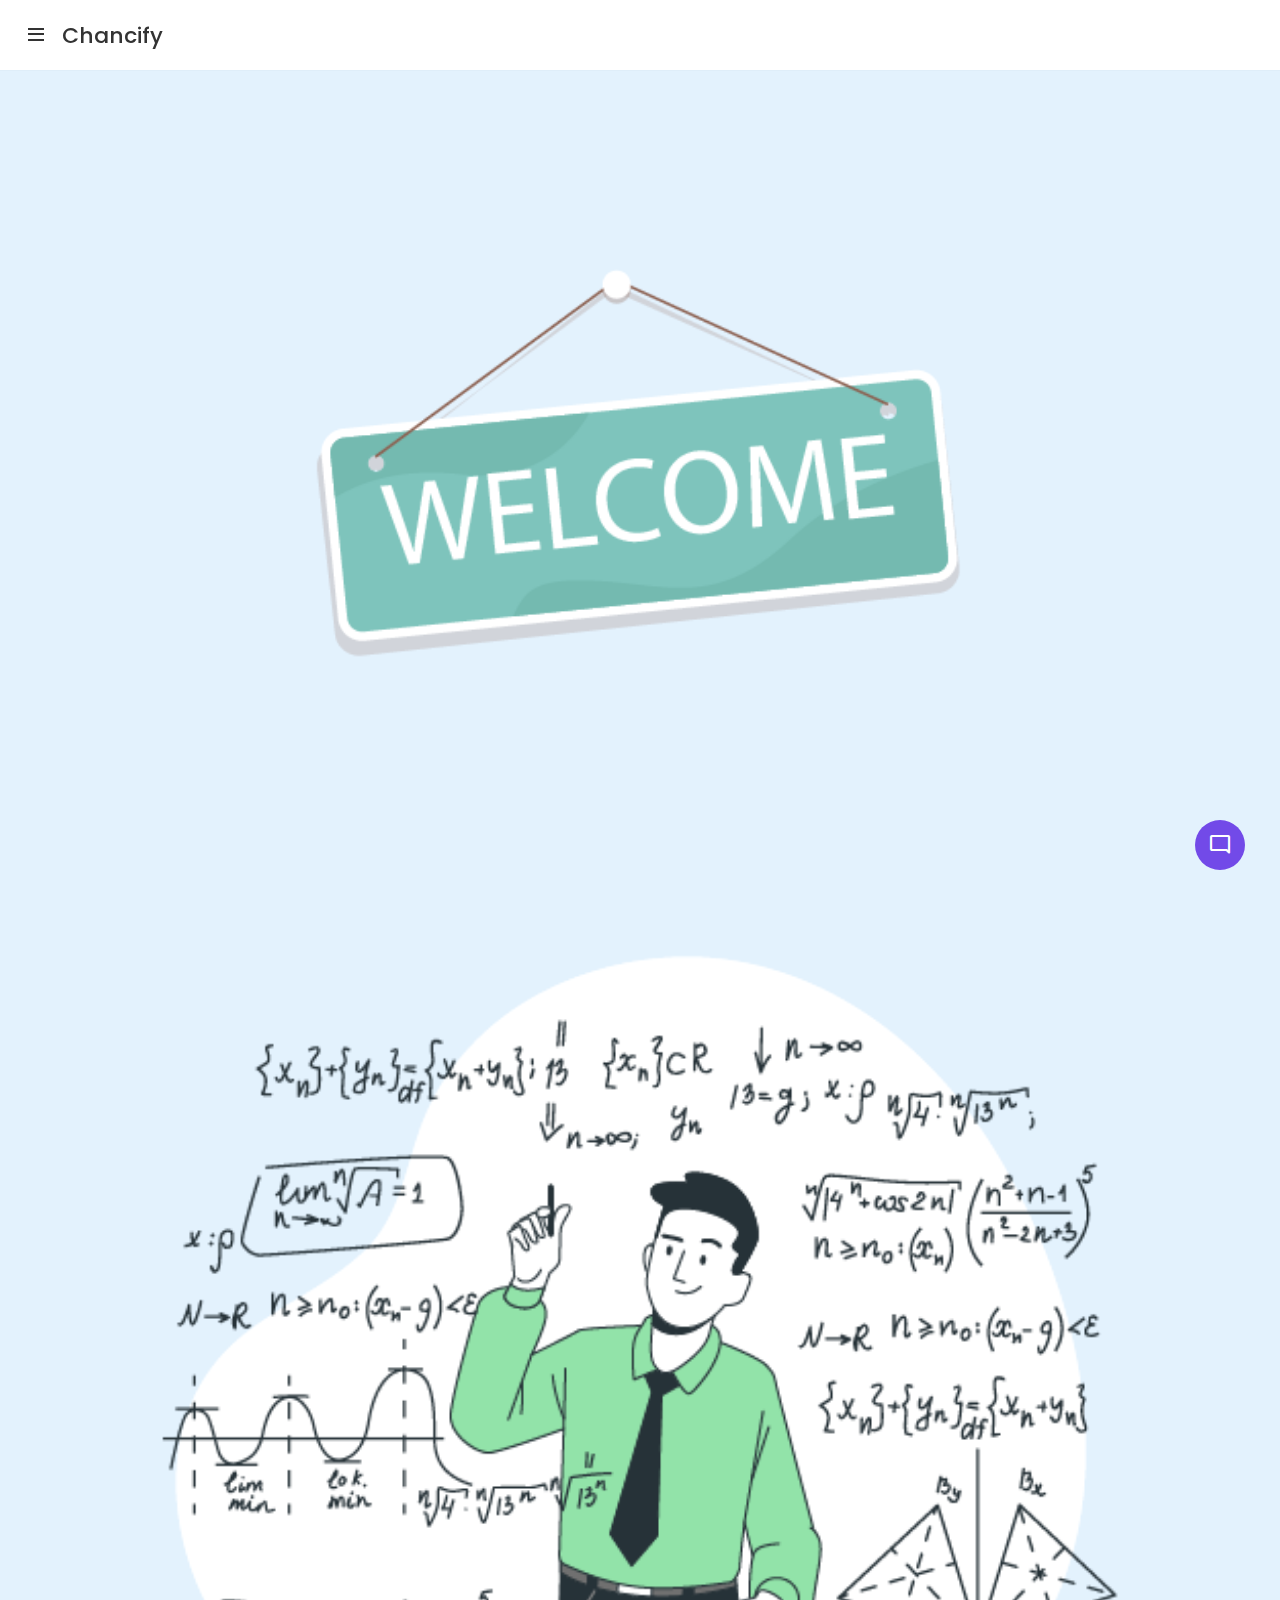
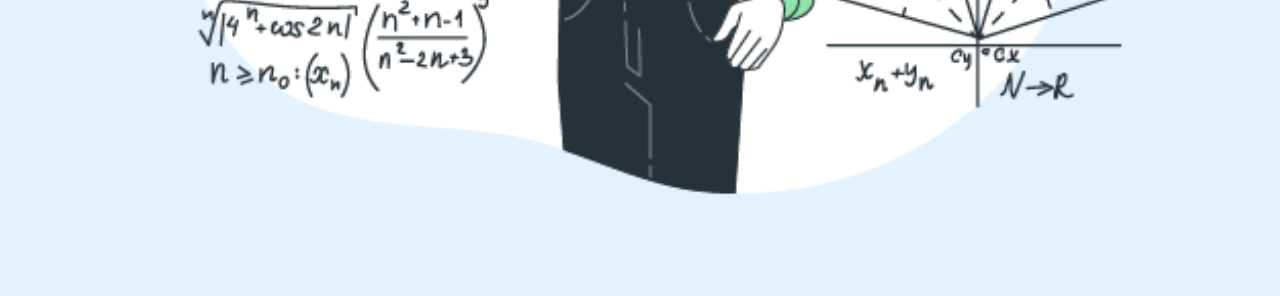
<file: index.html>
<!DOCTYPE html>
<!-- Coding By CodingNepal - www.codingnepalweb.com -->
<html lang="en" dir="ltr">
  <head>
    <meta charset="utf-8">
    <title>Chancify</title>
    <link rel="stylesheet" href="style.css">
    <meta name="viewport" content="width=device-width, initial-scale=1.0">
    <!-- Google Fonts Link For Icons -->
    <link rel="stylesheet" href="https://fonts.googleapis.com/css2?family=Material+Symbols+Outlined:opsz,wght,FILL,GRAD@48,400,0,0" />
    <link rel="stylesheet" href="https://fonts.googleapis.com/css2?family=Material+Symbols+Rounded:opsz,wght,FILL,GRAD@48,400,1,0" />
    <link
    href="https://unpkg.com/boxicons@2.1.2/css/boxicons.min.css"
    rel="stylesheet"/>
    <script src="script.js" defer></script>
  </head>
  <body>
    <nav>
      <div class="logo">
        <i class="bx bx-menu menu-icon"></i>
        <span class="logo-name">Chancify</span>
      </div>

      <div class="sidebar">
        <div class="logo">
          <i class="bx bx-menu menu-icon"></i>
          <span class="logo-name">Chancify</span>
        </div>

        <div class="sidebar-content">
          <ul class="lists">
            <li class="list">
              <a href="#" class="nav-link">
                <i class="bx bx-home-alt icon"></i>
                <span class="link">Chancify</span>
              </a>
            </li>
            <li class="list">
              <li class="list nav-link has-dropdown">
                <a href="#" class="nav-link">
                  <i class="bx bx-home-alt icon"></i>
                  <span class="link">materi</span>
                </a>
                <div class="dropdown-content">
                  <a href="materipeluang.html" class="nav-link1">
                    <i class='bx bx-minus icon'></i>
                    <span class="link">Peluang</span>
                  </a>
                  <a href="materipermutasi.html" class="nav-link1">
                    <i class='bx bx-minus icon'></i>
                    <span class="link">Permutasi</span>
                  </a>
                  <a href="materikombinasi.html" class="nav-link1">
                    <i class='bx bx-minus icon'></i>
                    <span class="link">Kombinasi</span>
                  </a>
                  <a href="materiperbedaanpermutasidankombinasi.html" class="nav-link1">
                    <i class='bx bx-minus icon'></i>
                    <span class="link">Perbedaan Permutasi dan Kombinasi</span>
                  </a>
                  <a href="materipeluangkejadianmajemuk.html" class="nav-link1">
                    <i class='bx bx-minus icon'></i>
                    <span class="link">Peluang Kejadian Majemuk</span>
                  </a>
                  <a href="materipeluangkejadianbersyarat.html" class="nav-link1">
                    <i class='bx bx-minus icon'></i>
                    <span class="link">Peluang Kejadian Bersyarat</span>
                  </a>
                </div>
              </li>
            </li>
            <li class="list">
              <a href="hitung.html" class="nav-link">
                <i class='bx bx-calculator icon'></i>
                <span class="link">Hitung Cepat</span>
              </a>
            </li>
            <li class="list">
              <a href="latso.html" class="nav-link">
                <i class='bx bxs-book-open icon'></i>
                <span class="link">Latihan Soal</span>
              </a>
            </li>
            <li class="list">
              <a href="tombol.html" class="nav-link">
                <i class='bx bx-question-mark icon'></i>
                <span class="link">Quis</span>
              </a>
            </li>
          </ul>

          <div class="bottom-cotent">
            <li class="list">
              <a href="#" class="nav-link">
                <i class="bx bx-log-out icon"></i>
                <span class="link">Penyusun</span>
              </a>
            </li>
          </div>
        </div>
      </div>
    </nav>

    <section class="overlay"></section>

    <button class="chatbot-toggler">
      <span class="material-symbols-rounded">mode_comment</span>
      <span class="material-symbols-outlined">close</span>
    </button>
    <div class="chatbot">
      <header>
        <h2>Chancify</h2>
        <span class="close-btn material-symbols-outlined">close</span>
      </header>
      <ul class="chatbox">
        <li class="chat incoming">
          <span class="material-symbols-outlined">smart_toy</span>
          <p>Hai, apa kabar? 👋<br>Apa yang ingin kamu tanyakan?</p>
        </li>
      </ul>
      <div class="chat-input">
        <textarea placeholder="Masukan Pesan..." spellcheck="false" required></textarea>
        <span id="send-btn" class="material-symbols-rounded">send</span>
      </div>
    </div>

    <div class="y"><img class="yy" src="gambar rumus/welcome.png" alt=""></p></div>
    <div class="z"><img class="zz" src="gambar rumus/Artboard 1.png" alt=""></p></div>
    
  </body>
</html>
</file>
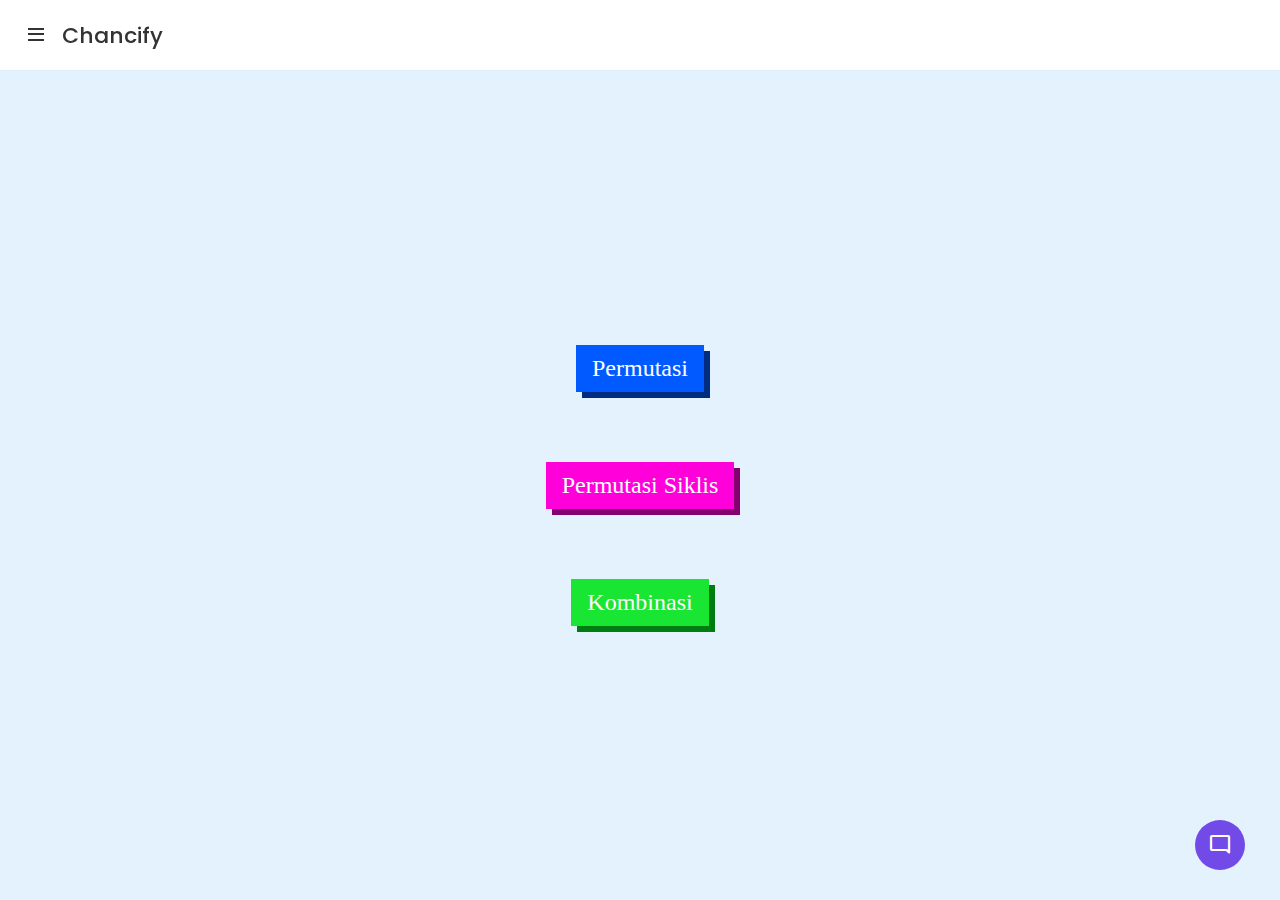
<file: hitung.html>
<!DOCTYPE html>
<!-- Coding By CodingNepal - www.codingnepalweb.com -->
<html lang="en" dir="ltr">
  <head>
    <meta charset="utf-8">
    <title>Chancify</title>
    <link rel="stylesheet" href="hitung/hitung.css">
    <meta name="viewport" content="width=device-width, initial-scale=1.0">
    <!-- Google Fonts Link For Icons -->
    <link rel="stylesheet" href="https://fonts.googleapis.com/css2?family=Material+Symbols+Outlined:opsz,wght,FILL,GRAD@48,400,0,0" />
    <link rel="stylesheet" href="https://fonts.googleapis.com/css2?family=Material+Symbols+Rounded:opsz,wght,FILL,GRAD@48,400,1,0" />
    <link
    href="https://unpkg.com/boxicons@2.1.2/css/boxicons.min.css"
    rel="stylesheet"/>
    <script src="hitung/hitung.js" defer></script>
  </head>
  <body>
    <nav>
      <div class="logo">
        <i class="bx bx-menu menu-icon"></i>
        <span class="logo-name">Chancify</span>
      </div>

      <div class="sidebar">
        <div class="logo">
          <i class="bx bx-menu menu-icon"></i>
          <span class="logo-name">Chancify</span>
        </div>

        <div class="sidebar-content">
          <ul class="lists">
            <li class="list">
              <a href="index.html" class="nav-link">
                <i class="bx bx-home-alt icon"></i>
                <span class="link">Chancify</span>
              </a>
            </li>
            <li class="list">
              <li class="list nav-link has-dropdown">
                <a href="#" class="nav-link">
                  <i class="bx bx-home-alt icon"></i>
                  <span class="link">materi</span>
                </a>
                <div class="dropdown-content">
                  <a href="materipeluang.html" class="nav-link1">
                    <i class='bx bx-minus icon'></i>
                    <span class="link">Peluang</span>
                  </a>
                  <a href="materipermutasi.html" class="nav-link1">
                    <i class='bx bx-minus icon'></i>
                    <span class="link">Permutasi</span>
                  </a>
                  <a href="materikombinasi.html" class="nav-link1">
                    <i class='bx bx-minus icon'></i>
                    <span class="link">Kombinasi</span>
                  </a>
                  <a href="materiperbedaanpermutasidankombinasi.html" class="nav-link1">
                    <i class='bx bx-minus icon'></i>
                    <span class="link">Perbedaan Permutasi dan Kombinasi</span>
                  </a>
                  <a href="materipeluangkejadianmajemuk.html" class="nav-link1">
                    <i class='bx bx-minus icon'></i>
                    <span class="link">Peluang Kejadian Majemuk</span>
                  </a>
                  <a href="materipeluangkejadianbersyarat.html" class="nav-link1">
                    <i class='bx bx-minus icon'></i>
                    <span class="link">Peluang Kejadian Bersyarat</span>
                  </a>
                </div>
              </li>
            </li>
            <li class="list">
              <a href="#" class="nav-link">
                <i class='bx bx-calculator icon'></i>
                <span class="link">Hitung Cepat</span>
              </a>
            </li>
            <li class="list">
              <a href="latso.html" class="nav-link">
                <i class='bx bxs-book-open icon'></i>
                <span class="link">Latihan Soal</span>
              </a>
            </li>
            <li class="list">
              <a href="tombol.html" class="nav-link">
                <i class='bx bx-question-mark icon'></i>
                <span class="link">Quis</span>
              </a>
            </li>
          </ul>

          <div class="bottom-cotent">
            <li class="list">
              <a href="#" class="nav-link">
                <i class="bx bx-log-out icon"></i>
                <span class="link">Penyusun</span>
              </a>
            </li>
          </div>
        </div>
      </div>
    </nav>

    <section class="overlay"></section>

    <button class="chatbot-toggler">
      <span class="material-symbols-rounded">mode_comment</span>
      <span class="material-symbols-outlined">close</span>
    </button>
    <div class="chatbot">
      <header>
        <h2>Chancify</h2>
        <span class="close-btn material-symbols-outlined">close</span>
      </header>
      <ul class="chatbox">
        <li class="chat incoming">
          <span class="material-symbols-outlined">smart_toy</span>
          <p>Hai, apa kabar? 👋<br>Apa yang ingin kamu tanyakan?</p>
        </li>
      </ul>
      <div class="chat-input">
        <textarea placeholder="Masukan Pesan..." spellcheck="false" required></textarea>
        <span id="send-btn" class="material-symbols-rounded">send</span>
      </div>
    </div>

    <div class="x">
    <div class="z">
        <a href="permutasi.html" class="button">Permutasi</a>
    </div>
    <div class="z">
        <a href="siklis.html" class="button2">Permutasi Siklis</a>
    </div>
    <div class="z">
        <a href="kombinasi.html" class="button3">Kombinasi</a>
    </div>
    </div>
  </body>
</html>
</file>
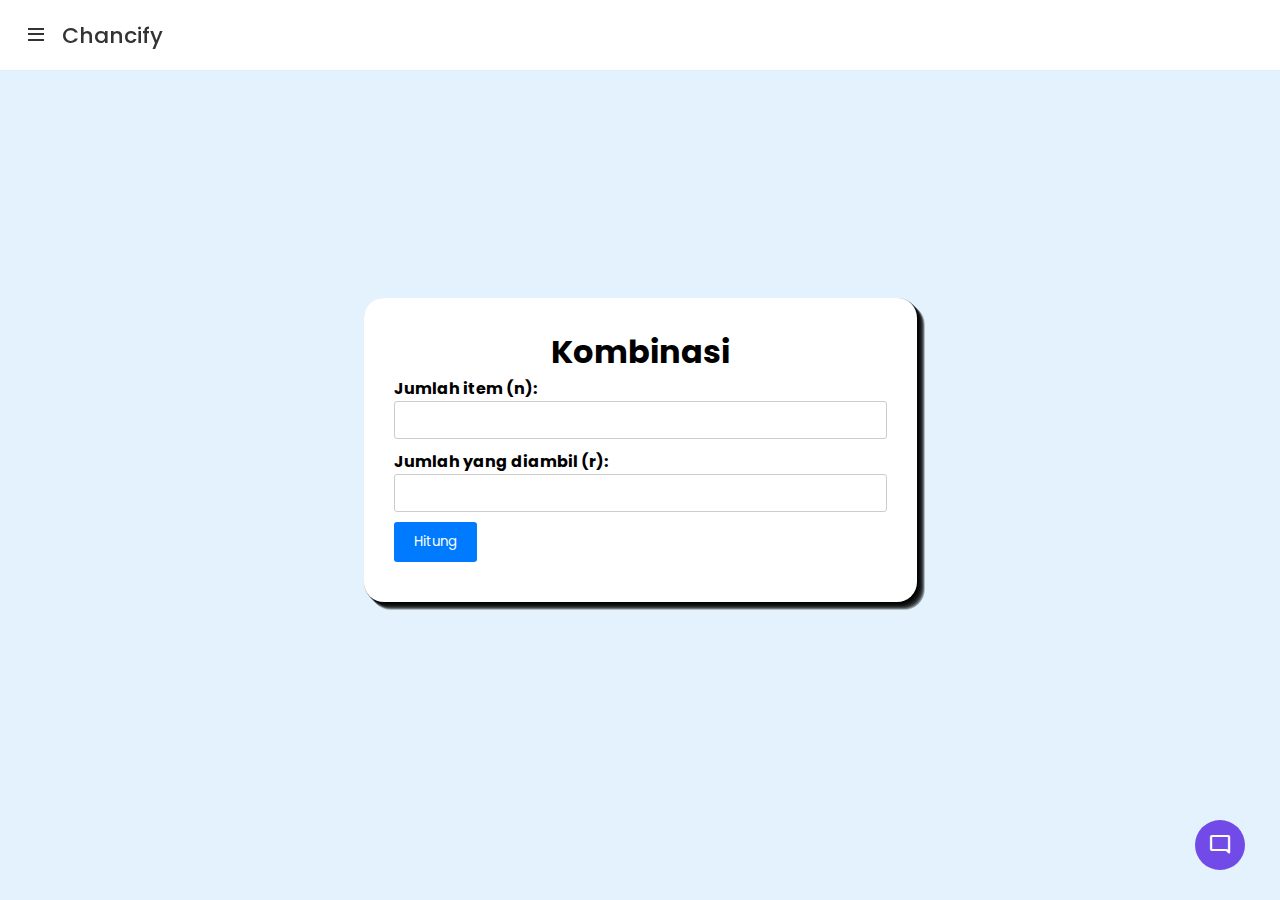
<file: kombinasi.html>
<!DOCTYPE html>
<!-- Coding By CodingNepal - www.codingnepalweb.com -->
<html lang="en" dir="ltr">
  <head>
    <meta charset="utf-8">
    <title>Chancify</title>
    <link rel="stylesheet" href="kombinasi/kombinasi.css">
    <meta name="viewport" content="width=device-width, initial-scale=1.0">
    <!-- Google Fonts Link For Icons -->
    <link rel="stylesheet" href="https://fonts.googleapis.com/css2?family=Material+Symbols+Outlined:opsz,wght,FILL,GRAD@48,400,0,0" />
    <link rel="stylesheet" href="https://fonts.googleapis.com/css2?family=Material+Symbols+Rounded:opsz,wght,FILL,GRAD@48,400,1,0" />
    <link
    href="https://unpkg.com/boxicons@2.1.2/css/boxicons.min.css"
    rel="stylesheet"/>
    <script src="kombinasi/kombinasi.js" defer></script>
  </head>
  <body>
    <nav>
      <div class="logo">
        <i class="bx bx-menu menu-icon"></i>
        <span class="logo-name">Chancify</span>
      </div>

      <div class="sidebar">
        <div class="logo">
          <i class="bx bx-menu menu-icon"></i>
          <span class="logo-name">Chancify</span>
        </div>

        <div class="sidebar-content">
          <ul class="lists">
            <li class="list">
              <a href="index.html" class="nav-link">
                <i class="bx bx-home-alt icon"></i>
                <span class="link">Chancify</span>
              </a>
            </li>
            <li class="list">
              <li class="list nav-link has-dropdown">
                <a href="#" class="nav-link">
                  <i class="bx bx-home-alt icon"></i>
                  <span class="link">materi</span>
                </a>
                <div class="dropdown-content">
                  <a href="materipeluang.html" class="nav-link1">
                    <i class='bx bx-minus icon'></i>
                    <span class="link">Peluang</span>
                  </a>
                  <a href="materipermutasi.html" class="nav-link1">
                    <i class='bx bx-minus icon'></i>
                    <span class="link">Permutasi</span>
                  </a>
                  <a href="materikombinasi.html" class="nav-link1">
                    <i class='bx bx-minus icon'></i>
                    <span class="link">Kombinasi</span>
                  </a>
                  <a href="materiperbedaanpermutasidankombinasi.html" class="nav-link1">
                    <i class='bx bx-minus icon'></i>
                    <span class="link">Perbedaan Permutasi dan Kombinasi</span>
                  </a>
                  <a href="materipeluangkejadianmajemuk.html" class="nav-link1">
                    <i class='bx bx-minus icon'></i>
                    <span class="link">Peluang Kejadian Majemuk</span>
                  </a>
                  <a href="materipeluangkejadianbersyarat.html" class="nav-link1">
                    <i class='bx bx-minus icon'></i>
                    <span class="link">Peluang Kejadian Bersyarat</span>
                  </a>
                </div>
              </li>
            </li>
            <li class="list">
              <a href="hitung.html" class="nav-link">
                <i class='bx bx-calculator icon'></i>
                <span class="link">Hitung Cepat</span>
              </a>
            </li>
            <li class="list">
              <a href="latso.html" class="nav-link">
                <i class='bx bxs-book-open icon'></i>
                <span class="link">Latihan Soal</span>
              </a>
            </li>
            <li class="list">
              <a href="tombol.html" class="nav-link">
                <i class='bx bx-question-mark icon'></i>
                <span class="link">Quis</span>
              </a>
            </li>
          </ul>

          <div class="bottom-cotent">
            <li class="list">
              <a href="#" class="nav-link">
                <i class="bx bx-log-out icon"></i>
                <span class="link">Penyusun</span>
              </a>
            </li>
          </div>
        </div>
      </div>
    </nav>

    <section class="overlay"></section>

    <button class="chatbot-toggler">
      <span class="material-symbols-rounded">mode_comment</span>
      <span class="material-symbols-outlined">close</span>
    </button>
    <div class="chatbot">
      <header>
        <h2>Chancify</h2>
        <span class="close-btn material-symbols-outlined">close</span>
      </header>
      <ul class="chatbox">
        <li class="chat incoming">
          <span class="material-symbols-outlined">smart_toy</span>
          <p>Hai, apa kabar? 👋<br>Apa yang ingin kamu tanyakan?</p>
        </li>
      </ul>
      <div class="chat-input">
        <textarea placeholder="Masukan Pesan..." spellcheck="false" required></textarea>
        <span id="send-btn" class="material-symbols-rounded">send</span>
      </div>
    </div>

    <div class="ff">
        <div class="container">
            <h1 class="a">Kombinasi</h1>
            <form id="combinationForm">
                <div>
                    <label for="n">Jumlah item (n):</label>
                    <input type="number" id="n" required>
                </div>
                <div>
                    <label for="r">Jumlah yang diambil (r):</label>
                    <input type="number" id="r" required>
                </div>
                <button type="button" onclick="calculateCombination()">Hitung</button>
            </form>
            <div id="result"></div>
        </div>
    </div>
  </body>
</html>
</file>
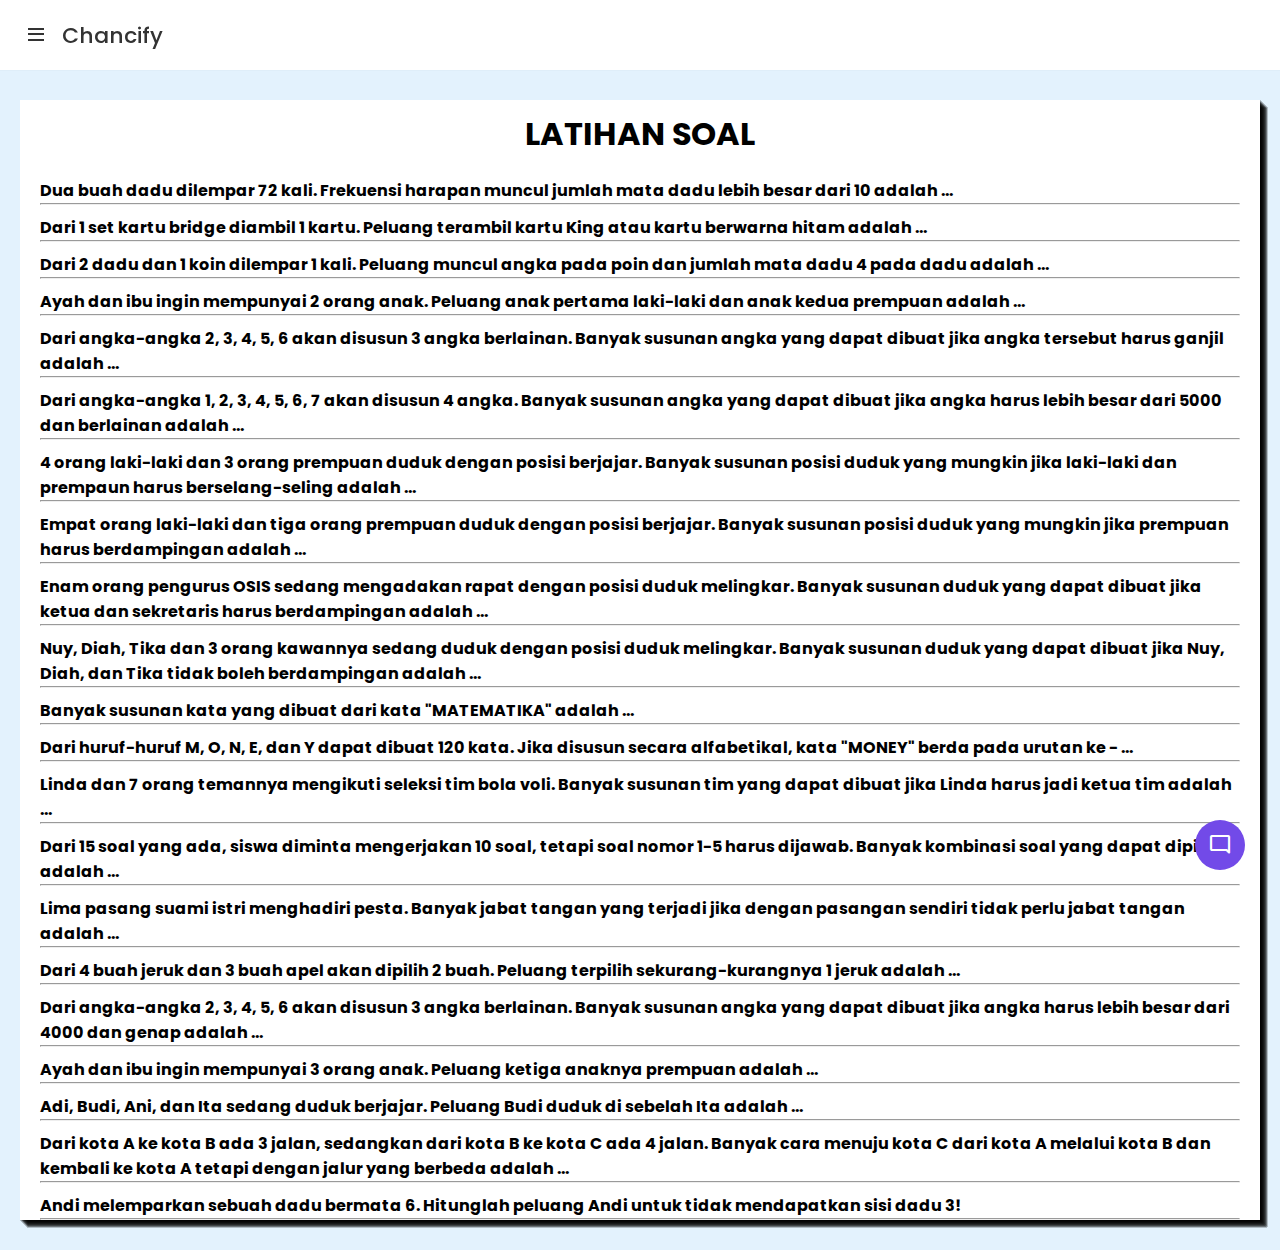
<file: latso.html>
<!DOCTYPE html>
<!-- Coding By CodingNepal - www.codingnepalweb.com -->
<html lang="en" dir="ltr">
  <head>
    <meta charset="utf-8">
    <title>Chancify</title>
    <link rel="stylesheet" href="latso/latso.css">
    <meta name="viewport" content="width=device-width, initial-scale=1.0">
    <!-- Google Fonts Link For Icons -->
    <link rel="stylesheet" href="https://fonts.googleapis.com/css2?family=Material+Symbols+Outlined:opsz,wght,FILL,GRAD@48,400,0,0" />
    <link rel="stylesheet" href="https://fonts.googleapis.com/css2?family=Material+Symbols+Rounded:opsz,wght,FILL,GRAD@48,400,1,0" />
    <link
    href="https://unpkg.com/boxicons@2.1.2/css/boxicons.min.css"
    rel="stylesheet"/>
    <script src="latso/latso.js" defer></script>
  </head>
  <body>
    <nav>
      <div class="logo">
        <i class="bx bx-menu menu-icon"></i>
        <span class="logo-name">Chancify</span>
      </div>

      <div class="sidebar">
        <div class="logo">
          <i class="bx bx-menu menu-icon"></i>
          <span class="logo-name">Chancify</span>
        </div>

        <div class="sidebar-content">
          <ul class="lists">
            <li class="list">
              <a href="index.html" class="nav-link">
                <i class="bx bx-home-alt icon"></i>
                <span class="link">Chancify</span>
              </a>
            </li>
            <li class="list">
              <li class="list nav-link has-dropdown">
                <a href="#" class="nav-link">
                  <i class="bx bx-home-alt icon"></i>
                  <span class="link">materi</span>
                </a>
                <div class="dropdown-content">
                  <a href="materipeluang.html" class="nav-link1">
                    <i class='bx bx-minus icon'></i>
                    <span class="link">Peluang</span>
                  </a>
                  <a href="materipermutasi.html" class="nav-link1">
                    <i class='bx bx-minus icon'></i>
                    <span class="link">Permutasi</span>
                  </a>
                  <a href="materikombinasi.html" class="nav-link1">
                    <i class='bx bx-minus icon'></i>
                    <span class="link">Kombinasi</span>
                  </a>
                  <a href="materiperbedaanpermutasidankombinasi.html" class="nav-link1">
                    <i class='bx bx-minus icon'></i>
                    <span class="link">Perbedaan Permutasi dan Kombinasi</span>
                  </a>
      
                  <a href="materipeluangkejadianmajemuk.html" class="nav-link1">
                    <i class='bx bx-minus icon'></i>
                    <span class="link">Peluang Kejadian Majemuk</span>
                  </a>
                  <a href="materipeluangkejadianbersyarat.html" class="nav-link1">
                    <i class='bx bx-minus icon'></i>
                    <span class="link">Peluang Kejadian Bersyarat</span>
                  </a>
                </div>
              </li>
            </li>
            <li class="list">
              <a href="hitung.html" class="nav-link">
                <i class='bx bx-calculator icon'></i>
                <span class="link">Hitung Cepat</span>
              </a>
            </li>
            <li class="list">
              <a href="latso.html" class="nav-link">
                <i class='bx bxs-book-open icon'></i>
                <span class="link">Latihan Soal</span>
              </a>
            </li>
            <li class="list">
              <a href="tombol.html" class="nav-link">
                <i class='bx bx-question-mark icon'></i>
                <span class="link">Quis</span>
              </a>
            </li>
          </ul>

          <div class="bottom-cotent">
            <li class="list">
              <a href="#" class="nav-link">
                <i class="bx bx-log-out icon"></i>
                <span class="link">Penyusun</span>
              </a>
            </li>
          </div>
        </div>
      </div>
    </nav>

    <section class="overlay"></section>

    <button class="chatbot-toggler">
      <span class="material-symbols-rounded">mode_comment</span>
      <span class="material-symbols-outlined">close</span>
    </button>
    <div class="chatbot">
      <header>
        <h2>Chancify</h2>
        <span class="close-btn material-symbols-outlined">close</span>
      </header>
      <ul class="chatbox">
        <li class="chat incoming">
          <span class="material-symbols-outlined">smart_toy</span>
          <p>Hai, apa kabar? 👋<br>Apa yang ingin kamu tanyakan?</p>
        </li>
      </ul>
      <div class="chat-input">
        <textarea placeholder="Masukan Pesan..." spellcheck="false" required></textarea>
        <span id="send-btn" class="material-symbols-rounded">send</span>
      </div>
    </div>
    <div class="ff">
        <div class="ww">
            <div class="uu">
              <h1 class="w">LATIHAN SOAL</h1>
                <div class="question-container">
                    <div class="question" onclick="toggleAnswer('answer1')">
                    Dua buah dadu dilempar 72 kali. Frekuensi harapan muncul jumlah mata dadu lebih besar dari 10 adalah ...
                    </div>
                    <div class="answer" id="answer1">
                      <h4>Penyelesaian</h4>
                      <p>Jumlah mata dadu lebih besar dari 10 adalah 11 dan 12, kemungkinan-kemungkinannya adalah {(5,6),(6,5),(6,6)}, sehingga peluangnya adalah</p>
                      <p> P = 3/36.</p>
                      <p> Frekuensi harapannya adalah :</p>
                      <p>F<sub>H</sub> = n.P = 72 x 3/36 = 6</p>
                    </div>
                    <hr>
                </div>
                
                <div class="question-container">
                    <div class="question" onclick="toggleAnswer('answer2')">
                    Dari 1 set kartu bridge diambil 1 kartu. Peluang terambil kartu King atau kartu berwarna hitam adalah ...
                    </div>
                    <div class="answer" id="answer2">
                      <h4>Penyelesaian</h4>
                      <p>Dalam 1 set kartu bridge terdapat 4 kartu king dan 26 kartu berwarna hitam, namun ada 2 kartu king yang berwarna hitam.</p>
                      <p>P = 4/52 + 26/52 - 2/52 = 28/52</p>
                    </div>
                    <hr>
                </div>

                <div class="question-container">
                    <div class="question" onclick="toggleAnswer('answer3')">
                    Dari 2 dadu dan 1 koin dilempar 1 kali. Peluang muncul angka pada poin dan jumlah mata dadu 4 pada dadu adalah ...
                    </div>
                    <div class="answer" id="answer3">
                      <h4>Penyelesaian</h4>
                      <p>Kejadian di atas adalah kejadian saling bebas, Ciri kejadian saling bebas adalah ada penggunaan kata "DAN".</p>
                      <ol>
                        <li>Kejadian 1 adalah koin. Peluang muncul angka pada koin adalah P<sub>1</sub> = 1/2</li>
                        <li>Kejadian 2 adalah dadu. Peluang muncul jumlah mata dadu 4 adalah : {(1,3),(2,2),(3,1)}.
                          <p>P<sub>2</sub> = 3/36</p>
                        </li>
                        <li>Peluang adalah
                          <p>P = P<sub>1</sub> x P<sub>2</sub></p>
                          <p>P = 1/2 x 3/36 = 3/72 = 1/24</p>
                        </li>
                      </ol>
                    </div>
                    <hr>
                </div>
                
                <div class="question-container">
                    <div class="question" onclick="toggleAnswer('answer4')">
                    Ayah dan ibu ingin mempunyai 2 orang anak. Peluang anak pertama laki-laki dan anak kedua prempuan adalah ...
                    </div>
                    <div class="answer" id="answer4">
                      <h4>Penyelesaian</h4>
                      <p>Kejadian di atas adalah kejadian saling bebas. Ciri kejadian saling bebas adalah ada penggunaan kata "DAN". Peluang mendapatkan anak laki-laki maupun prempuan adalah 1/2.</p>
                      <p>P = P<sub>1</sub> x P<sub>2</sub> x P<sub>3</sub></p>
                      <p>P = 1/2 x 1/2 x 1/2 = 1/8</p>
                    </div>
                    <hr>
                </div>

                <div class="question-container">
                    <div class="question" onclick="toggleAnswer('answer5')">
                    Dari angka-angka 2, 3, 4, 5, 6 akan disusun 3 angka berlainan. Banyak susunan angka yang dapat dibuat jika angka tersebut harus ganjil adalah ...
                    </div>
                    <div class="answer" id="answer5">
                      <h4>Penyelesaian</h4>
                      <p>Banyak susunan angka yang dapat dibuat adalah 2 x 4 x 3 = 24</p>
                    </div>
                    <hr>
                </div>
                
                <div class="question-container">
                    <div class="question" onclick="toggleAnswer('answer6')">
                    Dari angka-angka 1, 2, 3, 4, 5, 6, 7 akan disusun 4 angka. Banyak susunan angka yang dapat dibuat jika angka harus lebih besar dari 5000 dan berlainan adalah ...
                    </div>
                    <div class="answer" id="answer6">
                      <h4>Penyelesaian</h4>
                      <p>Banyak susunan angka yang dapat dibuat adalah 3 x 6 x 5 x 4 = 360</p>
                    </div>
                    <hr>
                </div>

                <div class="question-container">
                    <div class="question" onclick="toggleAnswer('answer7')">
                    4 orang laki-laki dan 3 orang prempuan duduk dengan posisi berjajar. Banyak susunan posisi duduk yang mungkin jika laki-laki dan prempaun harus berselang-seling adalah ...
                    </div>
                    <div class="answer" id="answer7">
                      <h4>Penyelesaian</h4>
                      <p>Banyak susunan posisi duduk yang mungkin adalah 4! x 3! = 24 x 6 = 144</p>
                    </div>
                    <hr>
                </div>
                
                <div class="question-container">
                    <div class="question" onclick="toggleAnswer('answer8')">
                    Empat orang laki-laki dan tiga orang prempuan duduk dengan posisi berjajar. Banyak susunan posisi duduk yang mungkin jika prempuan harus berdampingan adalah ...
                    </div>
                    <div class="answer" id="answer8">
                      <h4>Penyelesaian</h4>
                      <p>Banyak susunan posisi duduk yang mungkin adalah 5! x 3! = 120 x 6 = 720</p>
                    </div>
                    <hr>
                </div>

                <div class="question-container">
                    <div class="question" onclick="toggleAnswer('answer9')">
                    Enam orang pengurus OSIS sedang mengadakan rapat dengan posisi duduk melingkar. Banyak susunan duduk yang dapat dibuat jika ketua dan sekretaris harus berdampingan adalah ...
                    </div>
                    <div class="answer" id="answer9">
                      <h4>Penyelesaian</h4>
                      <p>Karena posisi duduk melingkar, maka kasus ini adalah kasus permutasi siklis.</p>
                      <p>P<sub>siklis</sub> = (n-1)!</p>
                      <p>P<sub>siklis</sub> = (6-1)! = 120</p>
                    </div>
                    <hr>
                </div>
                
                <div class="question-container">
                    <div class="question" onclick="toggleAnswer('answer10')">
                    Nuy, Diah, Tika dan 3 orang kawannya sedang duduk dengan posisi duduk melingkar. Banyak susunan duduk yang dapat dibuat jika Nuy, Diah, dan Tika tidak boleh berdampingan adalah ...
                    </div>
                    <div class="answer" id="answer10">
                    <h4>Penyelesaian</h4>
                    <p>Karena posisi duduk melingkar, maka kasus soal ini adalah permutasi siklis. Banyaknya susunan duduk yang mungkin jika Nuy, Diah, dan Tika berdampingan adalah (4-1)!x3! = 6x6 = 36</p>
                    <p>Karena syaratnya adalah tidak berdampingan, maka bayaknya susunan duduk dapat dicari dengan komplemennya dari posisi duduk berdampingan, yaitu posisi duduk bebas dikurangi dengan posisi duduk berdampingan (6-1)!-(4-1)!x3 = 120 - 36 = 84</p>
                    </div>
                    <hr>
                </div>

                <div class="question-container">
                    <div class="question" onclick="toggleAnswer('answer11')">
                    Banyak susunan kata yang dibuat dari kata "MATEMATIKA" adalah ...
                    </div>
                    <div class="answer" id="answer11">
                      <h4>Penyelesaian</h4>
                    <p>Kasus pada soal adalah permutasi dengan unsur sama.</p>
                    <p>P = 10!/(2!3!2!) = 151.200</p>
                 
                    </div>
                    <hr>
                </div>
                
                <div class="question-container">
                    <div class="question" onclick="toggleAnswer('answer12')">
                    Dari huruf-huruf M, O, N, E, dan Y dapat dibuat 120 kata. Jika disusun secara alfabetikal, kata "MONEY" berda pada urutan ke - ...
                    </div>
                    <div class="answer" id="answer12">
                      <h4>Penyelesaian</h4>
                      <p>Jika disusun dalam alfabetikal, urusannya adalah E, M, N, O, dan Y</p>
                      <p>M x E x _ x _ x _ = 3!</p>
                      <p>M x N x _ x _ x _ = 3!</p>
                      <p>M x O x E x _ x _ = 2!</p>
                      <p>M x O x N x E x _ = 1!</p>
                      <p>kata "MONEY" berada pada urutan ke-:</p>
                      <p>3!+3!+2!+1! = 6+6+2+1 = 15</p>
                    
                    </div>
                    <hr>
                </div>

                <div class="question-container">
                    <div class="question" onclick="toggleAnswer('answer13')">
                    Linda dan 7 orang temannya mengikuti seleksi tim bola voli. Banyak susunan tim yang dapat dibuat jika Linda harus jadi ketua tim adalah ...
                    </div>
                    <div class="answer" id="answer13">
                      <h4>Penyelesaian</h4>
                      <p>Karena Linda harus jadi ketua tim, maka kita harus memilih 5 orang pemain lagi dari 7 orang temannya.</p>
                      <p>C(7,5) = 7!/((7-5)!5!)</p>
                      <p>C(7,5) = (7x6x5!)/(2!x5!)</p>
                      <p>C(7,5) = 21 susunan</p>
                    </div>
                    <hr>
                </div>
                
                <div class="question-container">
                    <div class="question" onclick="toggleAnswer('answer14')">
                    Dari 15 soal yang ada, siswa diminta mengerjakan 10 soal, tetapi soal nomor 1-5 harus dijawab. Banyak kombinasi soal yang dapat dipilih adalah ...
                    </div>
                    <div class="answer" id="answer14">
                      <h4>Penyelesaian</h4>
                      <p>Karena nomor 1-5 harus dijawab, maka kita hanya perlu memilih 5 soal lagi dari nomor 6-15</p>
                      <p>C(10,5) = 10!/(10-5)!5!</p>
                      <p>C(10,5) = 252 susunan</p>
                    </div>
                    <hr>
                </div>

                <div class="question-container">
                    <div class="question" onclick="toggleAnswer('answer15')">
                    Lima pasang suami istri menghadiri pesta. Banyak jabat tangan yang terjadi jika dengan pasangan sendiri tidak perlu jabat tangan adalah ...
                    </div>
                    <div class="answer" id="answer15">
                      <h4>Penyelesaian</h4>
                      <p>Lima pasang suami istri berarti ada 10 orang dan untuk berjabat tangan, diperlukan 2 orang. Banyak jabat tangan yang terjadi jika semua orang jabat tangan adalah:</p>
                      <p>C(10,2) = 10!/((10-2)!2!)</p>
                      <p>C(10,2) = 45 susunan</p>
                      <p>Karena ada 5 pasang suami istri, maka jabat tangan yang tidak diperlukan ada 5, sehingga banyak jabat tangan yang terjadi adalah 45-5 = 40</p>
                    </div>
                    <hr>
                </div>
                
                <div class="question-container">
                    <div class="question" onclick="toggleAnswer('answer16')">
                    Dari 4 buah jeruk dan 3 buah apel akan dipilih 2 buah. Peluang terpilih sekurang-kurangnya 1 jeruk adalah ...
                    </div>
                    <div class="answer" id="answer16">
                      <h4>Penyelesaian</h4>
                      <p>Peluang terpilih sekurang kurangnya 1 jeruk, berarti ada 2 kemungkinan, terpilih 1 jeruk dan 1 wanita, atau keduanya jeruk</p>
                      <p>P = (C(4,1) x C(3,1) + C(4,2))/C(7,2)</p>
                      <p>P = (4 x 3 + 6)/21</p>
                      <p>P = 18/21</p>
                    </div>
                    <hr>
                </div>

                <div class="question-container">
                    <div class="question" onclick="toggleAnswer('answer17')">
                    Dari angka-angka 2, 3, 4, 5, 6 akan disusun 3 angka berlainan. Banyak susunan angka yang dapat dibuat jika angka harus lebih besar dari 4000 dan genap adalah ...
                    </div>
                    <div class="answer" id="answer17">
                      <h4>Penyelesaian</h4>
                      <p>Karena angka harus lebih besar dari 400, genap, dan berlainan, maka harus dibuat 2 kemungkinan. Kemungkinan pertama, angka pertamanya genap atau angka pertamanya ganjil.</p>
                      <p>jika angka pertama ganjil</p>
                      <p>1 x 3 x 3 = 9</p>
                      <p>jika angka pertama genap</p>
                      <p>2 x 3 x 2 = 12</p>
                      <p>Banyak susunan angkanya ada 9 + 12 = 21</p>
                    </div>
                    <hr>
                </div>
                
                <div class="question-container">
                    <div class="question" onclick="toggleAnswer('answer18')">
                    Ayah dan ibu ingin mempunyai 3 orang anak. Peluang ketiga anaknya prempuan adalah ...
                    </div>
                    <div class="answer" id="answer18">
                      <h4>Penyelesaian</h4>
                      <p>Kejadian di atas adalah kejadian saling bebas. Ciri kejadian saling bebas adalah ada penggunaan kata "DAN". Peluang  mendapatkan anak laki-laki maupun perempuan adalah 1/2</p>
                      <p>P<sub>1</sub> x P<sub>2</sub> x P<sub>3</sub></p>
                      <p>P = 1/2 x 1/2 x 1/2 = 1/8</p>
                    </div>
                    <hr>
                </div>

                <div class="question-container">
                    <div class="question" onclick="toggleAnswer('answer19')">
                    Adi, Budi, Ani, dan Ita sedang duduk berjajar. Peluang Budi duduk di sebelah Ita adalah ...
                    </div>
                    <div class="answer" id="answer19">
                      <h4>Penyelesaian</h4>
                      <p>Kasus pada soal adalah kasus permutasi murni. Peluang Budi duduk di sebelah ita adalah</p>
                      <p>P = 3!2!/4!</p>
                      <p>P = 12/24</p>
                    </div>
                    <hr>
                </div>
                
                <div class="question-container">
                    <div class="question" onclick="toggleAnswer('answer20')">
                    Dari kota A ke kota B ada 3 jalan, sedangkan dari kota B ke kota C ada 4 jalan. Banyak cara menuju kota C dari kota A melalui kota B dan kembali ke kota A tetapi dengan jalur yang berbeda adalah ...
                    </div>
                    <div class="answer" id="answer20">
                      <h4>Penyelesaian</h4>
                      <p>Dari A ke kota B ada 3 jalan, maka ada 3 cara. Dari kota B ke kota C ada 4 jalan, maka ada 4 cara. Dari kota C kembali ke kota B ada 4 jalan, tetapi 1 jalan sudah terpakai saat pergi, maka ada 3 cara. Dari kota B ke kota A ada 3 jalan, tetapi 1 jalan sudah terpakai saat pergi, maka ada 2 cara.</p>
                      <p>3 x 4 x 3 x 2 = 72</p>
                    </div>
                    <hr>
                </div>

                <div class="question-container">
                    <div class="question" onclick="toggleAnswer('answer21')">
                      Andi melemparkan sebuah dadu bermata 6. Hitunglah peluang Andi untuk tidak mendapatkan sisi dadu 3!
                    </div>
                    <div class="answer" id="answer21">
                      <h4>Penyelesaian</h4>
                      <p>P(A<sup>c</sup>) = 1 - P(A)</p>
                      <p>P(3<sup>c</sup>) = 1 - P(3)</p>
                      <p>P(3<sup>c</sup>) = 1 - 3/6</p>
                      <p>P(3<sup>c</sup>) = 3/6</p>
                    </div>
                    <hr>
                </div>
            </div>
        </div>
    </div>
  </body>
</html>
</file>
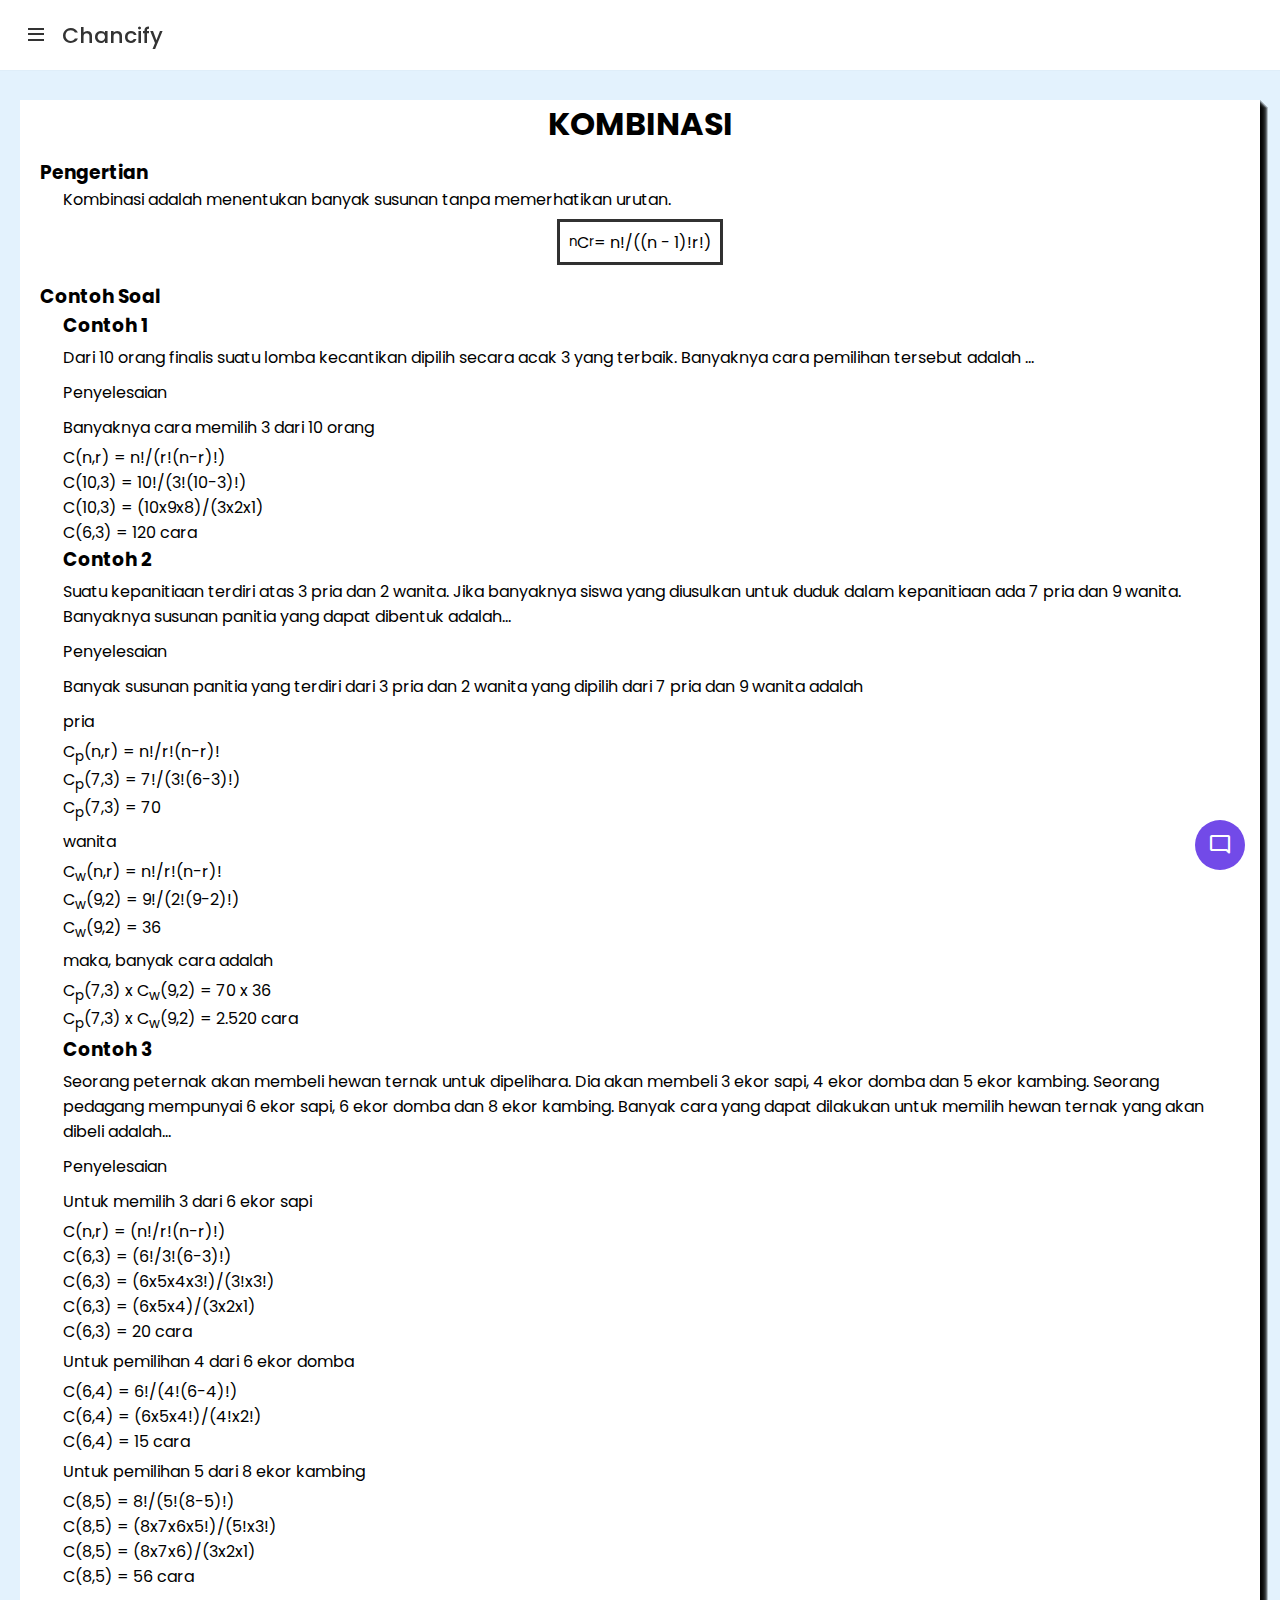
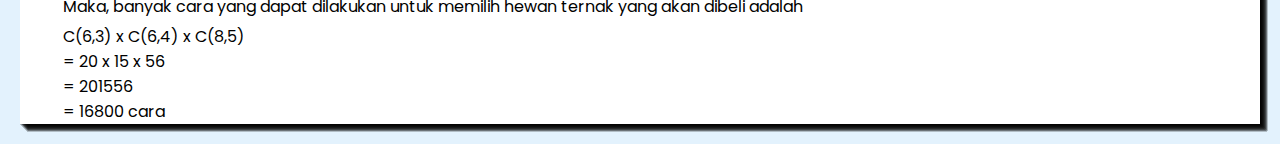
<file: materikombinasi.html>
<!DOCTYPE html>
<!-- Coding By CodingNepal - www.codingnepalweb.com -->
<html lang="en" dir="ltr">
  <head>
    <meta charset="utf-8">
    <title>Chancify</title>
    <link rel="stylesheet" href="materi/materi.css">
    <meta name="viewport" content="width=device-width, initial-scale=1.0">
    <!-- Google Fonts Link For Icons -->
    <link rel="stylesheet" href="https://fonts.googleapis.com/css2?family=Material+Symbols+Outlined:opsz,wght,FILL,GRAD@48,400,0,0" />
    <link rel="stylesheet" href="https://fonts.googleapis.com/css2?family=Material+Symbols+Rounded:opsz,wght,FILL,GRAD@48,400,1,0" />
    <link href="https://unpkg.com/boxicons@2.1.2/css/boxicons.min.css" rel="stylesheet"/>
    <script src="materi/materi.js" defer></script>
  </head>
  <body>
    <nav>
      <div class="logo">
        <i class="bx bx-menu menu-icon"></i>
        <span class="logo-name">Chancify</span>
      </div>

      <div class="sidebar">
        <div class="logo">
          <i class="bx bx-menu menu-icon"></i>
          <span class="logo-name">Chancify</span>
        </div>

        <div class="sidebar-content">
          <ul class="lists">
            <li class="list">
              <a href="index.html" class="nav-link">
                <i class="bx bx-home-alt icon"></i>
                <span class="link">Chancify</span>
              </a>
            </li>
            <li class="list">
              <li class="list nav-link has-dropdown">
                <a href="#" class="nav-link">
                  <i class="bx bx-home-alt icon"></i>
                  <span class="link">materi</span>
                </a>
                <div class="dropdown-content">
                  <a href="materipeluang.html" class="nav-link1">
                    <i class='bx bx-minus icon'></i>
                    <span class="link">Peluang</span>
                  </a>
                  <a href="materipermutasi.html" class="nav-link1">
                    <i class='bx bx-minus icon'></i>
                    <span class="link">Permutasi</span>
                  </a>
                  <a href="materikombinasi.html" class="nav-link1">
                    <i class='bx bx-minus icon'></i>
                    <span class="link">Kombinasi</span>
                  </a>
                  <a href="materiperbedaanpermutasidankombinasi.html" class="nav-link1">
                    <i class='bx bx-minus icon'></i>
                    <span class="link">Perbedaan Permutasi dan Kombinasi</span>
                  </a>
       

                  <a href="materipeluangkejadianmajemuk.html" class="nav-link1">
                    <i class='bx bx-minus icon'></i>
                    <span class="link">Peluang Kejadian Majemuk</span>
                  </a>
                  <a href="materipeluangkejadianbersyarat.html" class="nav-link1">
                    <i class='bx bx-minus icon'></i>
                    <span class="link">Peluang Kejadian Bersyarat</span>
                  </a>
                </div>
              </li>
            </li>
            <li class="list">
              <a href="hitung.html" class="nav-link">
                <i class='bx bx-calculator icon'></i>
                <span class="link">Hitung Cepat</span>
              </a>
            </li>
            <li class="list">
              <a href="latso.html" class="nav-link">
                <i class='bx bxs-book-open icon'></i>
                <span class="link">Latihan Soal</span>
              </a>
            </li>
            <li class="list">
              <a href="tombol.html" class="nav-link">
                <i class='bx bx-question-mark icon'></i>
                <span class="link">Quis</span>
              </a>
            </li>
            
          </ul>

          <div class="bottom-cotent">
            <li class="list">
              <a href="#" class="nav-link">
                <i class="bx bx-log-out icon"></i>
                <span class="link">Penyusun</span>
              </a>
            </li>
          </div>
        </div>
      </div>
    </nav>

    <section class="overlay"></section>

    <button class="chatbot-toggler">
      <span class="material-symbols-rounded">mode_comment</span>
      <span class="material-symbols-outlined">close</span>
    </button>
    <div class="chatbot">
      <header>
        <h2>Chancify</h2>
        <span class="close-btn material-symbols-outlined">close</span>
      </header>
      <ul class="chatbox">
        <li class="chat incoming">
          <span class="material-symbols-outlined">smart_toy</span>
          <p>Hai, apa kabar? 👋<br>Apa yang ingin kamu tanyakan?</p>
        </li>
      </ul>
      <div class="chat-input">
        <textarea placeholder="Masukan Pesan..." spellcheck="false" required></textarea>
        <span id="send-btn" class="material-symbols-rounded">send</span>
      </div>
    </div>
    <div class="ff">
        <div class="ww">
            <div class="uu">
              <h1 class="w">KOMBINASI</h1>
            <h3 class="sub">Pengertian </h3>
              <p class="qq">Kombinasi adalah menentukan banyak susunan tanpa memerhatikan urutan.</p>  
              <div class="y"><p class="r"><sub>n</sub>C<sub>r</sub> = n!/((n - 1)!r!)</p></div>
              <h3 class="sub">Contoh Soal </h3>
              <div class="qq">
                <h3>Contoh 1</h3>
                <p class="aaaa">Dari 10 orang finalis suatu lomba kecantikan dipilih secara acak 3 yang terbaik. Banyaknya cara pemilihan tersebut adalah ...</p>
                <p class="aaaa">Penyelesaian</p>
                <p class="aaaa">Banyaknya cara memilih 3 dari 10 orang</p>
                <p>C(n,r) = n!/(r!(n-r)!)</p>
                <p>C(10,3) = 10!/(3!(10-3)!)</p>
                <p>C(10,3) = (10x9x8)/(3x2x1)</p>
                <p>C(6,3) = 120 cara</p>
              </div>
              <div class="qq">
                <h3>Contoh 2</h3>
                <p class="aaaa">Suatu kepanitiaan terdiri atas 3 pria dan 2 wanita. Jika banyaknya siswa yang diusulkan untuk duduk dalam kepanitiaan ada 7 pria dan 9 wanita. Banyaknya susunan panitia yang dapat dibentuk adalah...</p>
                <p class="aaaa">Penyelesaian</p>
                <p class="aaaa">Banyak susunan panitia yang terdiri dari 3 pria dan 2 wanita yang dipilih dari 7 pria dan 9 wanita adalah</p>
                <p class="aaaa">pria</p>
                <p>C<sub>p</sub>(n,r) = n!/r!(n-r)! </p>
                <p>C<sub>p</sub>(7,3) = 7!/(3!(6-3)!) </p>
                <p>C<sub>p</sub>(7,3) = 70</p>
                <p class="aaaa">wanita</p>
                <p>C<sub>w</sub>(n,r) = n!/r!(n-r)!</p>
                <p>C<sub>w</sub>(9,2) = 9!/(2!(9-2)!)</p>
                <p>C<sub>w</sub>(9,2) = 36</p>
                <p class="aaaa">maka, banyak cara adalah</p>
                <p>C<sub>p</sub>(7,3) x C<sub>w</sub>(9,2) = 70 x 36 </p>
                <p>C<sub>p</sub>(7,3) x C<sub>w</sub>(9,2) = 2.520 cara</p>
              </div>
              <div class="qq">
                <h3 >Contoh 3</h3>
                <p class="aaaa">Seorang peternak akan membeli hewan ternak untuk dipelihara. Dia akan membeli 3 ekor sapi, 4 ekor domba dan 5 ekor kambing. Seorang pedagang mempunyai 6 ekor sapi, 6 ekor domba dan 8 ekor kambing. Banyak cara yang dapat dilakukan untuk memilih hewan ternak yang akan dibeli adalah…</p>
                <p class="aaaa">Penyelesaian</p>
                <p class="aaaa">Untuk memilih 3 dari 6 ekor sapi</p>
                <p>C(n,r) = (n!/r!(n-r)!)</p>
                <p>C(6,3) = (6!/3!(6-3)!)</p>
                <p>C(6,3) = (6x5x4x3!)/(3!x3!)</p>
                <p>C(6,3) = (6x5x4)/(3x2x1)</p>
                <p>C(6,3) = 20 cara</p>
                <p class="aaaa">Untuk pemilihan 4 dari 6 ekor domba</p>
                <p>C(6,4) = 6!/(4!(6-4)!)</p>
                <p>C(6,4) = (6x5x4!)/(4!x2!)</p>
                <p>C(6,4) = 15 cara</p>
                <p class="aaaa">Untuk pemilihan 5 dari 8 ekor kambing</p>
                <p>C(8,5) = 8!/(5!(8-5)!)</p>
                <p>C(8,5) = (8x7x6x5!)/(5!x3!)</p>
                <p>C(8,5) = (8x7x6)/(3x2x1)</p>
                <p>C(8,5) = 56 cara</p>
                <p class="aaaa">Maka, banyak cara yang dapat dilakukan untuk memilih hewan ternak yang akan dibeli adalah</p>
                <p>C(6,3) x C(6,4) x C(8,5)</p>
                <p>= 20 x 15 x 56</p>
                <p>= 201556</p>
                <p>= 16800 cara</p>
              </div>
              
            </div>
        </div>
    </div>
  </body>
</html>
</file>
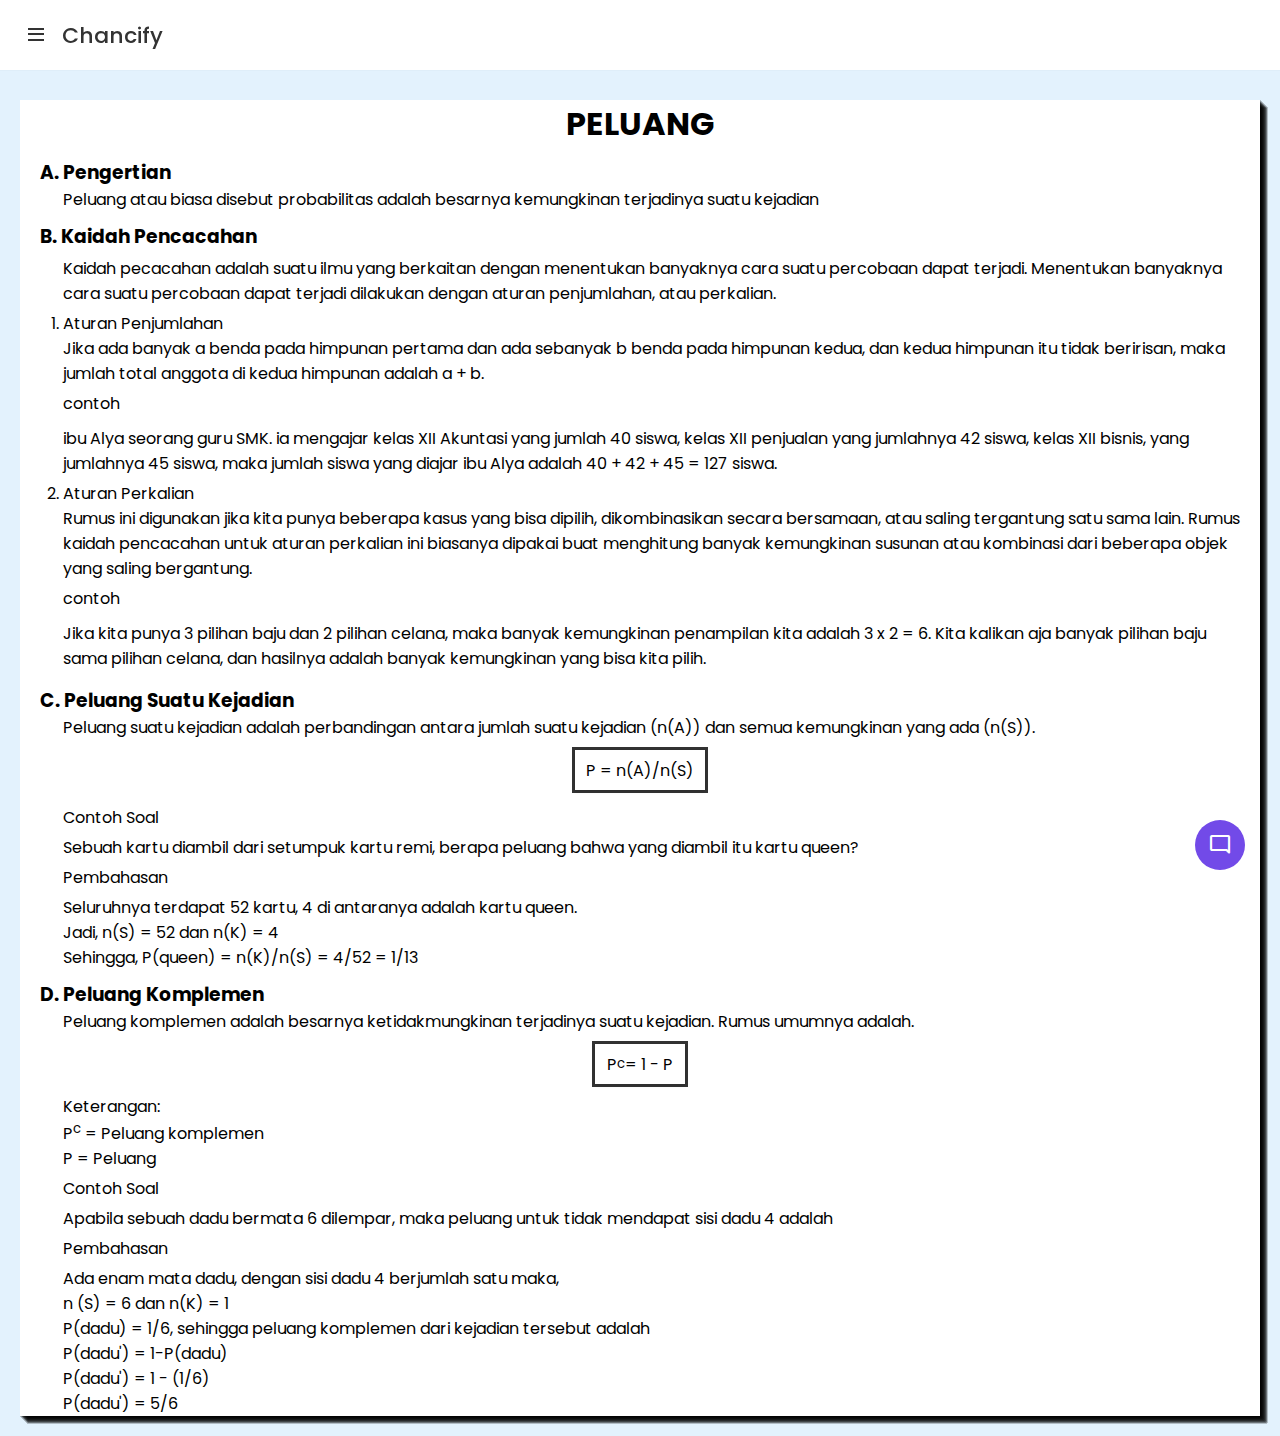
<file: materipeluang.html>
<!DOCTYPE html>
<!-- Coding By CodingNepal - www.codingnepalweb.com -->
<html lang="en" dir="ltr">
  <head>
    <meta charset="utf-8">
    <title>Chancify</title>
    <link rel="stylesheet" href="materi/materi.css">
    <meta name="viewport" content="width=device-width, initial-scale=1.0">
    <!-- Google Fonts Link For Icons -->
    <link rel="stylesheet" href="https://fonts.googleapis.com/css2?family=Material+Symbols+Outlined:opsz,wght,FILL,GRAD@48,400,0,0" />
    <link rel="stylesheet" href="https://fonts.googleapis.com/css2?family=Material+Symbols+Rounded:opsz,wght,FILL,GRAD@48,400,1,0" />
    <link href="https://unpkg.com/boxicons@2.1.2/css/boxicons.min.css" rel="stylesheet"/>
    <script src="materi/materi.js" defer></script>
  </head>
  <body>
    <nav>
      <div class="logo">
        <i class="bx bx-menu menu-icon"></i>
        <span class="logo-name">Chancify</span>
      </div>

      <div class="sidebar">
        <div class="logo">
          <i class="bx bx-menu menu-icon"></i>
          <span class="logo-name">Chancify</span>
        </div>

        <div class="sidebar-content">
          <ul class="lists">
            <li class="list">
              <a href="index.html" class="nav-link">
                <i class="bx bx-home-alt icon"></i>
                <span class="link">Chancify</span>
              </a>
            </li>
            <li class="list">
              <li class="list nav-link has-dropdown">
                <a href="#" class="nav-link">
                  <i class="bx bx-home-alt icon"></i>
                  <span class="link">materi</span>
                </a>
                <div class="dropdown-content">
                  <a href="materipeluang.html" class="nav-link1">
                    <i class='bx bx-minus icon'></i>
                    <span class="link">Peluang</span>
                  </a>
                  <a href="materipermutasi.html" class="nav-link1">
                    <i class='bx bx-minus icon'></i>
                    <span class="link">Permutasi</span>
                  </a>
                  <a href="materikombinasi.html" class="nav-link1">
                    <i class='bx bx-minus icon'></i>
                    <span class="link">Kombinasi</span>
                  </a>
                  <a href="materiperbedaanpermutasidankombinasi.html" class="nav-link1">
                    <i class='bx bx-minus icon'></i>
                    <span class="link">Perbedaan Permutasi dan Kombinasi</span>
                  </a>
            

                  <a href="materipeluangkejadianmajemuk.html" class="nav-link1">
                    <i class='bx bx-minus icon'></i>
                    <span class="link">Peluang Kejadian Majemuk</span>
                  </a>
                  <a href="materipeluangkejadianbersyarat.html" class="nav-link1">
                    <i class='bx bx-minus icon'></i>
                    <span class="link">Peluang Kejadian Bersyarat</span>
                  </a>
                </div>
              </li>
            </li>
            <li class="list">
              <a href="hitung.html" class="nav-link">
                <i class='bx bx-calculator icon'></i>
                <span class="link">Hitung Cepat</span>
              </a>
            </li>
            <li class="list">
              <a href="latso.html" class="nav-link">
                <i class='bx bxs-book-open icon'></i>
                <span class="link">Latihan Soal</span>
              </a>
            </li>
            <li class="list">
              <a href="tombol.html" class="nav-link">
                <i class='bx bx-question-mark icon'></i>
                <span class="link">Quis</span>
              </a>
            </li>
            
          </ul>

          <div class="bottom-cotent">
            <li class="list">
              <a href="#" class="nav-link">
                <i class="bx bx-log-out icon"></i>
                <span class="link">Penyusun</span>
              </a>
            </li>
          </div>
        </div>
      </div>
    </nav>

    <section class="overlay"></section>

    <button class="chatbot-toggler">
      <span class="material-symbols-rounded">mode_comment</span>
      <span class="material-symbols-outlined">close</span>
    </button>
    <div class="chatbot">
      <header>
        <h2>Chancify</h2>
        <span class="close-btn material-symbols-outlined">close</span>
      </header>
      <ul class="chatbox">
        <li class="chat incoming">
          <span class="material-symbols-outlined">smart_toy</span>
          <p>Hai, apa kabar? 👋<br>Apa yang ingin kamu tanyakan?</p>
        </li>
      </ul>
      <div class="chat-input">
        <textarea placeholder="Masukan Pesan..." spellcheck="false" required></textarea>
        <span id="send-btn" class="material-symbols-rounded">send</span>
      </div>
    </div>
    <div class="ff">
        <div class="ww">
            <div class="uu">
              <h1 class="w">PELUANG</h1>
            <h3 class="sub">A. Pengertian </h3>
              <p class="qq">Peluang atau biasa disebut probabilitas adalah besarnya kemungkinan terjadinya suatu kejadian</p>
            <h3 class="sub">B. Kaidah Pencacahan </h3>
            <div class="qq">
              <p class="aaaa">Kaidah pecacahan adalah suatu ilmu yang berkaitan dengan menentukan banyaknya cara suatu percobaan dapat terjadi. Menentukan banyaknya cara suatu percobaan dapat terjadi dilakukan dengan aturan penjumlahan, atau perkalian.</p>
             <ol>
              <li>Aturan Penjumlahan</li>
              <p>Jika ada banyak a benda pada himpunan pertama dan ada sebanyak b benda pada himpunan kedua, dan kedua himpunan itu tidak beririsan, maka jumlah total anggota di kedua himpunan adalah a + b.</p>
              <p class="aaaa">contoh</p>
              <p class="aaaa">ibu Alya seorang guru SMK. ia mengajar kelas XII Akuntasi yang jumlah 40 siswa, kelas XII penjualan yang jumlahnya 42 siswa, kelas XII bisnis, yang jumlahnya 45 siswa, maka jumlah siswa yang diajar ibu Alya adalah 40 + 42 + 45 = 127 siswa.</p>
              <li>Aturan Perkalian</li>
              <p>Rumus ini digunakan jika kita punya beberapa kasus yang bisa dipilih, dikombinasikan secara bersamaan, atau saling tergantung satu sama lain. Rumus kaidah pencacahan untuk aturan perkalian ini biasanya dipakai buat menghitung banyak kemungkinan susunan atau kombinasi dari beberapa objek yang saling bergantung. </p>
              <p class="aaaa">contoh</p>
              <p class="aaaa">Jika kita punya 3 pilihan baju dan 2 pilihan celana, maka banyak kemungkinan penampilan kita adalah 3 x 2 = 6. Kita kalikan aja banyak pilihan baju sama pilihan celana, dan hasilnya adalah banyak kemungkinan yang bisa kita pilih.</p> 
             </ol>
            </div>
            <h3 class="sub">C. Peluang Suatu Kejadian </h3>
            <p class="qq">Peluang suatu kejadian adalah perbandingan antara jumlah suatu kejadian (n(A)) dan semua kemungkinan yang ada (n(S)).</p>  
            <div class="y"><p class="t">P = n(A)/n(S)</p></div>
            <div class="qq">
              <p class="aaaa">Contoh Soal</p>
              <p>Sebuah kartu diambil dari setumpuk kartu remi, berapa peluang bahwa yang diambil itu kartu queen?</p>
              <p class="aaaa">Pembahasan</p>
              <p>Seluruhnya terdapat 52 kartu, 4 di antaranya adalah kartu queen.</p>
              <p>Jadi, n(S) = 52 dan n(K) = 4</p>
              <p>Sehingga, P(queen) = n(K)/n(S) = 4/52 = 1/13</p>
            </div>
            <h3 class="sub">D. Peluang Komplemen </h3>
            <p class="qq">Peluang komplemen adalah besarnya ketidakmungkinan terjadinya suatu kejadian. Rumus umumnya adalah.</p>  
            <div class="y"><p class="u">P<sup>c</sup> = 1 - P</p></div>
            <p class="qq">Keterangan:</p>
            <p class="qq">P<sup>c</sup> = Peluang komplemen</p>
            <p class="qq">P = Peluang</p>
            <div class="qq">
              <p class="aaaa">Contoh Soal</p>
              <p>Apabila sebuah dadu bermata 6 dilempar, maka peluang untuk tidak mendapat sisi dadu 4 adalah</p>
              <p class="aaaa">Pembahasan</p>
              <p>Ada enam mata dadu, dengan sisi dadu 4 berjumlah satu maka,</p>
              <p>n (S) = 6 dan n(K) = 1</p>
              <p>P(dadu) = 1/6, sehingga peluang komplemen dari kejadian tersebut adalah</p>
              <p>P(dadu') = 1-P(dadu)</p>
              <P>P(dadu') = 1 - (1/6)</P>
              <p>P(dadu') = 5/6</p>
            </div>
          
        </div>
    </div>
  </body>
</html>
</file>
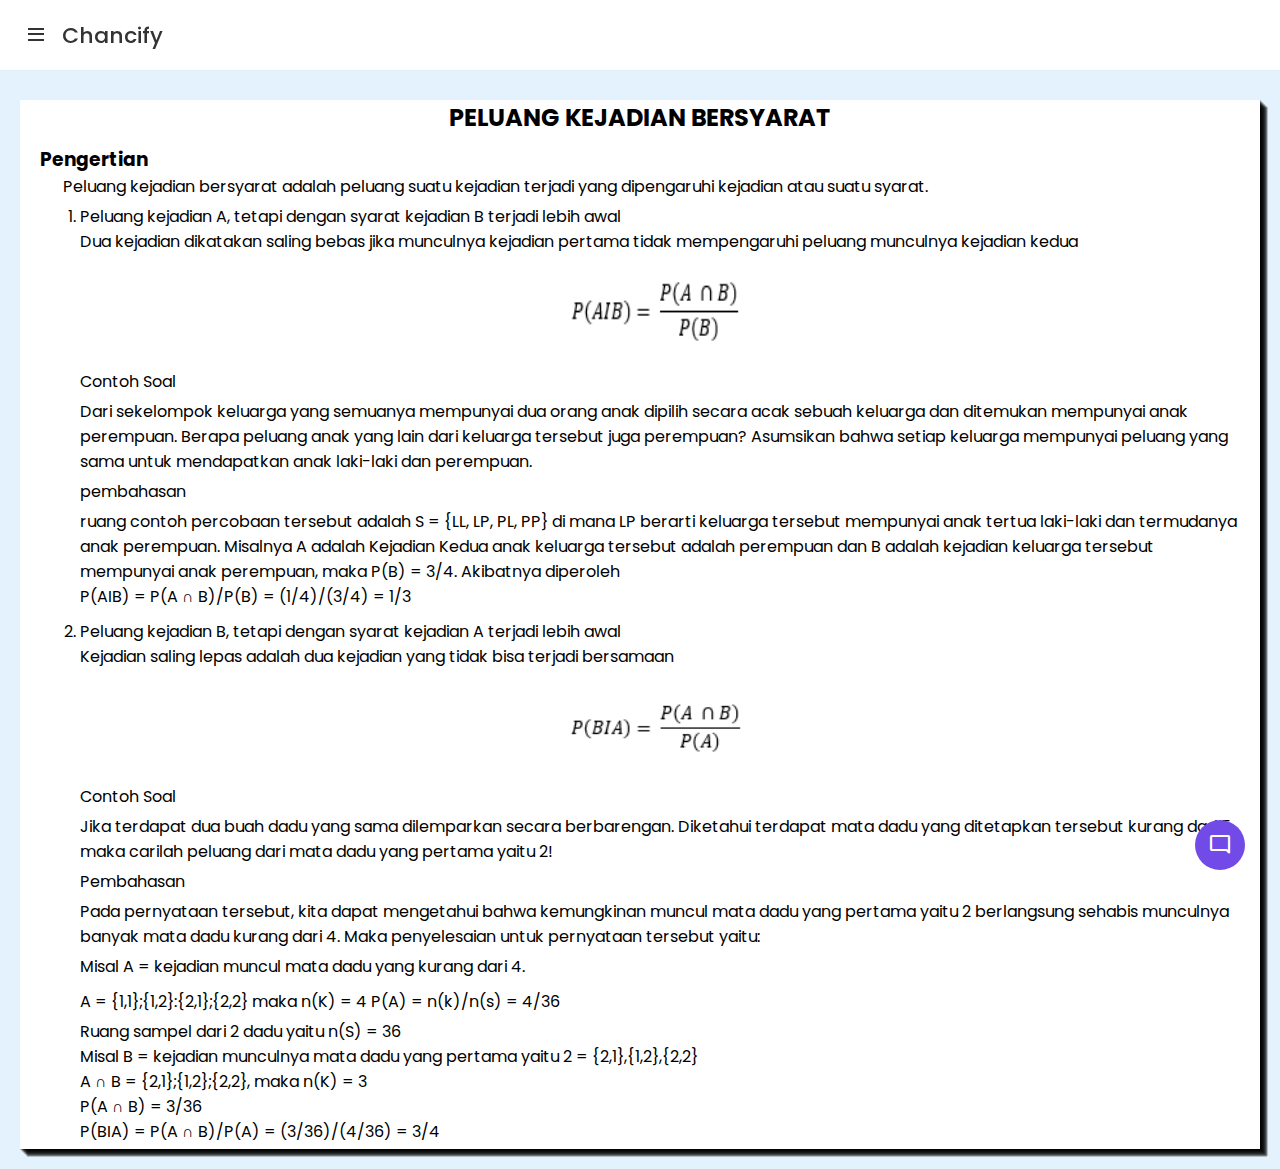
<file: materipeluangkejadianbersyarat.html>
<!DOCTYPE html>
<!-- Coding By CodingNepal - www.codingnepalweb.com -->
<html lang="en" dir="ltr">
  <head>
    <meta charset="utf-8">
    <title>Chancify</title>
    <link rel="stylesheet" href="materi/materi.css">
    <meta name="viewport" content="width=device-width, initial-scale=1.0">
    <!-- Google Fonts Link For Icons -->
    <link rel="stylesheet" href="https://fonts.googleapis.com/css2?family=Material+Symbols+Outlined:opsz,wght,FILL,GRAD@48,400,0,0" />
    <link rel="stylesheet" href="https://fonts.googleapis.com/css2?family=Material+Symbols+Rounded:opsz,wght,FILL,GRAD@48,400,1,0" />
    <link href="https://unpkg.com/boxicons@2.1.2/css/boxicons.min.css" rel="stylesheet"/>
    <script src="materi/materi.js" defer></script>
  </head>
  <body>
    <nav>
      <div class="logo">
        <i class="bx bx-menu menu-icon"></i>
        <span class="logo-name">Chancify</span>
      </div>

      <div class="sidebar">
        <div class="logo">
          <i class="bx bx-menu menu-icon"></i>
          <span class="logo-name">Chancify</span>
        </div>

        <div class="sidebar-content">
          <ul class="lists">
            <li class="list">
              <a href="index.html" class="nav-link">
                <i class="bx bx-home-alt icon"></i>
                <span class="link">Chancify</span>
              </a>
            </li>
            <li class="list">
                <li class="list nav-link has-dropdown">
                  <a href="#" class="nav-link">
                    <i class="bx bx-home-alt icon"></i>
                    <span class="link">materi</span>
                  </a>
                  <div class="dropdown-content">
                    <a href="materipeluang.html" class="nav-link1">
                      <i class='bx bx-minus icon'></i>
                      <span class="link">Peluang</span>
                    </a>
                    <a href="materipermutasi.html" class="nav-link1">
                      <i class='bx bx-minus icon'></i>
                      <span class="link">Permutasi</span>
                    </a>
                    <a href="materikombinasi.html" class="nav-link1">
                      <i class='bx bx-minus icon'></i>
                      <span class="link">Kombinasi</span>
                    </a>
                    <a href="materiperbedaanpermutasidankombinasi.html" class="nav-link1">
                      <i class='bx bx-minus icon'></i>
                      <span class="link">Perbedaan Permutasi dan Kombinasi</span>
                    </a>
                    
                    <a href="materipeluangkejadianmajemuk.html" class="nav-link1">
                      <i class='bx bx-minus icon'></i>
                      <span class="link">Peluang Kejadian Majemuk</span>
                    </a>
                    <a href="materipeluangkejadianbersyarat.html" class="nav-link1">
                      <i class='bx bx-minus icon'></i>
                      <span class="link">Peluang Kejadian Bersyarat</span>
                    </a>
                  </div>
                </li>
              </li>
            <li class="list">
              <a href="hitung.html" class="nav-link">
                <i class='bx bx-calculator icon'></i>
                <span class="link">Hitung Cepat</span>
              </a>
            </li>
            <li class="list">
              <a href="latso.html" class="nav-link">
                <i class='bx bxs-book-open icon'></i>
                <span class="link">Latihan Soal</span>
              </a>
            </li>
            <li class="list">
              <a href="tombol.html" class="nav-link">
                <i class='bx bx-question-mark icon'></i>
                <span class="link">Quis</span>
              </a>
            </li>
            
          </ul>

          <div class="bottom-cotent">
            <li class="list">
              <a href="#" class="nav-link">
                <i class="bx bx-log-out icon"></i>
                <span class="link">Penyusun</span>
              </a>
            </li>
          </div>
        </div>
      </div>
    </nav>

    <section class="overlay"></section>

    <button class="chatbot-toggler">
      <span class="material-symbols-rounded">mode_comment</span>
      <span class="material-symbols-outlined">close</span>
    </button>
    <div class="chatbot">
      <header>
        <h2>Chancify</h2>
        <span class="close-btn material-symbols-outlined">close</span>
      </header>
      <ul class="chatbox">
        <li class="chat incoming">
          <span class="material-symbols-outlined">smart_toy</span>
          <p>Hai, apa kabar? 👋<br>Apa yang ingin kamu tanyakan?</p>
        </li>
      </ul>
      <div class="chat-input">
        <textarea placeholder="Masukan Pesan..." spellcheck="false" required></textarea>
        <span id="send-btn" class="material-symbols-rounded">send</span>
      </div>
    </div>
    <div class="ff">
        <div class="ww">
            <div class="uu">
              <h2 class="w">PELUANG KEJADIAN BERSYARAT</h2>
            <h3 class="sub">Pengertian </h3>
              <p class="qq">Peluang kejadian bersyarat adalah peluang suatu kejadian terjadi yang dipengaruhi kejadian atau suatu syarat.</p>  
              <ol class="a">
                <li class="aaaa">Peluang kejadian A, tetapi dengan syarat kejadian B terjadi lebih awal
                  <p>Dua kejadian dikatakan saling bebas jika munculnya kejadian pertama tidak mempengaruhi peluang munculnya kejadian kedua</p>
                  <div class="y"><img class="ccc" src="gambar rumus/peluang kejadian A.png" alt=""></p></div>
                  <p class="aaaa">Contoh Soal</p>
                  <p>Dari sekelompok keluarga yang semuanya mempunyai dua orang anak dipilih secara acak sebuah keluarga dan ditemukan mempunyai anak perempuan. Berapa peluang anak yang lain dari keluarga tersebut juga perempuan? Asumsikan bahwa setiap keluarga mempunyai peluang yang sama untuk mendapatkan anak laki-laki dan perempuan.</p>
                  <p class="aaaa">pembahasan</p>
                 <p> ruang contoh percobaan tersebut adalah S = {LL, LP, PL, PP} di mana LP berarti keluarga tersebut mempunyai anak tertua laki-laki dan termudanya anak perempuan. Misalnya A adalah Kejadian Kedua anak keluarga tersebut adalah perempuan dan B adalah kejadian keluarga tersebut mempunyai anak perempuan, maka P(B) = 3/4. Akibatnya diperoleh</p>
                 <p>P(AIB) = P(A ∩ B)/P(B) = (1/4)/(3/4) = 1/3</p>
                <li class="aaaa">Peluang kejadian B, tetapi dengan syarat kejadian A terjadi lebih awal
                  <p>Kejadian saling lepas adalah dua kejadian yang tidak bisa terjadi bersamaan</p>
                  <div class="y"><img class="ccc" src="gambar rumus/peluang kejadian B.png" alt=""></p></div>
                  <p class="aaaa">Contoh Soal</p>
                  <p>Jika terdapat dua buah dadu yang sama dilemparkan secara berbarengan. Diketahui terdapat mata dadu yang ditetapkan tersebut kurang dari 5, maka carilah peluang dari mata dadu yang pertama yaitu 2!</p>
                  <p class="aaaa">Pembahasan</p>
                  <p>Pada pernyataan tersebut, kita dapat mengetahui bahwa kemungkinan muncul mata dadu yang pertama yaitu 2 berlangsung sehabis munculnya banyak mata dadu kurang dari 4. Maka penyelesaian untuk pernyataan tersebut yaitu:</p>
                  <p class="aaaa">Misal A = kejadian muncul mata dadu yang kurang dari 4.</p>
                  <p class="aaaa">A = {1,1};{1,2}:{2,1};{2,2} maka n(K) = 4 P(A) = n(k)/n(s) = 4/36</p>
                  <p>Ruang sampel dari 2 dadu yaitu n(S) = 36</p>
                  <p>Misal B = kejadian munculnya mata dadu yang pertama yaitu 2 = {2,1},{1,2},{2,2}</p>
                  <p>A ∩ B = {2,1};{1,2};{2,2}, maka n(K) = 3</p>
                  <p>P(A ∩ B) = 3/36</p>
                  <p>P(BIA) = P(A ∩ B)/P(A) = (3/36)/(4/36) = 3/4</p>
              </ol>
            </div>
        </div>
    </div>
  </body>
</html>
</file>
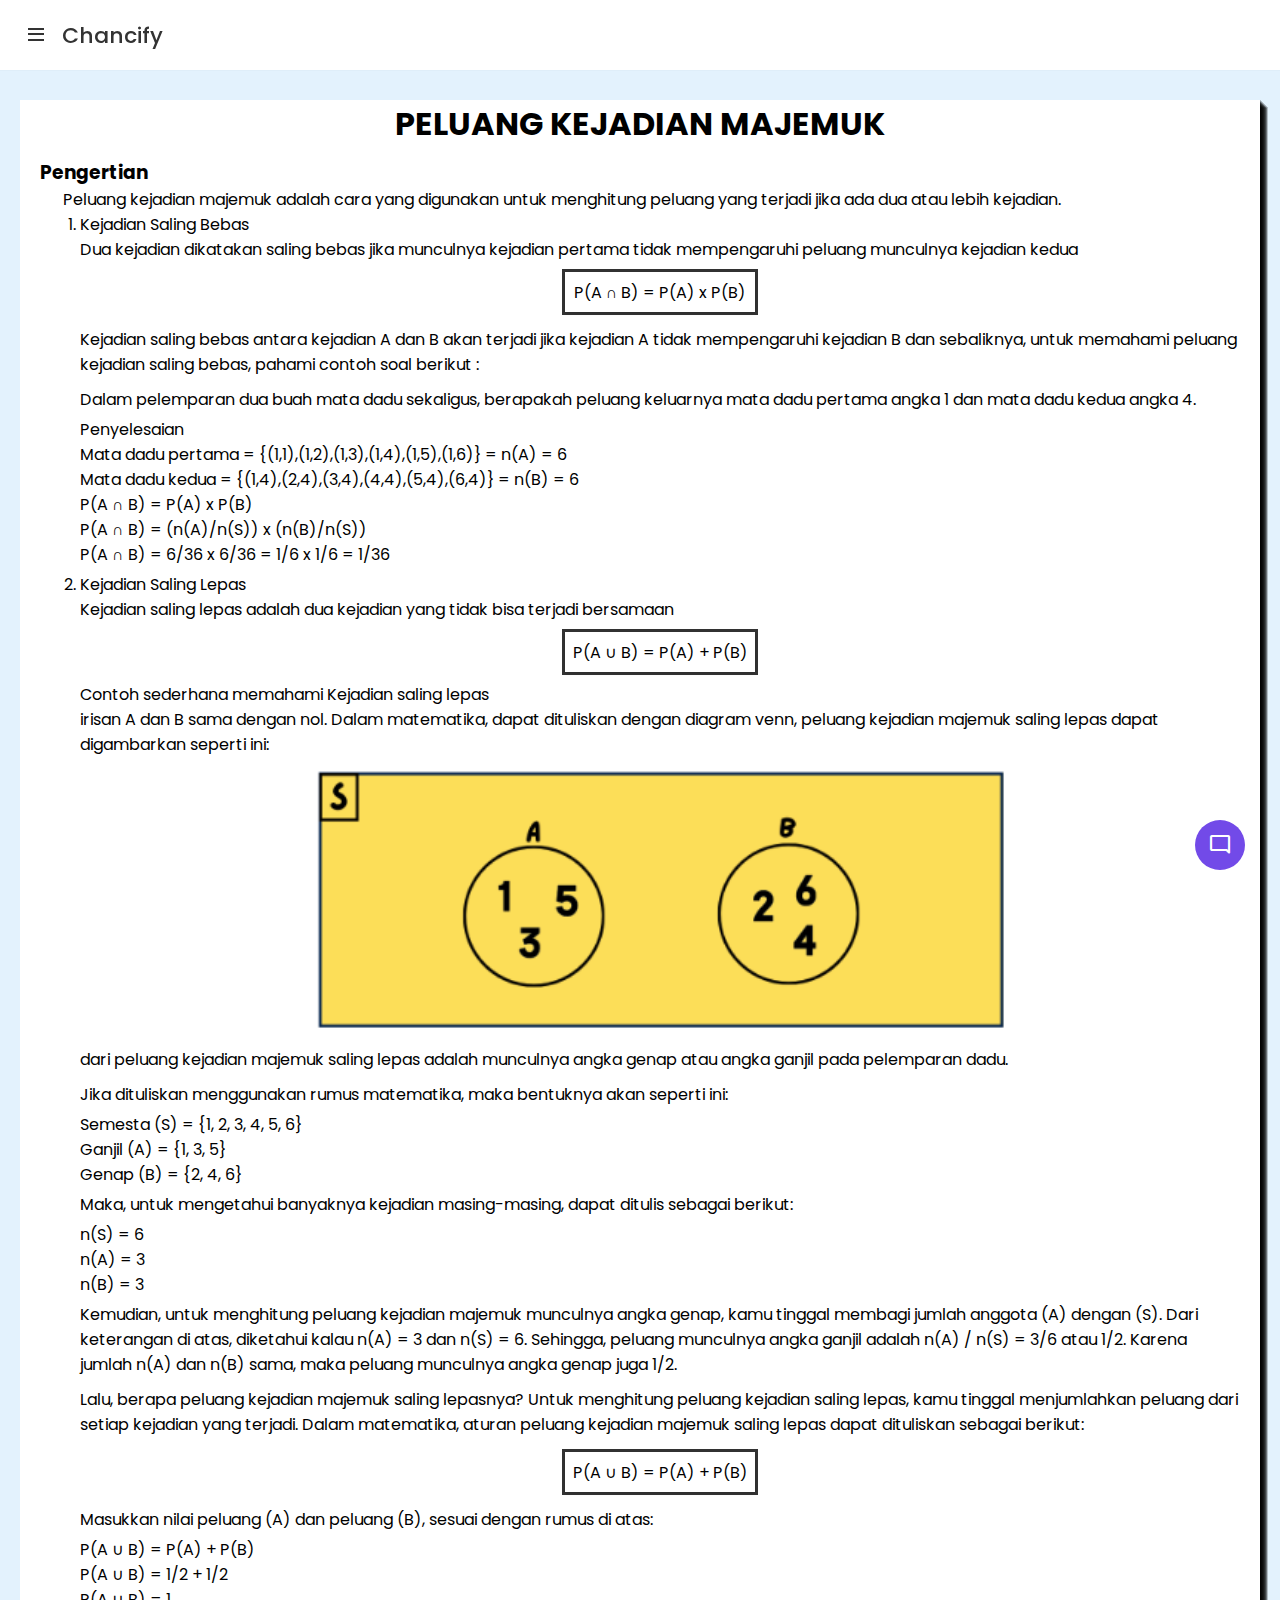
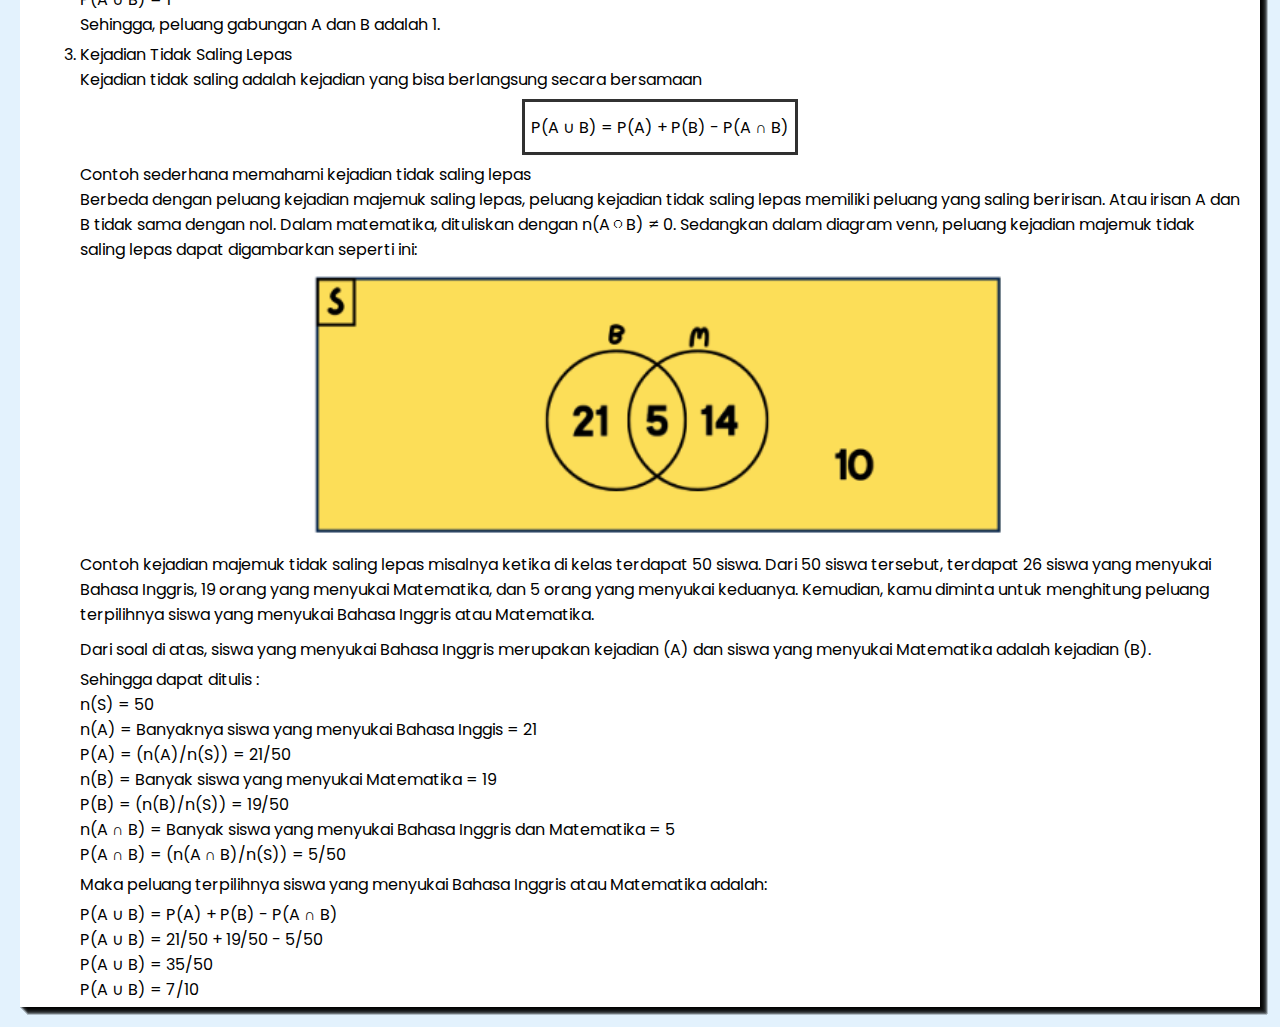
<file: materipeluangkejadianmajemuk.html>
<!DOCTYPE html>
<!-- Coding By CodingNepal - www.codingnepalweb.com -->
<html lang="en" dir="ltr">
  <head>
    <meta charset="utf-8">
    <title>Chancify</title>
    <link rel="stylesheet" href="materi/materi.css">
    <meta name="viewport" content="width=device-width, initial-scale=1.0">
    <!-- Google Fonts Link For Icons -->
    <link rel="stylesheet" href="https://fonts.googleapis.com/css2?family=Material+Symbols+Outlined:opsz,wght,FILL,GRAD@48,400,0,0" />
    <link rel="stylesheet" href="https://fonts.googleapis.com/css2?family=Material+Symbols+Rounded:opsz,wght,FILL,GRAD@48,400,1,0" />
    <link href="https://unpkg.com/boxicons@2.1.2/css/boxicons.min.css" rel="stylesheet"/>
    <script src="materi/materi.js" defer></script>
  </head>
  <body>
    <nav>
      <div class="logo">
        <i class="bx bx-menu menu-icon"></i>
        <span class="logo-name">Chancify</span>
      </div>

      <div class="sidebar">
        <div class="logo">
          <i class="bx bx-menu menu-icon"></i>
          <span class="logo-name">Chancify</span>
        </div>

        <div class="sidebar-content">
          <ul class="lists">
            <li class="list">
              <a href="index.html" class="nav-link">
                <i class="bx bx-home-alt icon"></i>
                <span class="link">Chancify</span>
              </a>
            </li>
            <li class="list">
                <li class="list nav-link has-dropdown">
                  <a href="#" class="nav-link">
                    <i class="bx bx-home-alt icon"></i>
                    <span class="link">materi</span>
                  </a>
                  <div class="dropdown-content">
                    <a href="materipeluang.html" class="nav-link1">
                      <i class='bx bx-minus icon'></i>
                      <span class="link">Peluang</span>
                    </a>
                    <a href="materipermutasi.html" class="nav-link1">
                      <i class='bx bx-minus icon'></i>
                      <span class="link">Permutasi</span>
                    </a>
                    <a href="materikombinasi.html" class="nav-link1">
                      <i class='bx bx-minus icon'></i>
                      <span class="link">Kombinasi</span>
                    </a>
                    <a href="materiperbedaanpermutasidankombinasi.html" class="nav-link1">
                      <i class='bx bx-minus icon'></i>
                      <span class="link">Perbedaan Permutasi dan Kombinasi</span>
                    </a>
                    
                    <a href="materipeluangkejadianmajemuk.html" class="nav-link1">
                      <i class='bx bx-minus icon'></i>
                      <span class="link">Peluang Kejadian Majemuk</span>
                    </a>
                    <a href="materipeluangkejadianbersyarat.html" class="nav-link1">
                      <i class='bx bx-minus icon'></i>
                      <span class="link">Peluang Kejadian Bersyarat</span>
                    </a>
                  </div>
                </li>
              </li>
            <li class="list">
              <a href="hitung.html" class="nav-link">
                <i class='bx bx-calculator icon'></i>
                <span class="link">Hitung Cepat</span>
              </a>
            </li>
            <li class="list">
              <a href="latso.html" class="nav-link">
                <i class='bx bxs-book-open icon'></i>
                <span class="link">Latihan Soal</span>
              </a>
            </li>
            <li class="list">
              <a href="tombol.html" class="nav-link">
                <i class='bx bx-question-mark icon'></i>
                <span class="link">Quis</span>
              </a>
            </li>
            
          </ul>

          <div class="bottom-cotent">
            <li class="list">
              <a href="#" class="nav-link">
                <i class="bx bx-log-out icon"></i>
                <span class="link">Penyusun</span>
              </a>
            </li>
          </div>
        </div>
      </div>
    </nav>

    <section class="overlay"></section>

    <button class="chatbot-toggler">
      <span class="material-symbols-rounded">mode_comment</span>
      <span class="material-symbols-outlined">close</span>
    </button>
    <div class="chatbot">
      <header>
        <h2>Chancify</h2>
        <span class="close-btn material-symbols-outlined">close</span>
      </header>
      <ul class="chatbox">
        <li class="chat incoming">
          <span class="material-symbols-outlined">smart_toy</span>
          <p>Hai, apa kabar? 👋<br>Apa yang ingin kamu tanyakan?</p>
        </li>
      </ul>
      <div class="chat-input">
        <textarea placeholder="Masukan Pesan..." spellcheck="false" required></textarea>
        <span id="send-btn" class="material-symbols-rounded">send</span>
      </div>
    </div>
    <div class="ff">
        <div class="ww">
            <div class="uu">
              <h1 class="w">PELUANG KEJADIAN MAJEMUK</h1>
            <h3 class="sub">Pengertian</h3>
              <p class="qq">Peluang kejadian majemuk adalah cara yang digunakan untuk menghitung peluang yang terjadi jika ada dua atau lebih kejadian.</p>  
              <ol class="a">
                <li>Kejadian Saling Bebas
                  <p>Dua kejadian dikatakan saling bebas jika munculnya kejadian pertama tidak mempengaruhi peluang munculnya kejadian kedua</p>
                  <div class="y"><p class="i">P(A ∩ B) = P(A) x P(B)</p></div>
                  <p class="aaaa">Kejadian saling bebas antara kejadian A dan B akan terjadi jika kejadian A tidak mempengaruhi kejadian B dan sebaliknya, untuk memahami peluang kejadian saling bebas, pahami contoh soal berikut :</p>
                  <p class="aaaa">Dalam pelemparan dua buah mata dadu sekaligus, berapakah peluang keluarnya mata dadu pertama angka 1 dan mata dadu kedua angka 4. </p>
                  <p>Penyelesaian</p>
                  <p>Mata dadu pertama = {(1,1),(1,2),(1,3),(1,4),(1,5),(1,6)} = n(A) = 6</p>
                  <p>Mata dadu kedua = {(1,4),(2,4),(3,4),(4,4),(5,4),(6,4)} = n(B) = 6</p>
                  <p>P(A ∩ B) = P(A) x P(B)</p>
                  <p>P(A ∩ B) = (n(A)/n(S)) x (n(B)/n(S))</p>
                  <p class="bbbb">P(A ∩ B) = 6/36 x 6/36 = 1/6 x 1/6 = 1/36</p>
                <li>Kejadian Saling Lepas
                  <p>Kejadian saling lepas adalah dua kejadian yang tidak bisa terjadi bersamaan</p>
                  <div class="y"><p class="i">P(A ∪ B) = P(A) + P(B)</p></div>
                  <p>Contoh sederhana memahami Kejadian saling lepas</p>
                  <p>irisan A dan B sama dengan nol. Dalam matematika, dapat dituliskan dengan diagram venn, peluang kejadian majemuk saling lepas dapat digambarkan seperti ini:</p>
                  <div class="y"><img class="aaa" src="majemuk saling lepas.png" alt=""></div>
                  <p class="aaaa">dari peluang kejadian majemuk saling lepas adalah munculnya angka genap atau angka ganjil pada pelemparan dadu. </p>
                  <p class="aaaa">Jika dituliskan menggunakan rumus matematika, maka bentuknya akan seperti ini:</p>
                  <p>Semesta (S) = {1, 2, 3, 4, 5, 6}</p>
                  <p>Ganjil (A) = {1, 3, 5}</p>
                  <p>Genap (B) = {2, 4, 6}</p>
                  <div class="aaaa">Maka, untuk mengetahui banyaknya kejadian masing-masing, dapat ditulis sebagai berikut:</div>
                  <p>n(S) = 6</p>
                  <p>n(A) = 3</p>
                  <p>n(B) = 3</p>
                  <p class="aaaa">Kemudian, untuk menghitung peluang kejadian majemuk munculnya angka genap, kamu tinggal membagi jumlah anggota (A) dengan (S). Dari keterangan di atas, diketahui kalau n(A) = 3 dan n(S) = 6. Sehingga, peluang munculnya angka ganjil adalah n(A) / n(S) = 3/6 atau 1/2. Karena jumlah n(A) dan n(B) sama, maka peluang munculnya angka genap juga 1/2.</p>
                  <p class="aaaa">Lalu, berapa peluang kejadian majemuk saling lepasnya? Untuk menghitung peluang kejadian saling lepas, kamu tinggal menjumlahkan peluang dari setiap kejadian yang terjadi. Dalam matematika, aturan peluang kejadian majemuk saling lepas dapat dituliskan sebagai berikut:</p>
                  <div class="y"><p class="i">P(A ∪ B) = P(A) + P(B)</p></div>
                  <p class="aaaa">Masukkan nilai peluang (A) dan peluang (B), sesuai dengan rumus di atas:</p>
                  <p>P(A ∪ B) = P(A) + P(B)</p></p>
                  <p>P(A ∪ B) = 1/2 + 1/2</p>
                  <p>P(A ∪ B) = 1</p>
                  <p class="bbbb">Sehingga, peluang gabungan A dan B adalah 1.</p>
                <li>Kejadian Tidak Saling Lepas
                  <p>Kejadian tidak saling adalah kejadian yang bisa berlangsung secara bersamaan</p>
                  <div class="y"><p class="s">P(A ∪ B) = P(A) + P(B) - P(A ∩ B)</p></div>
                  <p>Contoh sederhana memahami kejadian tidak saling lepas</p>
                  <p>Berbeda dengan peluang kejadian majemuk saling lepas, peluang kejadian tidak saling lepas memiliki peluang yang saling beririsan. Atau irisan A dan B tidak sama dengan nol. Dalam matematika, dituliskan dengan n(A౧B) ≠ 0. Sedangkan dalam diagram venn, peluang kejadian majemuk tidak saling lepas dapat digambarkan seperti ini:</p>
                  <div class="y"><img class="aaa" src="majemuk tidak saling lepas.png" alt=""></div>
                  <p class="aaaa">Contoh kejadian majemuk tidak saling lepas misalnya ketika di kelas terdapat 50 siswa. Dari 50 siswa tersebut, terdapat 26 siswa yang menyukai Bahasa Inggris, 19 orang yang menyukai Matematika, dan 5 orang yang menyukai keduanya. Kemudian, kamu diminta untuk menghitung peluang terpilihnya siswa yang menyukai Bahasa Inggris atau Matematika.</p>
                  <p class="aaaa">Dari soal di atas, siswa yang menyukai Bahasa Inggris merupakan kejadian (A) dan siswa yang menyukai Matematika adalah kejadian (B).</p>
                  <p>Sehingga dapat ditulis :</p>
                  <p>n(S) = 50</p>
                  <p>n(A) = Banyaknya siswa yang menyukai Bahasa Inggis = 21</p>
                  <p>P(A) = (n(A)/n(S)) = 21/50</p>
                  <p>n(B) = Banyak siswa yang menyukai Matematika = 19</p>
                  <p>P(B) = (n(B)/n(S)) = 19/50</p>
                  <p>n(A ∩ B) = Banyak siswa yang menyukai Bahasa Inggris dan Matematika = 5</p>
                  <p>P(A ∩ B) = (n(A ∩ B)/n(S)) = 5/50</p>
                  <p class="aaaa">Maka peluang terpilihnya siswa yang menyukai Bahasa Inggris atau Matematika adalah:</p>
                  <p>P(A ∪ B) = P(A) + P(B) - P(A ∩ B)</p>
                  <p>P(A ∪ B) = 21/50 + 19/50 - 5/50</p>
                  <p>P(A ∪ B) = 35/50</p>
                  <p class="bbbb">P(A ∪ B) = 7/10</p>
              </ol>
            </div>
        </div>
    </div>
  </body>
</html>
</file>
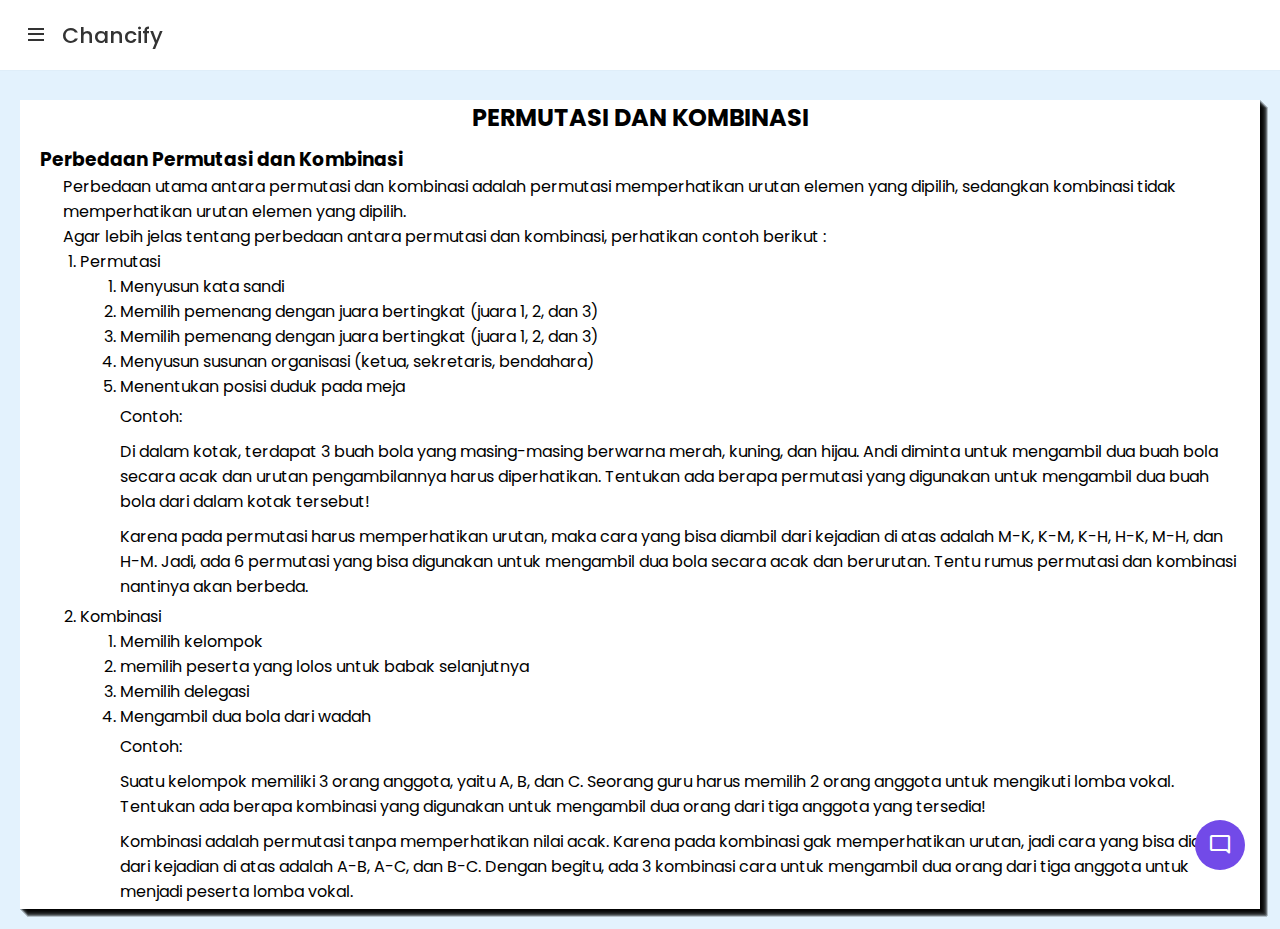
<file: materiperbedaanpermutasidankombinasi.html>
<!DOCTYPE html>
<!-- Coding By CodingNepal - www.codingnepalweb.com -->
<html lang="en" dir="ltr">
  <head>
    <meta charset="utf-8">
    <title>Chancify</title>
    <link rel="stylesheet" href="materi/materi.css">
    <meta name="viewport" content="width=device-width, initial-scale=1.0">
    <!-- Google Fonts Link For Icons -->
    <link rel="stylesheet" href="https://fonts.googleapis.com/css2?family=Material+Symbols+Outlined:opsz,wght,FILL,GRAD@48,400,0,0" />
    <link rel="stylesheet" href="https://fonts.googleapis.com/css2?family=Material+Symbols+Rounded:opsz,wght,FILL,GRAD@48,400,1,0" />
    <link href="https://unpkg.com/boxicons@2.1.2/css/boxicons.min.css" rel="stylesheet"/>
    <script src="materi/materi.js" defer></script>
  </head>
  <body>
    <nav>
      <div class="logo">
        <i class="bx bx-menu menu-icon"></i>
        <span class="logo-name">Chancify</span>
      </div>

      <div class="sidebar">
        <div class="logo">
          <i class="bx bx-menu menu-icon"></i>
          <span class="logo-name">Chancify</span>
        </div>

        <div class="sidebar-content">
          <ul class="lists">
            <li class="list">
              <a href="index.html" class="nav-link">
                <i class="bx bx-home-alt icon"></i>
                <span class="link">Chancify</span>
              </a>
            </li>
            <li class="list">
              <li class="list nav-link has-dropdown">
                <a href="#" class="nav-link">
                  <i class="bx bx-home-alt icon"></i>
                  <span class="link">materi</span>
                </a>
                <div class="dropdown-content">
                  <a href="materipeluang.html" class="nav-link1">
                    <i class='bx bx-minus icon'></i>
                    <span class="link">Peluang</span>
                  </a>
                  <a href="materipermutasi.html" class="nav-link1">
                    <i class='bx bx-minus icon'></i>
                    <span class="link">Permutasi</span>
                  </a>
                  <a href="materikombinasi.html" class="nav-link1">
                    <i class='bx bx-minus icon'></i>
                    <span class="link">Kombinasi</span>
                  </a>
                  <a href="materiperbedaanpermutasidankombinasi.html" class="nav-link1">
                    <i class='bx bx-minus icon'></i>
                    <span class="link">Perbedaan Permutasi dan Kombinasi</span>
                  </a>
            
                  <a href="materipeluangkejadianmajemuk.html" class="nav-link1">
                    <i class='bx bx-minus icon'></i>
                    <span class="link">Peluang Kejadian Majemuk</span>
                  </a>
                  <a href="materipeluangkejadianbersyarat.html" class="nav-link1">
                    <i class='bx bx-minus icon'></i>
                    <span class="link">Peluang Kejadian Bersyarat</span>
                  </a>
                </div>
              </li>
            </li>
            <li class="list">
              <a href="hitung.html" class="nav-link">
                <i class='bx bx-calculator icon'></i>
                <span class="link">Hitung Cepat</span>
              </a>
            </li>
            <li class="list">
              <a href="latso.html" class="nav-link">
                <i class='bx bxs-book-open icon'></i>
                <span class="link">Latihan Soal</span>
              </a>
            </li>
            <li class="list">
              <a href="tombol.html" class="nav-link">
                <i class='bx bx-question-mark icon'></i>
                <span class="link">Quis</span>
              </a>
            </li>
            
          </ul>

          <div class="bottom-cotent">
            <li class="list">
              <a href="#" class="nav-link">
                <i class="bx bx-log-out icon"></i>
                <span class="link">Penyusun</span>
              </a>
            </li>
          </div>
        </div>
      </div>
    </nav>

    <section class="overlay"></section>

    <button class="chatbot-toggler">
      <span class="material-symbols-rounded">mode_comment</span>
      <span class="material-symbols-outlined">close</span>
    </button>
    <div class="chatbot">
      <header>
        <h2>Chancify</h2>
        <span class="close-btn material-symbols-outlined">close</span>
      </header>
      <ul class="chatbox">
        <li class="chat incoming">
          <span class="material-symbols-outlined">smart_toy</span>
          <p>Hai, apa kabar? 👋<br>Apa yang ingin kamu tanyakan?</p>
        </li>
      </ul>
      <div class="chat-input">
        <textarea placeholder="Masukan Pesan..." spellcheck="false" required></textarea>
        <span id="send-btn" class="material-symbols-rounded">send</span>
      </div>
    </div>
    <div class="ff">
        <div class="ww">
            <div class="uu">
              <h2 class="w">PERMUTASI DAN KOMBINASI</h2>
              <h3 class="sub">Perbedaan Permutasi dan Kombinasi </h3>
              <p class="qq">Perbedaan utama antara permutasi dan kombinasi adalah permutasi memperhatikan urutan elemen yang dipilih, sedangkan kombinasi tidak memperhatikan urutan elemen yang dipilih.</p>  
              <p class="qq">Agar lebih jelas tentang perbedaan antara permutasi dan kombinasi, perhatikan contoh berikut :</p>  
              <ol class="a">
                <li>Permutasi
                  <ol class="a">
                    <li>Menyusun kata sandi</li>
                    <li>Memilih pemenang dengan juara bertingkat (juara 1, 2, dan 3)</li>
                    <li>Memilih pemenang dengan juara bertingkat (juara 1, 2, dan 3)</li>
                    <li>Menyusun susunan organisasi (ketua, sekretaris, bendahara)</li>
                    <li>Menentukan posisi duduk pada meja</li>
                    <p class="aaaa">Contoh:</p>
                    <p class="aaaa">Di dalam kotak, terdapat 3 buah bola yang masing-masing berwarna merah, kuning, dan hijau. Andi diminta untuk mengambil dua buah bola secara acak dan urutan pengambilannya harus diperhatikan. Tentukan ada berapa permutasi yang digunakan untuk mengambil dua buah bola dari dalam kotak tersebut!</p>
                    <p class="aaaa">Karena pada permutasi harus memperhatikan urutan, maka cara yang bisa diambil dari kejadian di atas adalah M-K, K-M, K-H, H-K, M-H, dan H-M. Jadi, ada 6 permutasi yang bisa digunakan untuk mengambil dua bola secara acak dan berurutan. Tentu rumus permutasi dan kombinasi nantinya akan berbeda.</p>
                  </ol>
                  <li>Kombinasi
                    <ol class="a">
                      <li>Memilih kelompok</li>
                      <li>memilih peserta yang lolos untuk babak selanjutnya</li>
                      <li>Memilih delegasi</li>
                      <li>Mengambil dua bola dari wadah</li>
                      <p class="aaaa">Contoh:</p>
                      <p class="aaaa">Suatu kelompok memiliki 3 orang anggota, yaitu A, B, dan C. Seorang guru harus memilih 2 orang anggota untuk mengikuti lomba vokal. Tentukan ada berapa kombinasi yang digunakan untuk mengambil dua orang dari tiga anggota yang tersedia!</p>
                      <p class="aaaa">Kombinasi adalah permutasi tanpa memperhatikan nilai acak. Karena pada kombinasi gak memperhatikan urutan, jadi cara yang bisa diambil dari kejadian di atas adalah A-B, A-C, dan B-C. Dengan begitu, ada 3 kombinasi cara untuk mengambil dua orang dari tiga anggota untuk menjadi peserta lomba vokal.</p>
                    </ol>
              </ol>
            </div>
        </div>
    </div>
  </body>
</html>
</file>
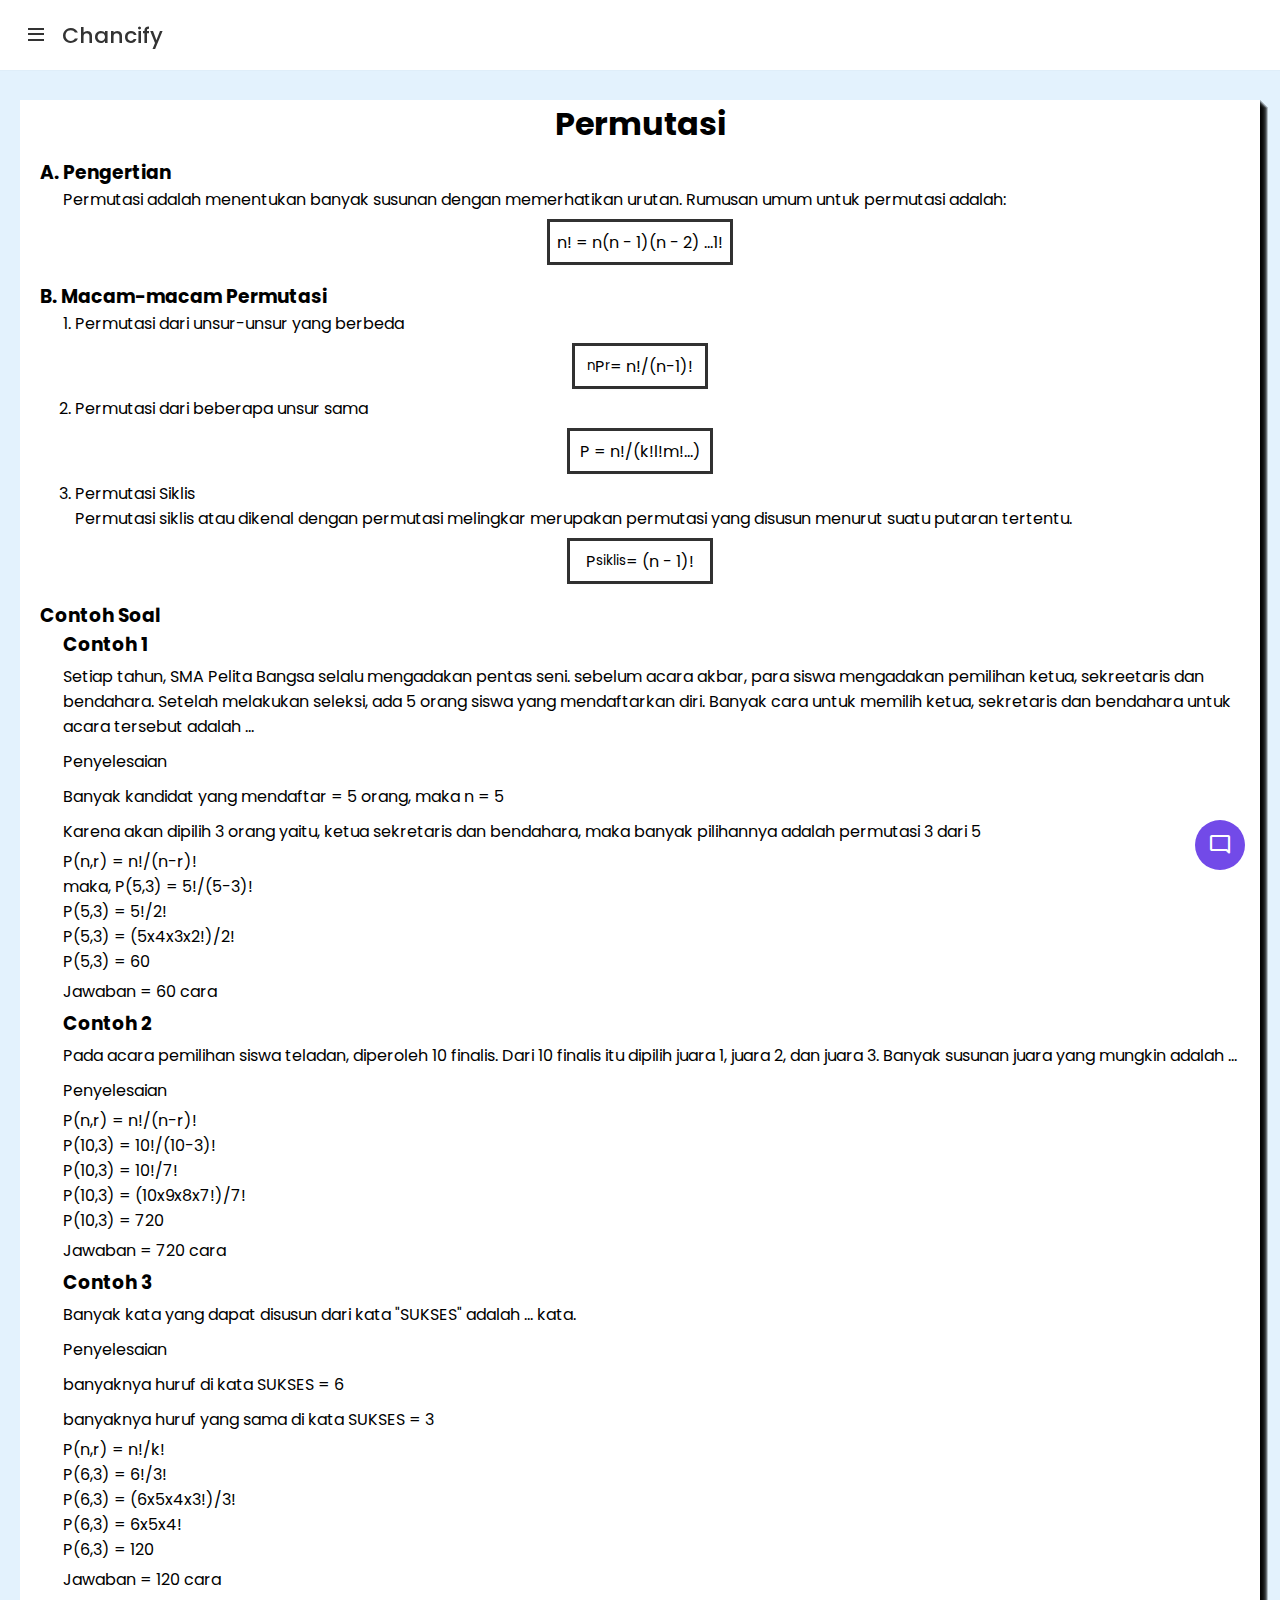
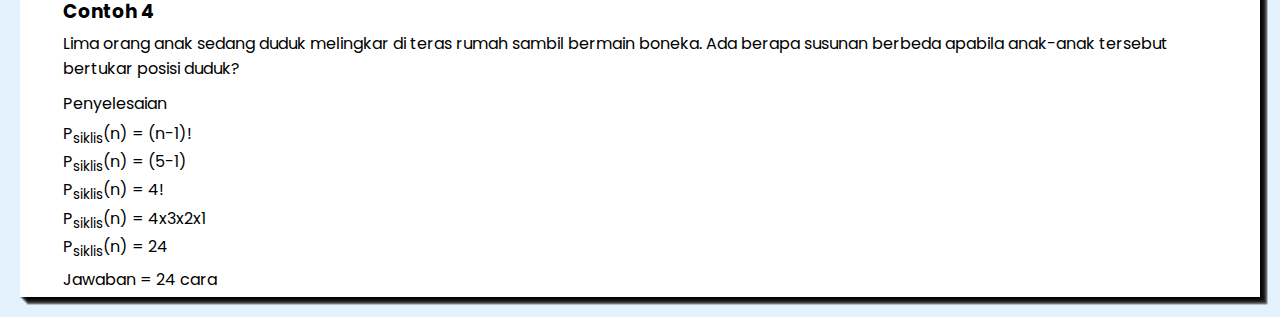
<file: materipermutasi.html>
<!DOCTYPE html>
<!-- Coding By CodingNepal - www.codingnepalweb.com -->
<html lang="en" dir="ltr">
  <head>
    <meta charset="utf-8">
    <title>Chancify</title>
    <link rel="stylesheet" href="materi/materi.css">
    <meta name="viewport" content="width=device-width, initial-scale=1.0">
    <!-- Google Fonts Link For Icons -->
    <link rel="stylesheet" href="https://fonts.googleapis.com/css2?family=Material+Symbols+Outlined:opsz,wght,FILL,GRAD@48,400,0,0" />
    <link rel="stylesheet" href="https://fonts.googleapis.com/css2?family=Material+Symbols+Rounded:opsz,wght,FILL,GRAD@48,400,1,0" />
    <link href="https://unpkg.com/boxicons@2.1.2/css/boxicons.min.css" rel="stylesheet"/>
    <script src="materi/materi.js" defer></script>
  </head>
  <body>
    <nav>
      <div class="logo">
        <i class="bx bx-menu menu-icon"></i>
        <span class="logo-name">Chancify</span>
      </div>

      <div class="sidebar">
        <div class="logo">
          <i class="bx bx-menu menu-icon"></i>
          <span class="logo-name">Chancify</span>
        </div>

        <div class="sidebar-content">
          <ul class="lists">
            <li class="list">
              <a href="index.html" class="nav-link">
                <i class="bx bx-home-alt icon"></i>
                <span class="link">Chancify</span>
              </a>
            </li>
            <li class="list">
              <li class="list nav-link has-dropdown">
                <a href="#" class="nav-link">
                  <i class="bx bx-home-alt icon"></i>
                  <span class="link">materi</span>
                </a>
                <div class="dropdown-content">
                  <a href="materipeluang.html" class="nav-link1">
                    <i class='bx bx-minus icon'></i>
                    <span class="link">Peluang</span>
                  </a>
                  <a href="materipermutasi.html" class="nav-link1">
                    <i class='bx bx-minus icon'></i>
                    <span class="link">Permutasi</span>
                  </a>
                  <a href="materikombinasi.html" class="nav-link1">
                    <i class='bx bx-minus icon'></i>
                    <span class="link">Kombinasi</span>
                  </a>
                  <a href="materiperbedaanpermutasidankombinasi.html" class="nav-link1">
                    <i class='bx bx-minus icon'></i>
                    <span class="link">Perbedaan Permutasi dan Kombinasi</span>
                  </a>
                 
                  <a href="materipeluangkejadianmajemuk.html" class="nav-link1">
                    <i class='bx bx-minus icon'></i>
                    <span class="link">Peluang Kejadian Majemuk</span>
                  </a>
                  <a href="materipeluangkejadianbersyarat.html" class="nav-link1">
                    <i class='bx bx-minus icon'></i>
                    <span class="link">Peluang Kejadian Bersyarat</span>
                  </a>
                </div>
              </li>
            </li>
            <li class="list">
              <a href="hitung.html" class="nav-link">
                <i class='bx bx-calculator icon'></i>
                <span class="link">Hitung Cepat</span>
              </a>
            </li>
            <li class="list">
              <a href="latso.html" class="nav-link">
                <i class='bx bxs-book-open icon'></i>
                <span class="link">Latihan Soal</span>
              </a>
            </li>
            <li class="list">
              <a href="tombol.html" class="nav-link">
                <i class='bx bx-question-mark icon'></i>
                <span class="link">Quis</span>
              </a>
            </li>
            
          </ul>

          <div class="bottom-cotent">
            <li class="list">
              <a href="#" class="nav-link">
                <i class="bx bx-log-out icon"></i>
                <span class="link">Penyusun</span>
              </a>
            </li>
          </div>
        </div>
      </div>
    </nav>

    <section class="overlay"></section>

    <button class="chatbot-toggler">
      <span class="material-symbols-rounded">mode_comment</span>
      <span class="material-symbols-outlined">close</span>
    </button>
    <div class="chatbot">
      <header>
        <h2>Chancify</h2>
        <span class="close-btn material-symbols-outlined">close</span>
      </header>
      <ul class="chatbox">
        <li class="chat incoming">
          <span class="material-symbols-outlined">smart_toy</span>
          <p>Hai, apa kabar? 👋<br>Apa yang ingin kamu tanyakan?</p>
        </li>
      </ul>
      <div class="chat-input">
        <textarea placeholder="Masukan Pesan..." spellcheck="false" required></textarea>
        <span id="send-btn" class="material-symbols-rounded">send</span>
      </div>
    </div>
    <div class="ff">
        <div class="ww">
            <div class="uu">
              <h1 class="w">Permutasi</h1>
            <h3 class="sub">A. Pengertian </h3>
             <p class="qq">Permutasi adalah menentukan banyak susunan dengan memerhatikan urutan. Rumusan umum untuk permutasi adalah:</p>  
            <div class="y"><p class="e">n! = n(n - 1)(n - 2) ...1!</p></div>
            <h3 class="sub">B. Macam-macam Permutasi </h3>
              <ol class="o">
                <li>Permutasi dari unsur-unsur yang berbeda
                  <div class="y"><p class="p"><sub>n</sub>P<sub>r</sub> = n!/(n-1)!</p></div>
                <li>Permutasi dari beberapa unsur sama
                  <div class="y"><p class="q">P = n!/(k!l!m!...)</p></div>
                <li>Permutasi Siklis
                  <p >Permutasi siklis atau dikenal dengan permutasi melingkar merupakan permutasi yang disusun menurut suatu putaran tertentu.</p>
                  <div class="y"><p class="q">P <sub>siklis</sub> = (n - 1)!</p></div>
              </ol>
              <h3 class="sub">Contoh Soal </h3>
              <div class="qq">
                <h3>Contoh 1</h3>
                <p class="aaaa">Setiap tahun, SMA Pelita Bangsa selalu mengadakan pentas seni. sebelum acara akbar, para siswa mengadakan pemilihan ketua, sekreetaris dan bendahara. Setelah melakukan seleksi, ada 5 orang siswa yang mendaftarkan diri. Banyak cara untuk memilih ketua, sekretaris dan bendahara untuk acara tersebut adalah ...</p>
                <p class="aaaa">Penyelesaian</p>
                <p class="aaaa">Banyak kandidat yang mendaftar = 5 orang, maka n = 5</p>
                <p class="aaaa">Karena akan dipilih 3 orang yaitu, ketua sekretaris dan bendahara, maka banyak pilihannya adalah permutasi 3 dari 5</p>
                <p>P(n,r) = n!/(n-r)!</p>
                <p>maka, P(5,3) = 5!/(5-3)!</p>
                <p>P(5,3) = 5!/2!</p>
                <p>P(5,3) = (5x4x3x2!)/2!</p>
                <p>P(5,3) = 60</p>
                <p class="aaaa">Jawaban = 60 cara</p>
                </div>
                <div class="qq">
                <h3>Contoh 2</h3>
                <p class="aaaa">Pada acara pemilihan siswa teladan, diperoleh 10 finalis. Dari 10 finalis itu dipilih juara 1, juara 2, dan juara 3. Banyak susunan juara yang mungkin adalah ...</p>
                <p class="aaaa">Penyelesaian</p>
                <p>P(n,r) = n!/(n-r)!</p>
                <p>P(10,3) = 10!/(10-3)!</p>
                <p>P(10,3) = 10!/7!</p>
                <p>P(10,3) = (10x9x8x7!)/7!</p>
                <p>P(10,3) = 720</p>
                <p class="aaaa">Jawaban = 720 cara</p>
                </div>
                <div class="qq">
                  <h3>Contoh 3</h3>
                  <p class="aaaa">Banyak kata yang dapat disusun dari kata "SUKSES" adalah ... kata.</p>
                  <p class="aaaa">Penyelesaian</p>
                  <p class="aaaa">banyaknya huruf di kata SUKSES = 6</p>
                  <p class="aaaa">banyaknya huruf yang sama di kata SUKSES = 3</p>
                  <p>P(n,r) = n!/k!</p>
                  <p>P(6,3) = 6!/3!</p>
                  <p>P(6,3) = (6x5x4x3!)/3!</p>
                  <p>P(6,3) = 6x5x4!</p>
                  <p>P(6,3) = 120</p>
                  <p class="aaaa">Jawaban = 120 cara</p>
                  </div>
                  <div class="qq">
                    <h3>Contoh 4</h3>
                    <p class="aaaa">Lima orang anak sedang duduk melingkar di teras rumah sambil bermain boneka. Ada berapa susunan berbeda apabila anak-anak tersebut bertukar posisi duduk?</p>
                    <p class="aaaa">Penyelesaian</p>
                    <p>P<sub>siklis</sub>(n) = (n-1)!</p>
                    <p>P<sub>siklis</sub>(n) = (5-1)</p>
                    <p>P<sub>siklis</sub>(n) = 4!</p>
                    <p>P<sub>siklis</sub>(n) = 4x3x2x1</p>
                    <p>P<sub>siklis</sub>(n) = 24</p>
                    <p class="aaaa">Jawaban = 24 cara</p>
                    </div>
            </div>
        </div>
    </div>
  </body>
</html>
</file>
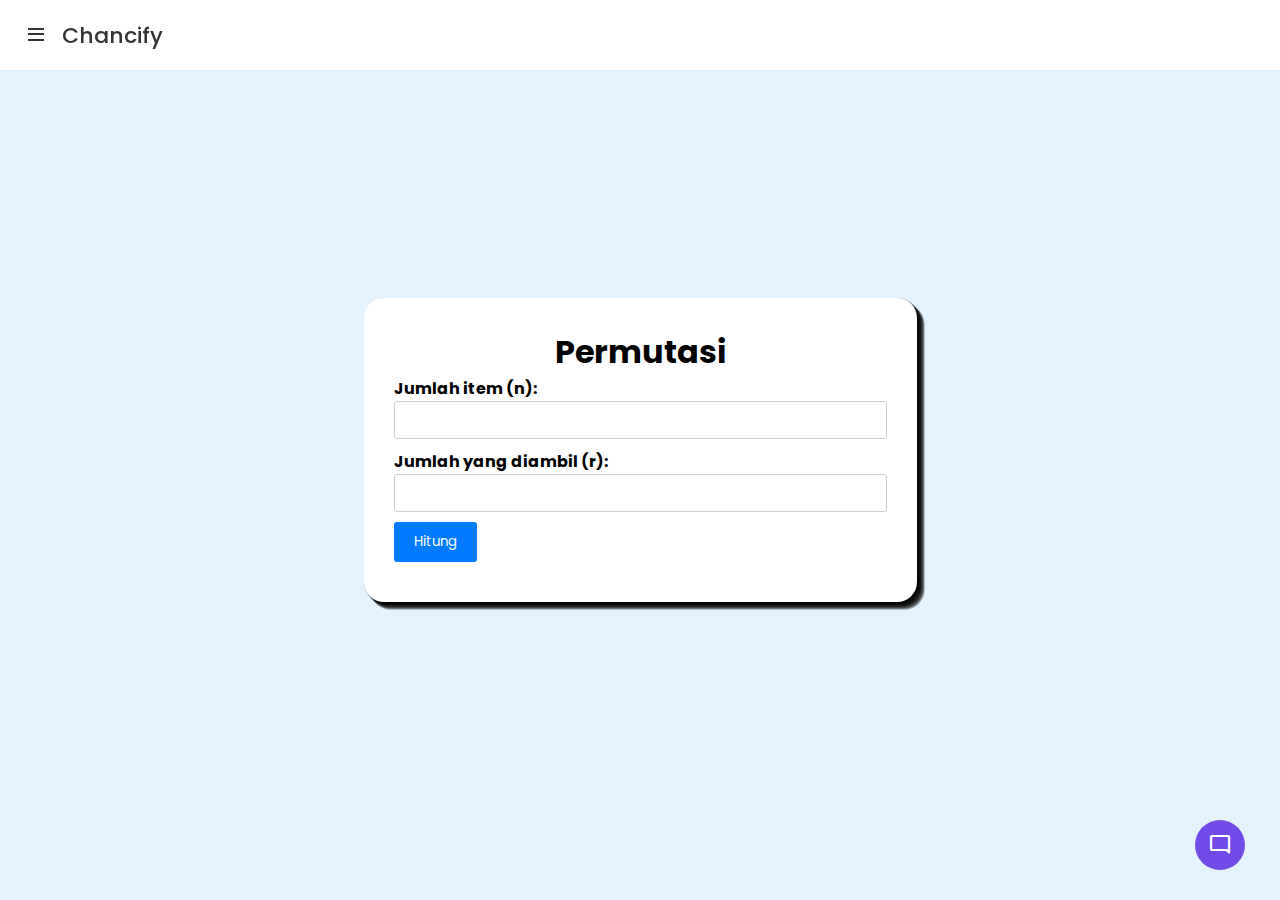
<file: permutasi.html>
<!DOCTYPE html>
<!-- Coding By CodingNepal - www.codingnepalweb.com -->
<html lang="en" dir="ltr">
  <head>
    <meta charset="utf-8">
    <title>Chancify</title>
    <link rel="stylesheet" href="permutasi/permutasi.css">
    <meta name="viewport" content="width=device-width, initial-scale=1.0">
    <!-- Google Fonts Link For Icons -->
    <link rel="stylesheet" href="https://fonts.googleapis.com/css2?family=Material+Symbols+Outlined:opsz,wght,FILL,GRAD@48,400,0,0" />
    <link rel="stylesheet" href="https://fonts.googleapis.com/css2?family=Material+Symbols+Rounded:opsz,wght,FILL,GRAD@48,400,1,0" />
    <link
    href="https://unpkg.com/boxicons@2.1.2/css/boxicons.min.css"
    rel="stylesheet"/>
    <script src="permutasi/permutasi.js" defer></script>
  </head>
  <body>
    <nav>
      <div class="logo">
        <i class="bx bx-menu menu-icon"></i>
        <span class="logo-name">Chancify</span>
      </div>

      <div class="sidebar">
        <div class="logo">
          <i class="bx bx-menu menu-icon"></i>
          <span class="logo-name">Chancify</span>
        </div>

        <div class="sidebar-content">
          <ul class="lists">
            <li class="list">
              <a href="index.html" class="nav-link">
                <i class="bx bx-home-alt icon"></i>
                <span class="link">Chancify</span>
              </a>
            </li>
            <li class="list">
              <li class="list nav-link has-dropdown">
                <a href="#" class="nav-link">
                  <i class="bx bx-home-alt icon"></i>
                  <span class="link">materi</span>
                </a>
                <div class="dropdown-content">
                  <a href="materipeluang.html" class="nav-link1">
                    <i class='bx bx-minus icon'></i>
                    <span class="link">Peluang</span>
                  </a>
                  <a href="materipermutasi.html" class="nav-link1">
                    <i class='bx bx-minus icon'></i>
                    <span class="link">Permutasi</span>
                  </a>
                  <a href="materikombinasi.html" class="nav-link1">
                    <i class='bx bx-minus icon'></i>
                    <span class="link">Kombinasi</span>
                  </a>
                  <a href="materiperbedaanpermutasidankombinasi.html" class="nav-link1">
                    <i class='bx bx-minus icon'></i>
                    <span class="link">Perbedaan Permutasi dan Kombinasi</span>
                  </a>
            
                  <a href="materipeluangkejadianmajemuk.html" class="nav-link1">
                    <i class='bx bx-minus icon'></i>
                    <span class="link">Peluang Kejadian Majemuk</span>
                  </a>
                  <a href="materipeluangkejadianbersyarat.html" class="nav-link1">
                    <i class='bx bx-minus icon'></i>
                    <span class="link">Peluang Kejadian Bersyarat</span>
                  </a>
                </div>
              </li>
            </li>
            <li class="list">
              <a href="hitung.html" class="nav-link">
                <i class='bx bx-calculator icon'></i>
                <span class="link">Hitung Cepat</span>
              </a>
            </li>
            <li class="list">
              <a href="latso.html" class="nav-link">
                <i class='bx bxs-book-open icon'></i>
                <span class="link">Latihan Soal</span>
              </a>
            </li>
            <li class="list">
              <a href="tombol.html" class="nav-link">
                <i class='bx bx-question-mark icon'></i>
                <span class="link">Quis</span>
              </a>
            </li>
          </ul>

          <div class="bottom-cotent">
            <li class="list">
              <a href="#" class="nav-link">
                <i class="bx bx-log-out icon"></i>
                <span class="link">Penyusun</span>
              </a>
            </li>
          </div>
        </div>
      </div>
    </nav>

    <section class="overlay"></section>

    <button class="chatbot-toggler">
      <span class="material-symbols-rounded">mode_comment</span>
      <span class="material-symbols-outlined">close</span>
    </button>
    <div class="chatbot">
      <header>
        <h2>Chancify</h2>
        <span class="close-btn material-symbols-outlined">close</span>
      </header>
      <ul class="chatbox">
        <li class="chat incoming">
          <span class="material-symbols-outlined">smart_toy</span>
          <p>Hai, apa kabar? 👋<br>Apa yang ingin kamu tanyakan?</p>
        </li>
      </ul>
      <div class="chat-input">
        <textarea placeholder="Masukan Pesan..." spellcheck="false" required></textarea>
        <span id="send-btn" class="material-symbols-rounded">send</span>
      </div>
    </div>

    <div class="ff">
        <div class="container">
            <h1 class="a">Permutasi</h1>
            <form id="permutationForm">
                <div>
                    <label for="n">Jumlah item (n):</label>
                    <input type="number" id="n" required>
                </div>
                <div>
                    <label for="r">Jumlah yang diambil (r):</label>
                    <input type="number" id="r" required>
                </div>
                <button type="button" onclick="calculatePermutation()">Hitung</button>
            </form>
            <div id="result"></div>
        </div>
    </div>
  </body>
</html>
</file>
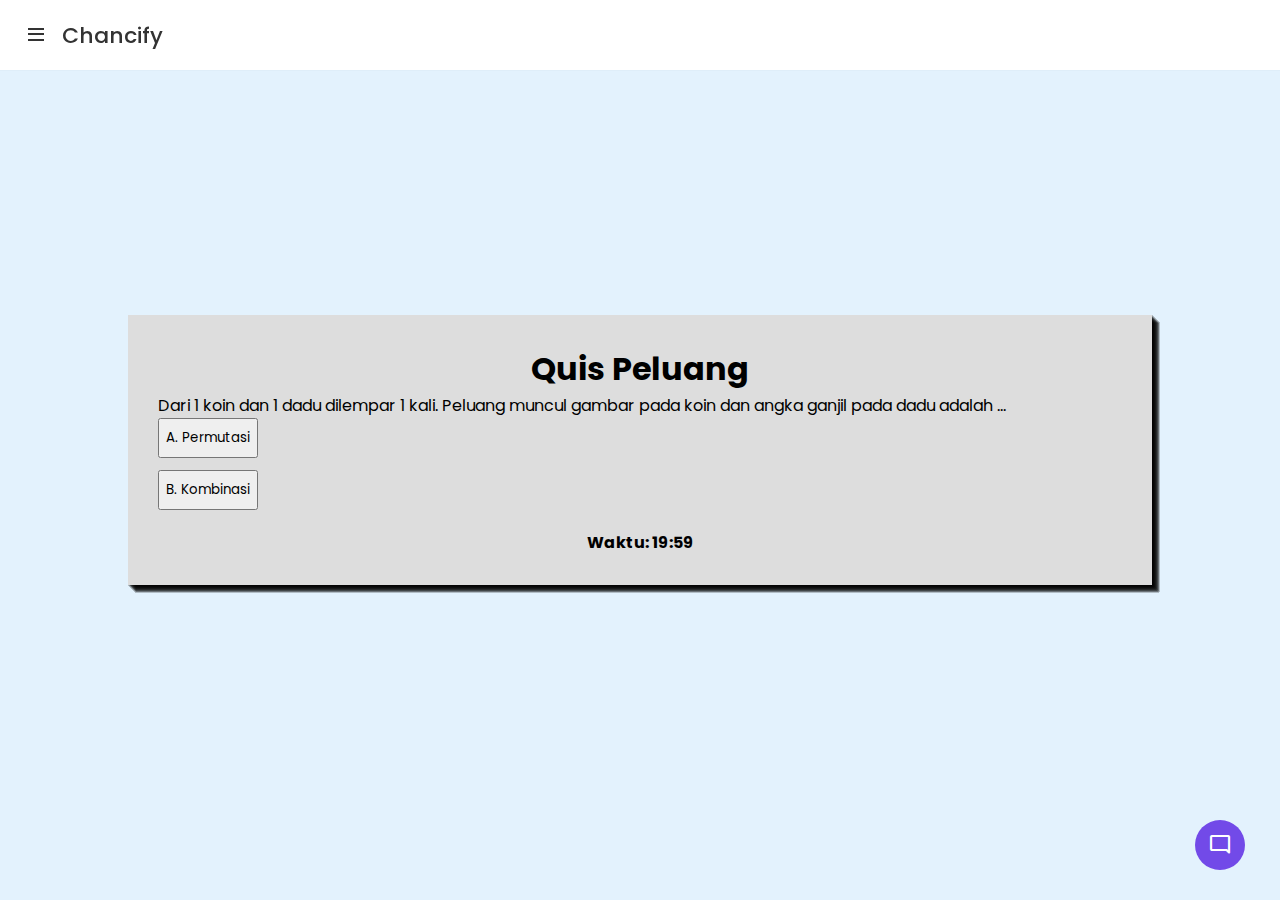
<file: ques.html>
<!DOCTYPE html>
<!-- Coding By CodingNepal - www.codingnepalweb.com -->
<html lang="en" dir="ltr">
  <head>
    <meta charset="utf-8">
    <title>Chancify</title>
    <link rel="stylesheet" href="quis/quis.css">
    <meta name="viewport" content="width=device-width, initial-scale=1.0">
    <!-- Google Fonts Link For Icons -->
    <link rel="stylesheet" href="https://fonts.googleapis.com/css2?family=Material+Symbols+Outlined:opsz,wght,FILL,GRAD@48,400,0,0" />
    <link rel="stylesheet" href="https://fonts.googleapis.com/css2?family=Material+Symbols+Rounded:opsz,wght,FILL,GRAD@48,400,1,0" />
    <link
    href="https://unpkg.com/boxicons@2.1.2/css/boxicons.min.css"
    rel="stylesheet"/>
    <script src="ques/ques.js" defer></script>
  </head>
  <body>
    <nav>
      <div class="logo">
        <i class="bx bx-menu menu-icon"></i>
        <span class="logo-name">Chancify</span>
      </div>

      <div class="sidebar">
        <div class="logo">
          <i class="bx bx-menu menu-icon"></i>
          <span class="logo-name">Chancify</span>
        </div>

        <div class="sidebar-content">
          <ul class="lists">
            <li class="list">
              <a href="index.html" class="nav-link">
                <i class="bx bx-home-alt icon"></i>
                <span class="link">Chancify</span>
              </a>
            </li>
            <li class="list">
              <li class="list nav-link has-dropdown">
                <a href="#" class="nav-link">
                  <i class="bx bx-home-alt icon"></i>
                  <span class="link">materi</span>
                </a>
                <div class="dropdown-content">
                  <a href="materipeluang.html" class="nav-link1">
                    <i class='bx bx-minus icon'></i>
                    <span class="link">Peluang</span>
                  </a>
                  <a href="materipermutasi.html" class="nav-link1">
                    <i class='bx bx-minus icon'></i>
                    <span class="link">Permutasi</span>
                  </a>
                  <a href="materikombinasi.html" class="nav-link1">
                    <i class='bx bx-minus icon'></i>
                    <span class="link">Kombinasi</span>
                  </a>
                  <a href="materiperbedaanpermutasidankombinasi.html" class="nav-link1">
                    <i class='bx bx-minus icon'></i>
                    <span class="link">Perbedaan Permutasi dan Kombinasi</span>
                  </a>
               
                  <a href="materipeluangkejadianmajemuk.html" class="nav-link1">
                    <i class='bx bx-minus icon'></i>
                    <span class="link">Peluang Kejadian Majemuk</span>
                  </a>
                  <a href="materipeluangkejadianbersyarat.html" class="nav-link1">
                    <i class='bx bx-minus icon'></i>
                    <span class="link">Peluang Kejadian Bersyarat</span>
                  </a>
                </div>
              </li>
            </li>
            <li class="list">
              <a href="hitung.html" class="nav-link">
                <i class='bx bx-calculator icon'></i>
                <span class="link">Hitung Cepat</span>
              </a>
            </li>
            <li class="list">
              <a href="latso.html" class="nav-link">
                <i class='bx bxs-book-open icon'></i>
                <span class="link">Latihan Soal</span>
              </a>
            </li>
            <li class="list">
              <a href="tombol.html" class="nav-link">
                <i class='bx bx-question-mark icon'></i>
                <span class="link">Quis</span>
              </a>
            </li>
          </ul>

          <div class="bottom-cotent">
            <li class="list">
              <a href="#" class="nav-link">
                <i class="bx bx-log-out icon"></i>
                <span class="link">Penyusun</span>
              </a>
            </li>
          </div>
        </div>
      </div>
    </nav>

    <section class="overlay"></section>

    <button class="chatbot-toggler">
      <span class="material-symbols-rounded">mode_comment</span>
      <span class="material-symbols-outlined">close</span>
    </button>
    <div class="chatbot">
      <header>
        <h2>Chancify</h2>
        <span class="close-btn material-symbols-outlined">close</span>
      </header>
      <ul class="chatbox">
        <li class="chat incoming">
          <span class="material-symbols-outlined">smart_toy</span>
          <p>Hai, apa kabar? 👋<br>Apa yang ingin kamu tanyakan?</p>
        </li>
      </ul>
      <div class="chat-input">
        <textarea placeholder="Masukan Pesan..." spellcheck="false" required></textarea>
        <span id="send-btn" class="material-symbols-rounded">send</span>
      </div>
    </div>
    
    <div class="ff">
      <div class="quiz-container">
          <h1 class="aa">Quis Peluang</h1>
          <div id="quiz"></div>
          <div id="results"></div>
          <div id="timer">Waktu: <span id="time">20:00</span></div>
      </div>
  </div>
  </body>
</html>
</file>
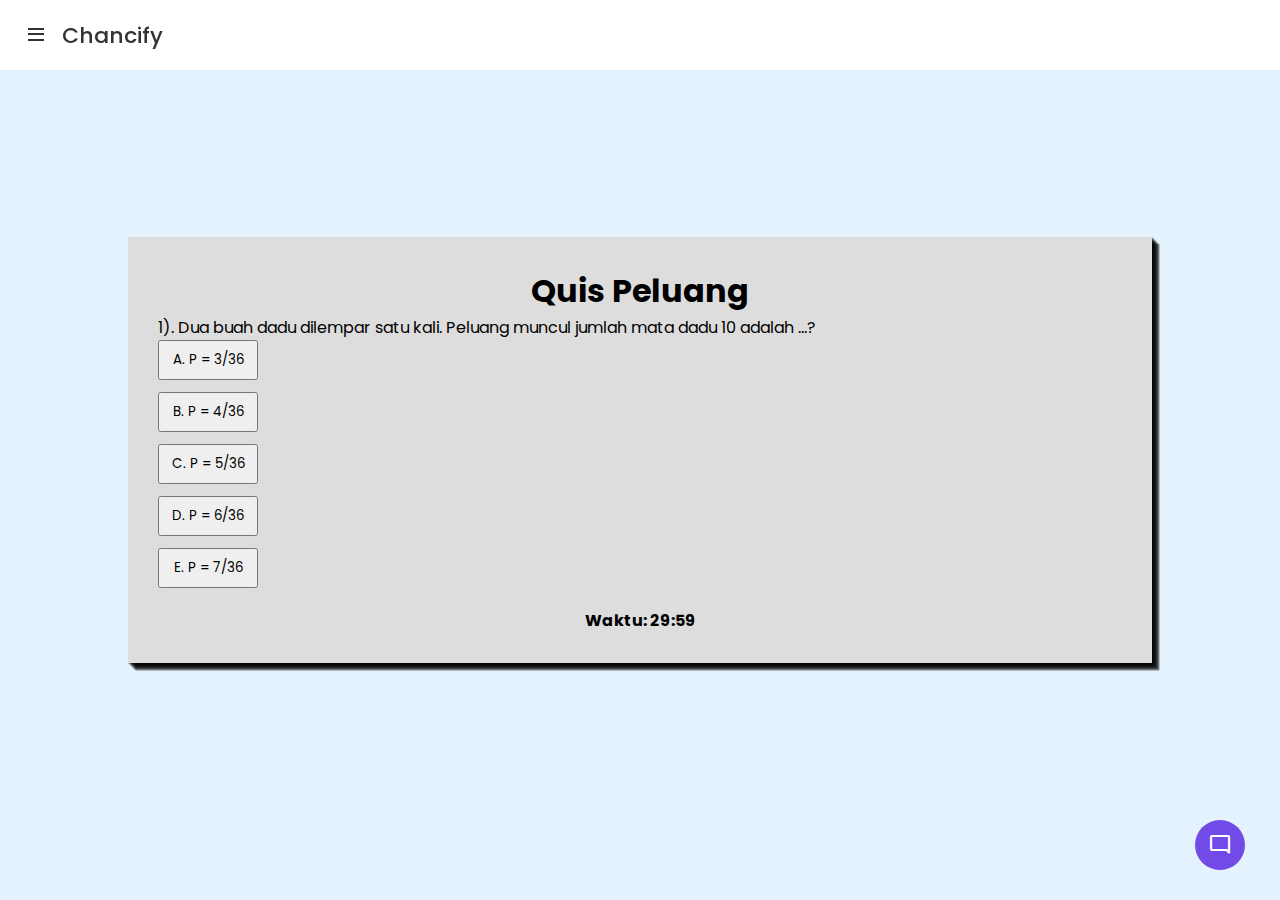
<file: quis.html>
<!DOCTYPE html>
<!-- Coding By CodingNepal - www.codingnepalweb.com -->
<html lang="en" dir="ltr">
  <head>
    <meta charset="utf-8">
    <title>Chancify</title>
    <link rel="stylesheet" href="quis/quis.css">
    <meta name="viewport" content="width=device-width, initial-scale=1.0">
    <!-- Google Fonts Link For Icons -->
    <link rel="stylesheet" href="https://fonts.googleapis.com/css2?family=Material+Symbols+Outlined:opsz,wght,FILL,GRAD@48,400,0,0" />
    <link rel="stylesheet" href="https://fonts.googleapis.com/css2?family=Material+Symbols+Rounded:opsz,wght,FILL,GRAD@48,400,1,0" />
    <link
    href="https://unpkg.com/boxicons@2.1.2/css/boxicons.min.css"
    rel="stylesheet"/>
    <script src="quis/quis.js" defer></script>
  </head>
  <body>
    <nav>
      <div class="logo">
        <i class="bx bx-menu menu-icon"></i>
        <span class="logo-name">Chancify</span>
      </div>

      <div class="sidebar">
        <div class="logo">
          <i class="bx bx-menu menu-icon"></i>
          <span class="logo-name">Chancify</span>
        </div>

        <div class="sidebar-content">
          <ul class="lists">
            <li class="list">
              <a href="index.html" class="nav-link">
                <i class="bx bx-home-alt icon"></i>
                <span class="link">Chancify</span>
              </a>
            </li>
            <li class="list">
              <li class="list nav-link has-dropdown">
                <a href="#" class="nav-link">
                  <i class="bx bx-home-alt icon"></i>
                  <span class="link">materi</span>
                </a>
                <div class="dropdown-content">
                  <a href="materipeluang.html" class="nav-link1">
                    <i class='bx bx-minus icon'></i>
                    <span class="link">Peluang</span>
                  </a>
                  <a href="materipermutasi.html" class="nav-link1">
                    <i class='bx bx-minus icon'></i>
                    <span class="link">Permutasi</span>
                  </a>
                  <a href="materikombinasi.html" class="nav-link1">
                    <i class='bx bx-minus icon'></i>
                    <span class="link">Kombinasi</span>
                  </a>
                  <a href="materiperbedaanpermutasidankombinasi.html" class="nav-link1">
                    <i class='bx bx-minus icon'></i>
                    <span class="link">Perbedaan Permutasi dan Kombinasi</span>
                  </a>
               
                  <a href="materipeluangkejadianmajemuk.html" class="nav-link1">
                    <i class='bx bx-minus icon'></i>
                    <span class="link">Peluang Kejadian Majemuk</span>
                  </a>
                  <a href="materipeluangkejadianbersyarat.html" class="nav-link1">
                    <i class='bx bx-minus icon'></i>
                    <span class="link">Peluang Kejadian Bersyarat</span>
                  </a>
                </div>
              </li>
            </li>
            <li class="list">
              <a href="hitung.html" class="nav-link">
                <i class='bx bx-calculator icon'></i>
                <span class="link">Hitung Cepat</span>
              </a>
            </li>
            <li class="list">
              <a href="latso.html" class="nav-link">
                <i class='bx bxs-book-open icon'></i>
                <span class="link">Latihan Soal</span>
              </a>
            </li>
            <li class="list">
              <a href="tombol.html" class="nav-link">
                <i class='bx bx-question-mark icon'></i>
                <span class="link">Quis</span>
              </a>
            </li>
          </ul>

          <div class="bottom-cotent">
            <li class="list">
              <a href="#" class="nav-link">
                <i class="bx bx-log-out icon"></i>
                <span class="link">Penyusun</span>
              </a>
            </li>
          </div>
        </div>
      </div>
    </nav>

    <section class="overlay"></section>

    <button class="chatbot-toggler">
      <span class="material-symbols-rounded">mode_comment</span>
      <span class="material-symbols-outlined">close</span>
    </button>
    <div class="chatbot">
      <header>
        <h2>Chancify</h2>
        <span class="close-btn material-symbols-outlined">close</span>
      </header>
      <ul class="chatbox">
        <li class="chat incoming">
          <span class="material-symbols-outlined">smart_toy</span>
          <p>Hai, apa kabar? 👋<br>Apa yang ingin kamu tanyakan?</p>
        </li>
      </ul>
      <div class="chat-input">
        <textarea placeholder="Masukan Pesan..." spellcheck="false" required></textarea>
        <span id="send-btn" class="material-symbols-rounded">send</span>
      </div>
    </div>
    
    <div class="ff">
      <div class="quiz-container">
          <h1 class="aa">Quis Peluang</h1>
          <div id="quiz"></div>
          <div id="results"></div>
          <div id="timer">Waktu: <span id="time">30:00</span></div>
      </div>
  </div>
  </body>
</html>
</file>
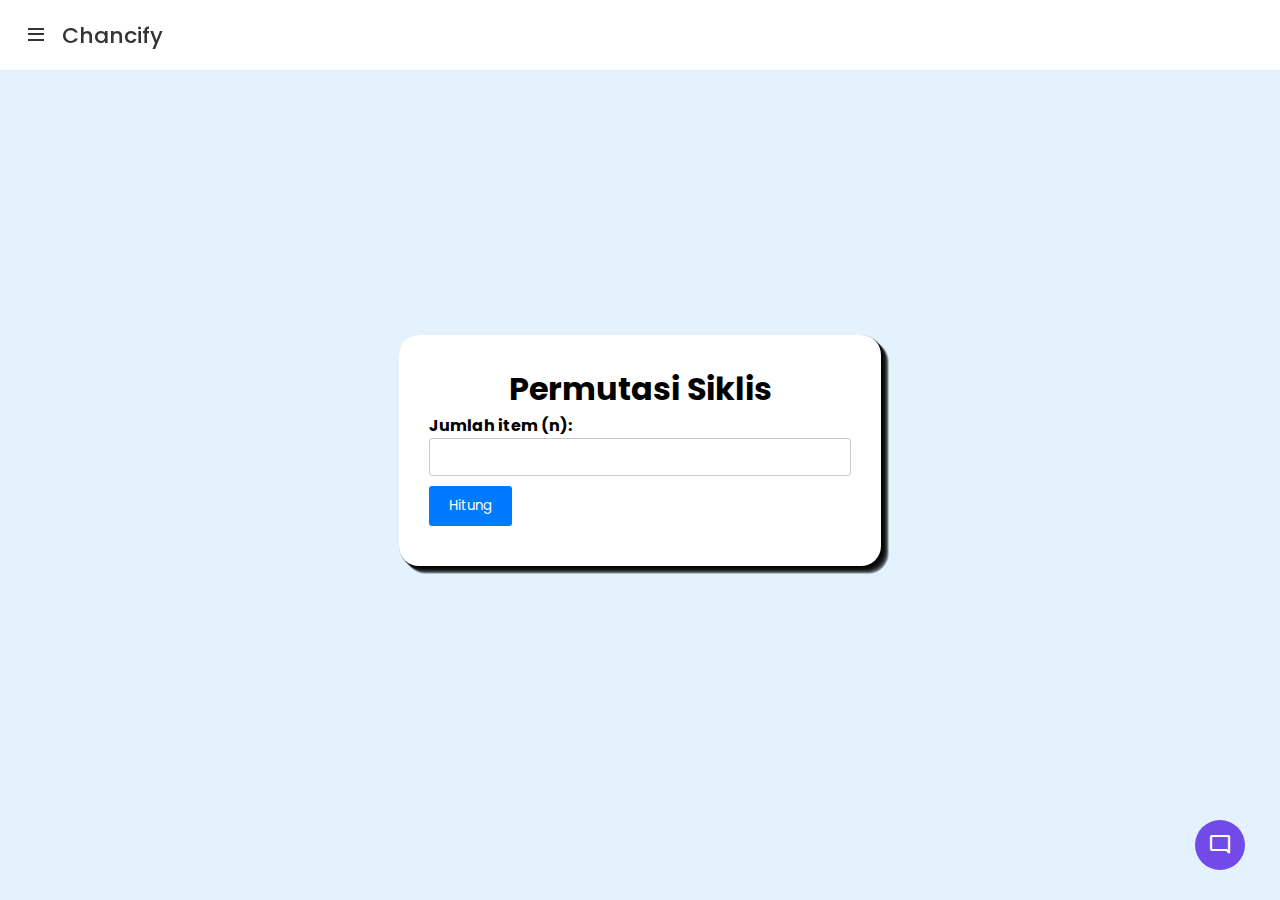
<file: siklis.html>
<!DOCTYPE html>
<!-- Coding By CodingNepal - www.codingnepalweb.com -->
<html lang="en" dir="ltr">
  <head>
    <meta charset="utf-8">
    <title>Chancify</title>
    <link rel="stylesheet" href="siklis/siklis.css">
    <meta name="viewport" content="width=device-width, initial-scale=1.0">
    <!-- Google Fonts Link For Icons -->
    <link rel="stylesheet" href="https://fonts.googleapis.com/css2?family=Material+Symbols+Outlined:opsz,wght,FILL,GRAD@48,400,0,0" />
    <link rel="stylesheet" href="https://fonts.googleapis.com/css2?family=Material+Symbols+Rounded:opsz,wght,FILL,GRAD@48,400,1,0" />
    <link
    href="https://unpkg.com/boxicons@2.1.2/css/boxicons.min.css"
    rel="stylesheet"/>
    <script src="siklis/siklis.js" defer></script>
  </head>
  <body>
    <nav>
      <div class="logo">
        <i class="bx bx-menu menu-icon"></i>
        <span class="logo-name">Chancify</span>
      </div>

      <div class="sidebar">
        <div class="logo">
          <i class="bx bx-menu menu-icon"></i>
          <span class="logo-name">Chancify</span>
        </div>

        <div class="sidebar-content">
          <ul class="lists">
            <li class="list">
              <a href="index.html" class="nav-link">
                <i class="bx bx-home-alt icon"></i>
                <span class="link">Chancify</span>
              </a>
            </li>
            <li class="list">
              <li class="list nav-link has-dropdown">
                <a href="#" class="nav-link">
                  <i class="bx bx-home-alt icon"></i>
                  <span class="link">materi</span>
                </a>
                <div class="dropdown-content">
                  <a href="materipeluang.html" class="nav-link1">
                    <i class='bx bx-minus icon'></i>
                    <span class="link">Peluang</span>
                  </a>
                  <a href="materipermutasi.html" class="nav-link1">
                    <i class='bx bx-minus icon'></i>
                    <span class="link">Permutasi</span>
                  </a>
                  <a href="materikombinasi.html" class="nav-link1">
                    <i class='bx bx-minus icon'></i>
                    <span class="link">Kombinasi</span>
                  </a>
                  <a href="materiperbedaanpermutasidankombinasi.html" class="nav-link1">
                    <i class='bx bx-minus icon'></i>
                    <span class="link">Perbedaan Permutasi dan Kombinasi</span>
                  </a>
              
                  <a href="materipeluangkejadianmajemuk.html" class="nav-link1">
                    <i class='bx bx-minus icon'></i>
                    <span class="link">Peluang Kejadian Majemuk</span>
                  </a>
                  <a href="materipeluangkejadianbersyarat.html" class="nav-link1">
                    <i class='bx bx-minus icon'></i>
                    <span class="link">Peluang Kejadian Bersyarat</span>
                  </a>
                </div>
              </li>
            </li>
            <li class="list">
              <a href="hitung.html" class="nav-link">
                <i class='bx bx-calculator icon'></i>
                <span class="link">Hitung Cepat</span>
              </a>
            </li>
            <li class="list">
              <a href="latso.html" class="nav-link">
                <i class='bx bxs-book-open icon'></i>
                <span class="link">Latihan Soal</span>
              </a>
            </li>
            <li class="list">
              <a href="tombol.html" class="nav-link">
                <i class='bx bx-question-mark icon'></i>
                <span class="link">Quis</span>
              </a>
            </li>
          </ul>

          <div class="bottom-cotent">
            <li class="list">
              <a href="#" class="nav-link">
                <i class="bx bx-log-out icon"></i>
                <span class="link">Penyusun</span>
              </a>
            </li>
          </div>
        </div>
      </div>
    </nav>

    <section class="overlay"></section>

    <button class="chatbot-toggler">
      <span class="material-symbols-rounded">mode_comment</span>
      <span class="material-symbols-outlined">close</span>
    </button>
    <div class="chatbot">
      <header>
        <h2>Chancify</h2>
        <span class="close-btn material-symbols-outlined">close</span>
      </header>
      <ul class="chatbox">
        <li class="chat incoming">
          <span class="material-symbols-outlined">smart_toy</span>
          <p>Hai, apa kabar? 👋<br>Apa yang ingin kamu tanyakan?</p>
        </li>
      </ul>
      <div class="chat-input">
        <textarea placeholder="Masukan Pesan..." spellcheck="false" required></textarea>
        <span id="send-btn" class="material-symbols-rounded">send</span>
      </div>
    </div>

    <div class="ff">
        <div class="container">
            <h1 class="a">Permutasi Siklis</h1>
            <form id="circularPermutationForm">
                <div>
                    <label for="n">Jumlah item (n):</label>
                    <input type="number" id="n" required>
                </div>
                <button type="button" onclick="calculateCircularPermutation()">Hitung</button>
            </form>
            <div id="result"></div>
        </div>
    </div>
  </body>
</html>
</file>
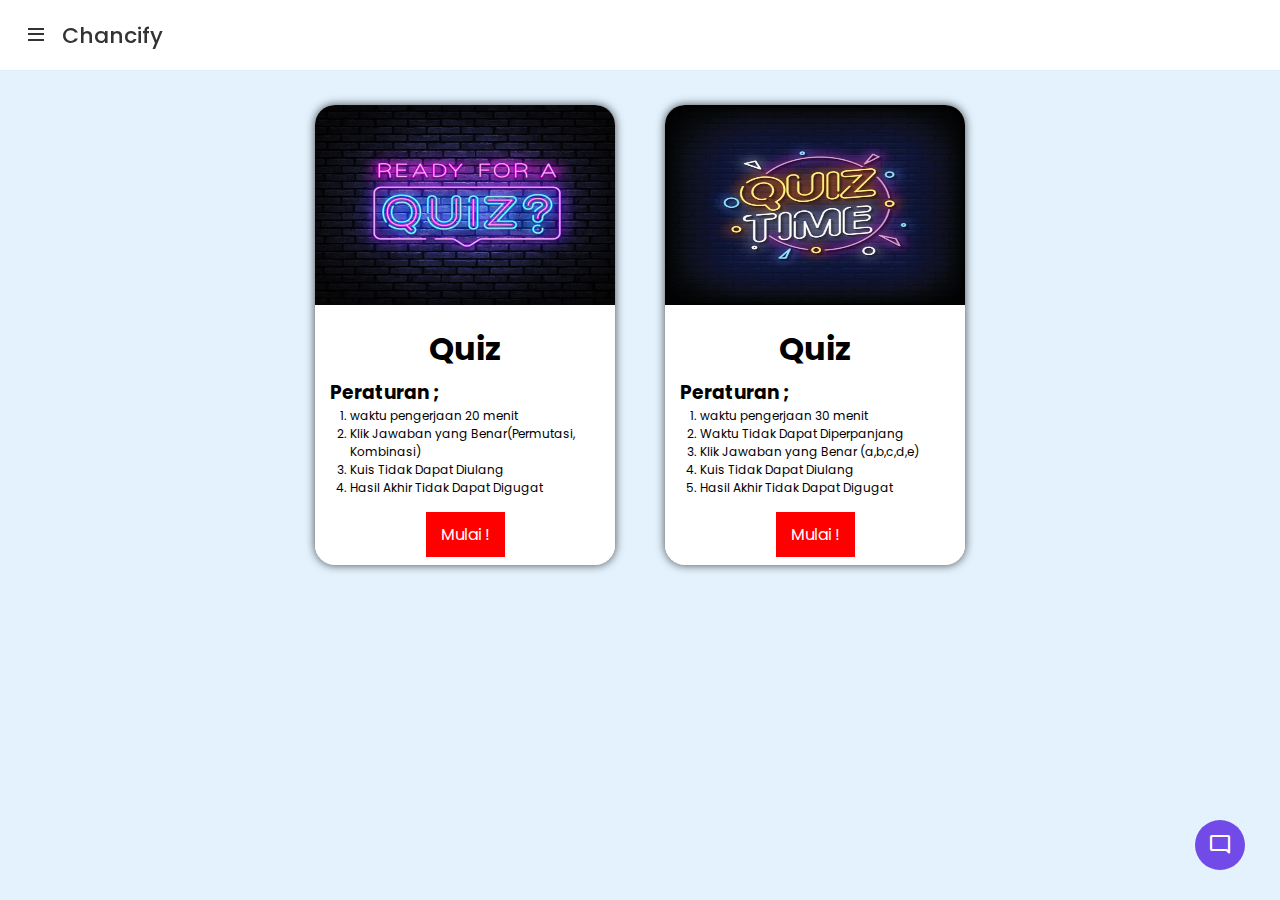
<file: tombol.html>
<!DOCTYPE html>
<!-- Coding By CodingNepal - www.codingnepalweb.com -->
<html lang="en" dir="ltr">
  <head>
    <meta charset="utf-8">
    <title>Chancify</title>
    <link rel="stylesheet" href="tombol/tombol.css">
    <meta name="viewport" content="width=device-width, initial-scale=1.0">
    <!-- Google Fonts Link For Icons -->
    <link rel="stylesheet" href="https://fonts.googleapis.com/css2?family=Material+Symbols+Outlined:opsz,wght,FILL,GRAD@48,400,0,0" />
    <link rel="stylesheet" href="https://fonts.googleapis.com/css2?family=Material+Symbols+Rounded:opsz,wght,FILL,GRAD@48,400,1,0" />
    <link
    href="https://unpkg.com/boxicons@2.1.2/css/boxicons.min.css"
    rel="stylesheet"/>
    <script src="tombol/tombol.js" defer></script>
  </head>
  <body>
    <nav>
      <div class="logo">
        <i class="bx bx-menu menu-icon"></i>
        <span class="logo-name">Chancify</span>
      </div>

      <div class="sidebar">
        <div class="logo">
          <i class="bx bx-menu menu-icon"></i>
          <span class="logo-name">Chancify</span>
        </div>

        <div class="sidebar-content">
          <ul class="lists">
            <li class="list">
              <a href="index.html" class="nav-link">
                <i class="bx bx-home-alt icon"></i>
                <span class="link">Chancify</span>
              </a>
            </li>
            <li class="list">
              <li class="list nav-link has-dropdown">
                <a href="#" class="nav-link">
                  <i class="bx bx-home-alt icon"></i>
                  <span class="link">materi</span>
                </a>
                <div class="dropdown-content">
                  <a href="materipeluang.html" class="nav-link1">
                    <i class='bx bx-minus icon'></i>
                    <span class="link">Peluang</span>
                  </a>
                  <a href="materipermutasi.html" class="nav-link1">
                    <i class='bx bx-minus icon'></i>
                    <span class="link">Permutasi</span>
                  </a>
                  <a href="materikombinasi.html" class="nav-link1">
                    <i class='bx bx-minus icon'></i>
                    <span class="link">Kombinasi</span>
                  </a>
                  <a href="materiperbedaanpermutasidankombinasi.html" class="nav-link1">
                    <i class='bx bx-minus icon'></i>
                    <span class="link">Perbedaan Permutasi dan Kombinasi</span>
                  </a>
             
                  <a href="materipeluangkejadianmajemuk.html" class="nav-link1">
                    <i class='bx bx-minus icon'></i>
                    <span class="link">Peluang Kejadian Majemuk</span>
                  </a>
                  <a href="materipeluangkejadianbersyarat.html" class="nav-link1">
                    <i class='bx bx-minus icon'></i>
                    <span class="link">Peluang Kejadian Bersyarat</span>
                  </a>
                </div>
              </li>
            </li>
            <li class="list">
              <a href="#" class="nav-link">
                <i class='bx bx-calculator icon'></i>
                <span class="link">Hitung Cepat</span>
              </a>
            </li>
            <li class="list">
              <a href="latso.html" class="nav-link">
                <i class='bx bxs-book-open icon'></i>
                <span class="link">Latihan Soal</span>
              </a>
            </li>
            <li class="list">
              <a href="#" class="nav-link">
                <i class='bx bx-question-mark icon'></i>
                <span class="link">Quis</span>
              </a>
            </li>
          </ul>

          <div class="bottom-cotent">
            <li class="list">
              <a href="#" class="nav-link">
                <i class="bx bx-log-out icon"></i>
                <span class="link">Penyusun</span>
              </a>
            </li>
          </div>
        </div>
      </div>
    </nav>

    <section class="overlay"></section>

    <button class="chatbot-toggler">
      <span class="material-symbols-rounded">mode_comment</span>
      <span class="material-symbols-outlined">close</span>
    </button>
    <div class="chatbot">
      <header>
        <h2>Chancify</h2>
        <span class="close-btn material-symbols-outlined">close</span>
      </header>
      <ul class="chatbox">
        <li class="chat incoming">
          <span class="material-symbols-outlined">smart_toy</span>
          <p>Hai, apa kabar? 👋<br>Apa yang ingin kamu tanyakan?</p>
        </li>
      </ul>
      <div class="chat-input">
        <textarea placeholder="Masukan Pesan..." spellcheck="false" required></textarea>
        <span id="send-btn" class="material-symbols-rounded">send</span>
      </div>
    </div>

    <div class="api">
        <div class="container">
            <!-- Card 2 -->
            <div class="card card-2">
              <!-- card-header -->
              <div class="card-header">
                <img src="360_F_345973621_sMifpCogXNoIDjmXlbLwx1QZA5ZmQVl8.jpg" class="card-img" />
              </div>
              <!-- card-header -->
      
              <!-- card-body -->
              <div class="card-body">
                <h3 class="card-titulo">Quiz</h3>
                <h3>Peraturan ;</h3>
                <ol class="card-texto">
                  <li>waktu pengerjaan 20 menit</li>
                  <li>Klik Jawaban yang Benar(Permutasi, Kombinasi)
                  <li>Kuis Tidak Dapat Diulang
                  <li>Hasil Akhir Tidak Dapat Digugat
              </ol>
              </div>
              <!-- card-body -->
      
              <!-- card-footer -->
              <div class="card-footer">
                <a href="ques.html">Mulai !</a>
              </div>
              <!-- card-footer -->
            </div>

            <!-- Card 1 -->
            <div class="card card-1">
              <!-- card-header -->
              <div class="card-header">
                <img src="quiz-time-neon-signs-style-text-free-vector (1).jpg" class="card-img" />
              </div>
              <!-- card-header -->
      
              <!-- card-body -->
              <div class="card-body">
                
                <h3 class="card-titulo">Quiz</h3>
                <h3>Peraturan ;</h3>
                <ol class="card-texto">
                    <li>waktu pengerjaan 30 menit</li>
                    <li>Waktu Tidak Dapat Diperpanjang 
                    <li>Klik Jawaban yang Benar (a,b,c,d,e)
                    <li>Kuis Tidak Dapat Diulang
                    <li>Hasil Akhir Tidak Dapat Digugat
                </ol>
              </div>
              <!-- card-body -->
      
              <!-- card-footer -->
              <div class="card-footer">
                <a href="quis.html">Mulai !</a>
              </div>
              <!-- card-footer -->
            </div>
            <!-- Card 1 -->
          </div>
    </div>
  </body>
</html>
</file>
<file: style.css>
/* Import Google font - Poppins */
@import url('https://fonts.googleapis.com/css2?family=Poppins:wght@400;500;600&display=swap');

* {
  margin: 0;
  padding: 0;
  box-sizing: border-box;
  font-family: "Poppins", sans-serif;
}
body {
  background: #E3F2FD;
}
.chatbot-toggler {
  position: fixed;
  bottom: 30px;
  right: 35px;
  outline: none;
  border: none;
  height: 50px;
  width: 50px;
  display: flex;
  cursor: pointer;
  align-items: center;
  justify-content: center;
  border-radius: 50%;
  background: #724ae8;
  transition: all 0.2s ease;
}
body.show-chatbot .chatbot-toggler {
  transform: rotate(90deg);
}
.chatbot-toggler span {
  color: #fff;
  position: absolute;
}
.chatbot-toggler span:last-child,
body.show-chatbot .chatbot-toggler span:first-child  {
  opacity: 0;
}
body.show-chatbot .chatbot-toggler span:last-child {
  opacity: 1;
}
.chatbot {
  position: fixed;
  right: 35px;
  bottom: 90px;
  width: 420px;
  background: #fff;
  border-radius: 15px;
  overflow: hidden;
  opacity: 0;
  pointer-events: none;
  transform: scale(0.5);
  transform-origin: bottom right;
  box-shadow: 0 0 128px 0 rgba(0,0,0,0.1),
              0 32px 64px -48px rgba(0,0,0,0.5);
  transition: all 0.1s ease;
}
body.show-chatbot .chatbot {
  opacity: 1;
  pointer-events: auto;
  transform: scale(1);
}
.chatbot header {
  padding: 16px 0;
  position: relative;
  text-align: center;
  color: #fff;
  background: #724ae8;
  box-shadow: 0 2px 10px rgba(0,0,0,0.1);
}
.chatbot header span {
  position: absolute;
  right: 15px;
  top: 50%;
  display: none;
  cursor: pointer;
  transform: translateY(-50%);
}
header h2 {
  font-size: 1.4rem;
}
.chatbot .chatbox {
  overflow-y: auto;
  height: 510px;
  padding: 30px 20px 100px;
}
.chatbot :where(.chatbox, textarea)::-webkit-scrollbar {
  width: 6px;
}
.chatbot :where(.chatbox, textarea)::-webkit-scrollbar-track {
  background: #fff;
  border-radius: 25px;
}
.chatbot :where(.chatbox, textarea)::-webkit-scrollbar-thumb {
  background: #ccc;
  border-radius: 25px;
}
.chatbox .chat {
  display: flex;
  list-style: none;
}
.chatbox .outgoing {
  margin: 20px 0;
  justify-content: flex-end;
}
.chatbox .incoming span {
  width: 32px;
  height: 32px;
  color: #fff;
  cursor: default;
  text-align: center;
  line-height: 32px;
  align-self: flex-end;
  background: #724ae8;
  border-radius: 4px;
  margin: 0 10px 7px 0;
}
.chatbox .chat p {
  white-space: pre-wrap;
  padding: 12px 16px;
  border-radius: 10px 10px 0 10px;
  max-width: 75%;
  color: #fff;
  font-size: 0.95rem;
  background: #724ae8;
}
.chatbox .incoming p {
  border-radius: 10px 10px 10px 0;
}
.chatbox .chat p.error {
  color: #721c24;
  background: #f8d7da;
}
.chatbox .incoming p {
  color: #000;
  background: #f2f2f2;
}
.chatbot .chat-input {
  display: flex;
  gap: 5px;
  position: absolute;
  bottom: 0;
  width: 100%;
  background: #fff;
  padding: 3px 20px;
  border-top: 1px solid #ddd;
}
.chat-input textarea {
  height: 55px;
  width: 100%;
  border: none;
  outline: none;
  resize: none;
  max-height: 180px;
  padding: 15px 15px 15px 0;
  font-size: 0.95rem;
}
.chat-input span {
  align-self: flex-end;
  color: #724ae8;
  cursor: pointer;
  height: 55px;
  display: flex;
  align-items: center;
  visibility: hidden;
  font-size: 1.35rem;
}
.chat-input textarea:valid ~ span {
  visibility: visible;
}

@media (max-width: 490px) {
  .chatbot-toggler {
    right: 20px;
    bottom: 20px;
  }
  .chatbot {
    right: 0;
    bottom: 0;
    height: 100%;
    border-radius: 0;
    width: 100%;
  }
  .chatbot .chatbox {
    height: 90%;
    padding: 25px 15px 100px;
  }
  .chatbot .chat-input {
    padding: 5px 15px;
  }
  .chatbot header span {
    display: block;
  }
}



nav {
  position: fixed;
  top: 0;
  left: 0;
  height: 70px;
  width: 100%;
  display: flex;
  align-items: center;
  background: #fff;
  box-shadow: 0 0 1px rgba(0, 0, 0, 0.1);
}
nav .logo {
  display: flex;
  align-items: center;
  margin: 0 24px;
}
.logo .menu-icon {
  color: #333;
  font-size: 24px;
  margin-right: 14px;
  cursor: pointer;
}
.logo .logo-name {
  color: #333;
  font-size: 22px;
  font-weight: 500;
}
nav .sidebar {
  position: fixed;
  top: 0;
  left: -100%;
  height: 100%;
  width: 260px;
  padding: 20px 0;
  background-color: #fff;
  box-shadow: 0 5px 1px rgba(0, 0, 0, 0.1);
  transition: all 0.4s ease;
}
nav.open .sidebar {
  left: 0;
}
.sidebar .sidebar-content {
  display: flex;
  height: 100%;
  flex-direction: column;
  justify-content: space-between;
  padding: 30px 16px;
}
.sidebar-content .list {
  list-style: none;
}
.list .nav-link {
  display: flex;
  align-items: center;
  margin: 8px 0;
  padding: 14px 12px;
  border-radius: 8px;
  text-decoration: none;
}

.list .nav-link1 {
  display: flex;
  align-items: center;
  margin: 4px 0;
  padding: 4px 12px;
  border-radius: 8px;
  text-decoration: none;
}
.lists .nav-link:hover {
  background-color: #4070f4;
}
.nav-link .icon {
  margin-right: 14px;
  font-size: 20px;
  color: #707070;
}
.nav-link .link {
  font-size: 16px;
  color: #707070;
  font-weight: 400;
}
.lists .nav-link:hover .icon,
.lists .nav-link:hover .link {
  color: #fff;
}
.overlay {
  position: fixed;
  top: 0;
  left: -100%;
  height: 1000vh;
  width: 200%;
  opacity: 0;
  pointer-events: none;
  transition: all 0.4s ease;
  background: rgba(0, 0, 0, 0.3);
}
nav.open ~ .overlay {
  opacity: 1;
  left: 260px;
  pointer-events: auto;
}

.dropdown-content {
  display: none;
  flex-direction: column;
}

.nav-link.has-dropdown:hover .dropdown-content {
  display: flex;
}

.y {
  padding: 40px 0px 0px;
    text-align: center;
    display: flex;
    justify-content: center;
}
.yy{
  height: 60%;
  width: 65%;
}

.z{

  text-align: center;
  display: flex;
  justify-content: center;
}

.zz{
  height: 70%;
  width: 80%;
}
</file>
<file: hitung/hitung.css>
/* Import Google font - Poppins */
@import url('https://fonts.googleapis.com/css2?family=Poppins:wght@400;500;600&display=swap');

* {
  margin: 0;
  padding: 0;
  box-sizing: border-box;
  font-family: "Poppins", sans-serif;
}
body {
  background: #E3F2FD;
}
.chatbot-toggler {
  position: fixed;
  bottom: 30px;
  right: 35px;
  outline: none;
  border: none;
  height: 50px;
  width: 50px;
  display: flex;
  cursor: pointer;
  align-items: center;
  justify-content: center;
  border-radius: 50%;
  background: #724ae8;
  transition: all 0.2s ease;
}
body.show-chatbot .chatbot-toggler {
  transform: rotate(90deg);
}
.chatbot-toggler span {
  color: #fff;
  position: absolute;
}
.chatbot-toggler span:last-child,
body.show-chatbot .chatbot-toggler span:first-child  {
  opacity: 0;
}
body.show-chatbot .chatbot-toggler span:last-child {
  opacity: 1;
}
.chatbot {
  position: fixed;
  right: 35px;
  bottom: 90px;
  width: 420px;
  background: #fff;
  border-radius: 15px;
  overflow: hidden;
  opacity: 0;
  pointer-events: none;
  transform: scale(0.5);
  transform-origin: bottom right;
  box-shadow: 0 0 128px 0 rgba(0,0,0,0.1),
              0 32px 64px -48px rgba(0,0,0,0.5);
  transition: all 0.1s ease;
}
body.show-chatbot .chatbot {
  opacity: 1;
  pointer-events: auto;
  transform: scale(1);
}
.chatbot header {
  padding: 16px 0;
  position: relative;
  text-align: center;
  color: #fff;
  background: #724ae8;
  box-shadow: 0 2px 10px rgba(0,0,0,0.1);
}
.chatbot header span {
  position: absolute;
  right: 15px;
  top: 50%;
  display: none;
  cursor: pointer;
  transform: translateY(-50%);
}
header h2 {
  font-size: 1.4rem;
}
.chatbot .chatbox {
  overflow-y: auto;
  height: 510px;
  padding: 30px 20px 100px;
}
.chatbot :where(.chatbox, textarea)::-webkit-scrollbar {
  width: 6px;
}
.chatbot :where(.chatbox, textarea)::-webkit-scrollbar-track {
  background: #fff;
  border-radius: 25px;
}
.chatbot :where(.chatbox, textarea)::-webkit-scrollbar-thumb {
  background: #ccc;
  border-radius: 25px;
}
.chatbox .chat {
  display: flex;
  list-style: none;
}
.chatbox .outgoing {
  margin: 20px 0;
  justify-content: flex-end;
}
.chatbox .incoming span {
  width: 32px;
  height: 32px;
  color: #fff;
  cursor: default;
  text-align: center;
  line-height: 32px;
  align-self: flex-end;
  background: #724ae8;
  border-radius: 4px;
  margin: 0 10px 7px 0;
}
.chatbox .chat p {
  white-space: pre-wrap;
  padding: 12px 16px;
  border-radius: 10px 10px 0 10px;
  max-width: 75%;
  color: #fff;
  font-size: 0.95rem;
  background: #724ae8;
}
.chatbox .incoming p {
  border-radius: 10px 10px 10px 0;
}
.chatbox .chat p.error {
  color: #721c24;
  background: #f8d7da;
}
.chatbox .incoming p {
  color: #000;
  background: #f2f2f2;
}
.chatbot .chat-input {
  display: flex;
  gap: 5px;
  position: absolute;
  bottom: 0;
  width: 100%;
  background: #fff;
  padding: 3px 20px;
  border-top: 1px solid #ddd;
}
.chat-input textarea {
  height: 55px;
  width: 100%;
  border: none;
  outline: none;
  resize: none;
  max-height: 180px;
  padding: 15px 15px 15px 0;
  font-size: 0.95rem;
}
.chat-input span {
  align-self: flex-end;
  color: #724ae8;
  cursor: pointer;
  height: 55px;
  display: flex;
  align-items: center;
  visibility: hidden;
  font-size: 1.35rem;
}
.chat-input textarea:valid ~ span {
  visibility: visible;
}

@media (max-width: 490px) {
  .chatbot-toggler {
    right: 20px;
    bottom: 20px;
  }
  .chatbot {
    right: 0;
    bottom: 0;
    height: 100%;
    border-radius: 0;
    width: 100%;
  }
  .chatbot .chatbox {
    height: 90%;
    padding: 25px 15px 100px;
  }
  .chatbot .chat-input {
    padding: 5px 15px;
  }
  .chatbot header span {
    display: block;
  }
}



nav {
  position: fixed;
  top: 0;
  left: 0;
  height: 70px;
  width: 100%;
  display: flex;
  align-items: center;
  background: #fff;
  box-shadow: 0 0 1px rgba(0, 0, 0, 0.1);
}
nav .logo {
  display: flex;
  align-items: center;
  margin: 0 24px;
}
.logo .menu-icon {
  color: #333;
  font-size: 24px;
  margin-right: 14px;
  cursor: pointer;
}
.logo .logo-name {
  color: #333;
  font-size: 22px;
  font-weight: 500;
}
nav .sidebar {
  position: fixed;
  top: 0;
  left: -100%;
  height: 100%;
  width: 260px;
  padding: 20px 0;
  background-color: #fff;
  box-shadow: 0 5px 1px rgba(0, 0, 0, 0.1);
  transition: all 0.4s ease;
}
nav.open .sidebar {
  left: 0;
}
.sidebar .sidebar-content {
  display: flex;
  height: 100%;
  flex-direction: column;
  justify-content: space-between;
  padding: 30px 16px;
}
.sidebar-content .list {
  list-style: none;
}
.list .nav-link {
  display: flex;
  align-items: center;
  margin: 8px 0;
  padding: 14px 12px;
  border-radius: 8px;
  text-decoration: none;
}
.list .nav-link1 {
  display: flex;
  align-items: center;
  margin: 4px 0;
  padding: 4px 12px;
  border-radius: 8px;
  text-decoration: none;
}
.lists .nav-link:hover {
  background-color: #4070f4;
}
.nav-link .icon {
  margin-right: 14px;
  font-size: 20px;
  color: #707070;
}
.nav-link .link {
  font-size: 16px;
  color: #707070;
  font-weight: 400;
}
.lists .nav-link:hover .icon,
.lists .nav-link:hover .link {
  color: #fff;
}
.overlay {
  position: fixed;
  top: 0;
  left: -100%;
  height: 1000vh;
  width: 200%;
  opacity: 0;
  pointer-events: none;
  transition: all 0.4s ease;
  background: rgba(0, 0, 0, 0.3);
}
nav.open ~ .overlay {
  opacity: 1;
  left: 260px;
  pointer-events: auto;
}
.dropdown-content {
  display: none;
  flex-direction: column;
}

.nav-link.has-dropdown:hover .dropdown-content {
  display: flex;
}

.button {
	--background-color: #005aff;
	--background-color-dark: #002d81;
	display: inline-block;
	margin: 0 8px;
	padding: 10px 16px;
	font-family: 'Boogaloo', cursive;
	font-size: 24px;
	color: #ffffff;
	text-decoration: none;
	border: none;
	outline: none;
	cursor: pointer;
	background-color: var(--background-color);
	box-shadow: 6px 6px 0 var(--background-color-dark);
}

.button:active {
	transform: translateX(2px) translateY(2px);
	box-shadow: 4px 4px 0 var(--background-color-dark);
}
.button2:active {
	transform: translateX(2px) translateY(2px);
	box-shadow: 4px 4px 0 var(--background-color-dark);
}
.button3:active {
	transform: translateX(2px) translateY(2px);
	box-shadow: 4px 4px 0 var(--background-color-dark);
}
.button2 {
	--background-color: #FF00DA;
	--background-color-dark: #840070;
    display: inline-block;
	margin: 0 8px;
	padding: 10px 16px;
	font-family: 'Boogaloo', cursive;
	font-size: 24px;
	color: #ffffff;
	text-decoration: none;
	border: none;
	outline: none;
	cursor: pointer;
	background-color: var(--background-color);
	box-shadow: 6px 6px 0 var(--background-color-dark);
}

.button3 {
	--background-color: #19E633;
	--background-color-dark: #007d11;
    display: inline-block;
	margin: 0 8px;
	padding: 10px 16px;
	font-family: 'Boogaloo', cursive;
	font-size: 24px;
	color: #ffffff;
	text-decoration: none;
	border: none;
	outline: none;
	cursor: pointer;
	background-color: var(--background-color);
	box-shadow: 6px 6px 0 var(--background-color-dark);
}

.z {
    padding: 70px 0px 0px;
}

.x{
    min-height: 100vh;
    display: flex;
    flex-direction: column;
    justify-content: center;
    align-items: center;
    
}
</file>
<file: kombinasi/kombinasi.css>
/* Import Google font - Poppins */
@import url('https://fonts.googleapis.com/css2?family=Poppins:wght@400;500;600&display=swap');

* {
  margin: 0;
  padding: 0;
  box-sizing: border-box;
  font-family: "Poppins", sans-serif;
}
body {
  background: #E3F2FD;
}
.chatbot-toggler {
  position: fixed;
  bottom: 30px;
  right: 35px;
  outline: none;
  border: none;
  height: 50px;
  width: 50px;
  display: flex;
  cursor: pointer;
  align-items: center;
  justify-content: center;
  border-radius: 50%;
  background: #724ae8;
  transition: all 0.2s ease;
}
body.show-chatbot .chatbot-toggler {
  transform: rotate(90deg);
}
.chatbot-toggler span {
  color: #fff;
  position: absolute;
}
.chatbot-toggler span:last-child,
body.show-chatbot .chatbot-toggler span:first-child  {
  opacity: 0;
}
body.show-chatbot .chatbot-toggler span:last-child {
  opacity: 1;
}
.chatbot {
  position: fixed;
  right: 35px;
  bottom: 90px;
  width: 420px;
  background: #fff;
  border-radius: 15px;
  overflow: hidden;
  opacity: 0;
  pointer-events: none;
  transform: scale(0.5);
  transform-origin: bottom right;
  box-shadow: 0 0 128px 0 rgba(0,0,0,0.1),
              0 32px 64px -48px rgba(0,0,0,0.5);
  transition: all 0.1s ease;
}
body.show-chatbot .chatbot {
  opacity: 1;
  pointer-events: auto;
  transform: scale(1);
}
.chatbot header {
  padding: 16px 0;
  position: relative;
  text-align: center;
  color: #fff;
  background: #724ae8;
  box-shadow: 0 2px 10px rgba(0,0,0,0.1);
}
.chatbot header span {
  position: absolute;
  right: 15px;
  top: 50%;
  display: none;
  cursor: pointer;
  transform: translateY(-50%);
}
header h2 {
  font-size: 1.4rem;
}
.chatbot .chatbox {
  overflow-y: auto;
  height: 510px;
  padding: 30px 20px 100px;
}
.chatbot :where(.chatbox, textarea)::-webkit-scrollbar {
  width: 6px;
}
.chatbot :where(.chatbox, textarea)::-webkit-scrollbar-track {
  background: #fff;
  border-radius: 25px;
}
.chatbot :where(.chatbox, textarea)::-webkit-scrollbar-thumb {
  background: #ccc;
  border-radius: 25px;
}
.chatbox .chat {
  display: flex;
  list-style: none;
}
.chatbox .outgoing {
  margin: 20px 0;
  justify-content: flex-end;
}
.chatbox .incoming span {
  width: 32px;
  height: 32px;
  color: #fff;
  cursor: default;
  text-align: center;
  line-height: 32px;
  align-self: flex-end;
  background: #724ae8;
  border-radius: 4px;
  margin: 0 10px 7px 0;
}
.chatbox .chat p {
  white-space: pre-wrap;
  padding: 12px 16px;
  border-radius: 10px 10px 0 10px;
  max-width: 75%;
  color: #fff;
  font-size: 0.95rem;
  background: #724ae8;
}
.chatbox .incoming p {
  border-radius: 10px 10px 10px 0;
}
.chatbox .chat p.error {
  color: #721c24;
  background: #f8d7da;
}
.chatbox .incoming p {
  color: #000;
  background: #f2f2f2;
}
.chatbot .chat-input {
  display: flex;
  gap: 5px;
  position: absolute;
  bottom: 0;
  width: 100%;
  background: #fff;
  padding: 3px 20px;
  border-top: 1px solid #ddd;
}
.chat-input textarea {
  height: 55px;
  width: 100%;
  border: none;
  outline: none;
  resize: none;
  max-height: 180px;
  padding: 15px 15px 15px 0;
  font-size: 0.95rem;
}
.chat-input span {
  align-self: flex-end;
  color: #724ae8;
  cursor: pointer;
  height: 55px;
  display: flex;
  align-items: center;
  visibility: hidden;
  font-size: 1.35rem;
}
.chat-input textarea:valid ~ span {
  visibility: visible;
}

@media (max-width: 490px) {
  .chatbot-toggler {
    right: 20px;
    bottom: 20px;
  }
  .chatbot {
    right: 0;
    bottom: 0;
    height: 100%;
    border-radius: 0;
    width: 100%;
  }
  .chatbot .chatbox {
    height: 90%;
    padding: 25px 15px 100px;
  }
  .chatbot .chat-input {
    padding: 5px 15px;
  }
  .chatbot header span {
    display: block;
  }
}



nav {
  position: fixed;
  top: 0;
  left: 0;
  height: 70px;
  width: 100%;
  display: flex;
  align-items: center;
  background: #fff;
  box-shadow: 0 0 1px rgba(0, 0, 0, 0.1);
}
nav .logo {
  display: flex;
  align-items: center;
  margin: 0 24px;
}
.logo .menu-icon {
  color: #333;
  font-size: 24px;
  margin-right: 14px;
  cursor: pointer;
}
.logo .logo-name {
  color: #333;
  font-size: 22px;
  font-weight: 500;
}
nav .sidebar {
  position: fixed;
  top: 0;
  left: -100%;
  height: 100%;
  width: 260px;
  padding: 20px 0;
  background-color: #fff;
  box-shadow: 0 5px 1px rgba(0, 0, 0, 0.1);
  transition: all 0.4s ease;
}
nav.open .sidebar {
  left: 0;
}
.sidebar .sidebar-content {
  display: flex;
  height: 100%;
  flex-direction: column;
  justify-content: space-between;
  padding: 30px 16px;
}
.sidebar-content .list {
  list-style: none;
}
.list .nav-link {
  display: flex;
  align-items: center;
  margin: 8px 0;
  padding: 14px 12px;
  border-radius: 8px;
  text-decoration: none;
}
.lists .nav-link:hover {
  background-color: #4070f4;
}
.nav-link .icon {
  margin-right: 14px;
  font-size: 20px;
  color: #707070;
}
.nav-link .link {
  font-size: 16px;
  color: #707070;
  font-weight: 400;
}
.lists .nav-link:hover .icon,
.lists .nav-link:hover .link {
  color: #fff;
}
.overlay {
  position: fixed;
  top: 0;
  left: -100%;
  height: 1000vh;
  width: 200%;
  opacity: 0;
  pointer-events: none;
  transition: all 0.4s ease;
  background: rgba(0, 0, 0, 0.3);
}
nav.open ~ .overlay {
  opacity: 1;
  left: 260px;
  pointer-events: auto;
}
.list .nav-link1 {
  display: flex;
  align-items: center;
  margin: 4px 0;
  padding: 4px 12px;
  border-radius: 8px;
  text-decoration: none;
}
.dropdown-content {
  display: none;
  flex-direction: column;
}

.nav-link.has-dropdown:hover .dropdown-content {
  display: flex;
}

.container {
    max-width: 80%;
    margin: 0 auto;
    padding: 30px;
    background-color: #fff;
    box-shadow: 0px 1px 0px 0px rgba(0,0,0,0.22), 1px 0px 0px 0px rgba(0,0,0,0.22), 1px 2px 0px 0px rgba(0,0,0,0.22), 2px 1px 0px 0px rgba(0,0,0,0.22), 2px 3px 0px 0px rgba(0,0,0,0.22), 3px 2px 0px 0px rgba(0,0,0,0.22), 3px 4px 0px 0px rgba(0,0,0,0.22), 4px 3px 0px 0px rgba(0,0,0,0.22), 4px 5px 0px 0px rgba(0,0,0,0.22), 5px 4px 0px 0px rgba(0,0,0,0.22), 5px 6px 0px 0px rgba(0,0,0,0.22), 6px 5px 0px 0px rgba(0,0,0,0.22), 6px 7px 0px 0px rgba(0,0,0,0.22), 7px 6px 0px 0px rgba(0,0,0,0.22), 7px 8px 0px 0px rgba(0,0,0,0.22), 8px 7px 0px 0px rgba(0,0,0,0.22);
    border-radius: 20px;
  }
  
  label {
    font-weight: bold;
  }
  
  input[type="number"] {
    width: 100%;
    padding: 8px;
    margin-bottom: 10px;
    border: 1px solid #ccc;
    border-radius: 3px;
  }
  
  button {
    background-color: #007bff;
    color: #fff;
    padding: 10px 20px;
    border: none;
    border-radius: 3px;
    cursor: pointer;
  }
  
  button:hover {
    background-color: #0056b3;
  }
  
  #result {
    font-weight: bold;
    margin-top: 10px;
    display: flex;
    justify-content: center;
  }

  .ff{
    min-height: 100vh;
    display: flex;
    justify-content: center;
    align-items: center;
  }
  .a{
    display: flex;
    justify-content: center;
  }
</file>
<file: latso/latso.css>
/* Import Google font - Poppins */
@import url('https://fonts.googleapis.com/css2?family=Poppins:wght@400;500;600&display=swap');

* {
  margin: 0;
  padding: 0;
  box-sizing: border-box;
  font-family: "Poppins", sans-serif;
}
body {
  background: #E3F2FD;
}
.chatbot-toggler {
  position: fixed;
  bottom: 30px;
  right: 35px;
  outline: none;
  border: none;
  height: 50px;
  width: 50px;
  display: flex;
  cursor: pointer;
  align-items: center;
  justify-content: center;
  border-radius: 50%;
  background: #724ae8;
  transition: all 0.2s ease;
}
body.show-chatbot .chatbot-toggler {
  transform: rotate(90deg);
}
.chatbot-toggler span {
  color: #fff;
  position: absolute;
}
.chatbot-toggler span:last-child,
body.show-chatbot .chatbot-toggler span:first-child  {
  opacity: 0;
}
body.show-chatbot .chatbot-toggler span:last-child {
  opacity: 1;
}
.chatbot {
  position: fixed;
  right: 35px;
  bottom: 90px;
  width: 420px;
  background: #fff;
  border-radius: 15px;
  overflow: hidden;
  opacity: 0;
  pointer-events: none;
  transform: scale(0.5);
  transform-origin: bottom right;
  box-shadow: 0 0 128px 0 rgba(0,0,0,0.1),
              0 32px 64px -48px rgba(0,0,0,0.5);
  transition: all 0.1s ease;
}
body.show-chatbot .chatbot {
  opacity: 1;
  pointer-events: auto;
  transform: scale(1);
}
.chatbot header {
  padding: 16px 0;
  position: relative;
  text-align: center;
  color: #fff;
  background: #724ae8;
  box-shadow: 0 2px 10px rgba(0,0,0,0.1);
}
.chatbot header span {
  position: absolute;
  right: 15px;
  top: 50%;
  display: none;
  cursor: pointer;
  transform: translateY(-50%);
}
header h2 {
  font-size: 1.4rem;
}
.chatbot .chatbox {
  overflow-y: auto;
  height: 510px;
  padding: 30px 20px 100px;
}
.chatbot :where(.chatbox, textarea)::-webkit-scrollbar {
  width: 6px;
}
.chatbot :where(.chatbox, textarea)::-webkit-scrollbar-track {
  background: #fff;
  border-radius: 25px;
}
.chatbot :where(.chatbox, textarea)::-webkit-scrollbar-thumb {
  background: #ccc;
  border-radius: 25px;
}
.chatbox .chat {
  display: flex;
  list-style: none;
}
.chatbox .outgoing {
  margin: 20px 0;
  justify-content: flex-end;
}
.chatbox .incoming span {
  width: 32px;
  height: 32px;
  color: #fff;
  cursor: default;
  text-align: center;
  line-height: 32px;
  align-self: flex-end;
  background: #724ae8;
  border-radius: 4px;
  margin: 0 10px 7px 0;
}
.chatbox .chat p {
  white-space: pre-wrap;
  padding: 12px 16px;
  border-radius: 10px 10px 0 10px;
  max-width: 75%;
  color: #fff;
  font-size: 0.95rem;
  background: #724ae8;
}
.chatbox .incoming p {
  border-radius: 10px 10px 10px 0;
}
.chatbox .chat p.error {
  color: #721c24;
  background: #f8d7da;
}
.chatbox .incoming p {
  color: #000;
  background: #f2f2f2;
}
.chatbot .chat-input {
  display: flex;
  gap: 5px;
  position: absolute;
  bottom: 0;
  width: 100%;
  background: #fff;
  padding: 3px 20px;
  border-top: 1px solid #ddd;
}
.chat-input textarea {
  height: 55px;
  width: 100%;
  border: none;
  outline: none;
  resize: none;
  max-height: 180px;
  padding: 15px 15px 15px 0;
  font-size: 0.95rem;
}
.chat-input span {
  align-self: flex-end;
  color: #724ae8;
  cursor: pointer;
  height: 55px;
  display: flex;
  align-items: center;
  visibility: hidden;
  font-size: 1.35rem;
}
.chat-input textarea:valid ~ span {
  visibility: visible;
}

@media (max-width: 490px) {
  .chatbot-toggler {
    right: 20px;
    bottom: 20px;
  }
  .chatbot {
    right: 0;
    bottom: 0;
    height: 100%;
    border-radius: 0;
    width: 100%;
  }
  .chatbot .chatbox {
    height: 90%;
    padding: 25px 15px 100px;
  }
  .chatbot .chat-input {
    padding: 5px 15px;
  }
  .chatbot header span {
    display: block;
  }
}



nav {
  position: fixed;
  top: 0;
  left: 0;
  height: 70px;
  width: 100%;
  display: flex;
  align-items: center;
  background: #fff;
  box-shadow: 0 0 1px rgba(0, 0, 0, 0.1);
}
nav .logo {
  display: flex;
  align-items: center;
  margin: 0 24px;
}
.logo .menu-icon {
  color: #333;
  font-size: 24px;
  margin-right: 14px;
  cursor: pointer;
}
.logo .logo-name {
  color: #333;
  font-size: 22px;
  font-weight: 500;
}
nav .sidebar {
  position: fixed;
  top: 0;
  left: -100%;
  height: 100%;
  width: 260px;
  padding: 20px 0;
  background-color: #fff;
  box-shadow: 0 5px 1px rgba(0, 0, 0, 0.1);
  transition: all 0.4s ease;
}
nav.open .sidebar {
  left: 0;
}
.sidebar .sidebar-content {
  display: flex;
  height: 100%;
  flex-direction: column;
  justify-content: space-between;
  padding: 30px 16px;
}
.sidebar-content .list {
  list-style: none;
}
.list .nav-link {
  display: flex;
  align-items: center;
  margin: 8px 0;
  padding: 14px 12px;
  border-radius: 8px;
  text-decoration: none;
}
.lists .nav-link:hover {
  background-color: #4070f4;
}
.nav-link .icon {
  margin-right: 14px;
  font-size: 20px;
  color: #707070;
}
.nav-link .link {
  font-size: 16px;
  color: #707070;
  font-weight: 400;
}
.lists .nav-link:hover .icon,
.lists .nav-link:hover .link {
  color: #fff;
}
.overlay {
  position: fixed;
  top: 0;
  left: -100%;
  height: 1000vh;
  width: 200%;
  opacity: 0;
  pointer-events: none;
  transition: all 0.4s ease;
  background: rgba(0, 0, 0, 0.3);
}
nav.open ~ .overlay {
  opacity: 1;
  left: 260px;
  pointer-events: auto;
}
.list .nav-link1 {
  display: flex;
  align-items: center;
  margin: 4px 0;
  padding: 4px 12px;
  border-radius: 8px;
  text-decoration: none;
}
.dropdown-content {
  display: none;
  flex-direction: column;
}

.nav-link.has-dropdown:hover .dropdown-content {
  display: flex;
}

.question-container {
    margin-bottom: 10px;
  }

  .question {
    cursor: pointer;
    font-weight: bold;
    color: rgb(0, 0, 0);
    display: flex;
    align-items: center;
  }

  .answer {
    display: none;
    margin-left: 20px;
  }

  .toggle-icon {
    margin-left: 5px;
    cursor: pointer;
  }


  .ww {
    margin: 0 auto;
    padding: 100px 20px 20px;
    text-align: left;
    width: 100%;
    
  }

  .ff{
    min-height: 100vh;
    display: flex;
    justify-content: center;
    align-items: center;
  }

  .uu {
    padding: 0px 20px;
    background: #ffffff;
    box-shadow: 0px 1px 0px 0px rgba(0,0,0,0.22), 1px 0px 0px 0px rgba(0,0,0,0.22), 1px 2px 0px 0px rgba(0,0,0,0.22), 2px 1px 0px 0px rgba(0,0,0,0.22), 2px 3px 0px 0px rgba(0,0,0,0.22), 3px 2px 0px 0px rgba(0,0,0,0.22), 3px 4px 0px 0px rgba(0,0,0,0.22), 4px 3px 0px 0px rgba(0,0,0,0.22), 4px 5px 0px 0px rgba(0,0,0,0.22), 5px 4px 0px 0px rgba(0,0,0,0.22), 5px 6px 0px 0px rgba(0,0,0,0.22), 6px 5px 0px 0px rgba(0,0,0,0.22), 6px 7px 0px 0px rgba(0,0,0,0.22), 7px 6px 0px 0px rgba(0,0,0,0.22), 7px 8px 0px 0px rgba(0,0,0,0.22), 8px 7px 0px 0px rgba(0,0,0,0.22);
  }
  .w{
    display: flex;
    justify-content: center;
    padding: 10px 0px 20px;
  }
</file>
<file: materi/materi.css>
/* Import Google font - Poppins */
@import url('https://fonts.googleapis.com/css2?family=Poppins:wght@400;500;600&display=swap');

* {
  margin: 0;
  padding: 0;
  box-sizing: border-box;
  font-family: "Poppins", sans-serif;
}
body {
  background: #E3F2FD;
}
.chatbot-toggler {
  position: fixed;
  bottom: 30px;
  right: 35px;
  outline: none;
  border: none;
  height: 50px;
  width: 50px;
  display: flex;
  cursor: pointer;
  align-items: center;
  justify-content: center;
  border-radius: 50%;
  background: #724ae8;
  transition: all 0.2s ease;
}
body.show-chatbot .chatbot-toggler {
  transform: rotate(90deg);
}
.chatbot-toggler span {
  color: #fff;
  position: absolute;
}
.chatbot-toggler span:last-child,
body.show-chatbot .chatbot-toggler span:first-child  {
  opacity: 0;
}
body.show-chatbot .chatbot-toggler span:last-child {
  opacity: 1;
}
.chatbot {
  position: fixed;
  right: 35px;
  bottom: 90px;
  width: 420px;
  background: #fff;
  border-radius: 15px;
  overflow: hidden;
  opacity: 0;
  pointer-events: none;
  transform: scale(0.5);
  transform-origin: bottom right;
  box-shadow: 0 0 128px 0 rgba(0,0,0,0.1),
              0 32px 64px -48px rgba(0,0,0,0.5);
  transition: all 0.1s ease;
}
body.show-chatbot .chatbot {
  opacity: 1;
  pointer-events: auto;
  transform: scale(1);
}
.chatbot header {
  padding: 16px 0;
  position: relative;
  text-align: center;
  color: #fff;
  background: #724ae8;
  box-shadow: 0 2px 10px rgba(0,0,0,0.1);
}
.chatbot header span {
  position: absolute;
  right: 15px;
  top: 50%;
  display: none;
  cursor: pointer;
  transform: translateY(-50%);
}
header h2 {
  font-size: 1.4rem;
}
.chatbot .chatbox {
  overflow-y: auto;
  height: 510px;
  padding: 30px 20px 100px;
}
.chatbot :where(.chatbox, textarea)::-webkit-scrollbar {
  width: 6px;
}
.chatbot :where(.chatbox, textarea)::-webkit-scrollbar-track {
  background: #fff;
  border-radius: 25px;
}
.chatbot :where(.chatbox, textarea)::-webkit-scrollbar-thumb {
  background: #ccc;
  border-radius: 25px;
}
.chatbox .chat {
  display: flex;
  list-style: none;
}
.chatbox .outgoing {
  margin: 20px 0;
  justify-content: flex-end;
}
.chatbox .incoming span {
  width: 32px;
  height: 32px;
  color: #fff;
  cursor: default;
  text-align: center;
  line-height: 32px;
  align-self: flex-end;
  background: #724ae8;
  border-radius: 4px;
  margin: 0 10px 7px 0;
}
.chatbox .chat p {
  white-space: pre-wrap;
  padding: 12px 16px;
  border-radius: 10px 10px 0 10px;
  max-width: 75%;
  color: #fff;
  font-size: 0.95rem;
  background: #724ae8;
}
.chatbox .incoming p {
  border-radius: 10px 10px 10px 0;
}
.chatbox .chat p.error {
  color: #721c24;
  background: #f8d7da;
}
.chatbox .incoming p {
  color: #000;
  background: #f2f2f2;
}
.chatbot .chat-input {
  display: flex;
  gap: 5px;
  position: absolute;
  bottom: 0;
  width: 100%;
  background: #fff;
  padding: 3px 20px;
  border-top: 1px solid #ddd;
}
.chat-input textarea {
  height: 55px;
  width: 100%;
  border: none;
  outline: none;
  resize: none;
  max-height: 180px;
  padding: 15px 15px 15px 0;
  font-size: 0.95rem;
}
.chat-input span {
  align-self: flex-end;
  color: #724ae8;
  cursor: pointer;
  height: 55px;
  display: flex;
  align-items: center;
  visibility: hidden;
  font-size: 1.35rem;
}
.chat-input textarea:valid ~ span {
  visibility: visible;
}

@media (max-width: 490px) {
  .chatbot-toggler {
    right: 20px;
    bottom: 20px;
  }
  .chatbot {
    right: 0;
    bottom: 0;
    height: 100%;
    border-radius: 0;
    width: 100%;
  }
  .chatbot .chatbox {
    height: 90%;
    padding: 25px 15px 100px;
  }
  .chatbot .chat-input {
    padding: 5px 15px;
  }
  .chatbot header span {
    display: block;
  }
}



nav {
  position: fixed;
  top: 0;
  left: 0;
  height: 70px;
  width: 100%;
  display: flex;
  align-items: center;
  background: #fff;
  box-shadow: 0 0 1px rgba(0, 0, 0, 0.1);
}
nav .logo {
  display: flex;
  align-items: center;
  margin: 0 24px;
}
.logo .menu-icon {
  color: #333;
  font-size: 24px;
  margin-right: 14px;
  cursor: pointer;
}
.logo .logo-name {
  color: #333;
  font-size: 22px;
  font-weight: 500;
}
nav .sidebar {
  position: fixed;
  top: 0;
  left: -100%;
  height: 100%;
  width: 260px;
  padding: 20px 0;
  background-color: #fff;
  box-shadow: 0 5px 1px rgba(0, 0, 0, 0.1);
  transition: all 0.4s ease;
}
nav.open .sidebar {
  left: 0;
}
.sidebar .sidebar-content {
  display: flex;
  height: 100%;
  flex-direction: column;
  justify-content: space-between;
  padding: 30px 16px;
}
.sidebar-content .list {
  list-style: none;
}
.list .nav-link {
  display: flex;
  align-items: center;
  margin: 8px 0;
  padding: 14px 12px;
  border-radius: 8px;
  text-decoration: none;
}
.lists .nav-link:hover {
  background-color: #4070f4;
}
.nav-link .icon {
  margin-right: 14px;
  font-size: 20px;
  color: #707070;
}
.nav-link .link {
  font-size: 16px;
  color: #707070;
  font-weight: 400;
}
.lists .nav-link:hover .icon,
.lists .nav-link:hover .link {
  color: #fff;
}
.overlay {
  position: fixed;
  top: 0;
  left: -100%;
  height: 1000vh;
  width: 200%;
  opacity: 0;
  pointer-events: none;
  transition: all 0.4s ease;
  background: rgba(0, 0, 0, 0.3);
}
nav.open ~ .overlay {
  opacity: 1;
  left: 260px;
  pointer-events: auto;
}
.list .nav-link1 {
  display: flex;
  align-items: center;
  margin: 4px 0;
  padding: 4px 12px;
  border-radius: 8px;
  text-decoration: none;
}
.dropdown-content {
  display: none;
  flex-direction: column;
}

.nav-link.has-dropdown:hover .dropdown-content {
  display: flex;
}

.ww {
    margin: 0 auto;
    padding: 100px 20px 20px;
    text-align: left;
    width: 100%;
    
  }

  .ff{
    min-height: 100vh;
    display: flex;
    justify-content: center;
    align-items: center;
  }
  .qq{
    
    margin-left: 23px;
  }
  .uu {
    padding: 0px 20px;
    background: #ffffff;
    box-shadow: 0px 1px 0px 0px rgba(0,0,0,0.22), 1px 0px 0px 0px rgba(0,0,0,0.22), 1px 2px 0px 0px rgba(0,0,0,0.22), 2px 1px 0px 0px rgba(0,0,0,0.22), 2px 3px 0px 0px rgba(0,0,0,0.22), 3px 2px 0px 0px rgba(0,0,0,0.22), 3px 4px 0px 0px rgba(0,0,0,0.22), 4px 3px 0px 0px rgba(0,0,0,0.22), 4px 5px 0px 0px rgba(0,0,0,0.22), 5px 4px 0px 0px rgba(0,0,0,0.22), 5px 6px 0px 0px rgba(0,0,0,0.22), 6px 5px 0px 0px rgba(0,0,0,0.22), 6px 7px 0px 0px rgba(0,0,0,0.22), 7px 6px 0px 0px rgba(0,0,0,0.22), 7px 8px 0px 0px rgba(0,0,0,0.22), 8px 7px 0px 0px rgba(0,0,0,0.22);
  }
  .t{
    background: #ffffff;
    box-shadow: 0px 1px 4px rgba(0, 0, 0, 0.16), 0px 0px 0px 3px rgba(51, 51, 51,1);
    height: 25px;
    width: 90px;
  }
  .y{
    padding: 10px 0px ;
    text-align: center;
    display: flex;
    justify-content: center;
  }

  .sub {
    padding: 10px 0px 0px;
  }

  .e {
    background: #ffffff;
    box-shadow: 0px 1px 4px rgba(0, 0, 0, 0.16), 0px 0px 0px 3px rgba(51, 51, 51,1);
    height: 40px;
    width: 180px;
    display: grid;
    place-items: center;
  }
  .p {
    background: #ffffff;
    box-shadow: 0px 1px 4px rgba(0, 0, 0, 0.16), 0px 0px 0px 3px rgba(51, 51, 51,1);
    height: 40px;
    width: 130px;
    display: flex;
    justify-content: center;
    align-items: center;
  }
  .q {
    background: #ffffff;
    box-shadow: 0px 1px 4px rgba(0, 0, 0, 0.16), 0px 0px 0px 3px rgba(51, 51, 51,1);
    height: 40px;
    width: 140px;
    display: flex;
    justify-content: center;
    align-items: center;
  }

  .w{
    display: flex;
    justify-content: center;
  }

  .r {
    background: #ffffff;
    box-shadow: 0px 1px 4px rgba(0, 0, 0, 0.16), 0px 0px 0px 3px rgba(51, 51, 51,1);
    height: 40px;
    width: 160px;
    display: flex;
    justify-content: center;
    align-items: center;
  }
  .t {
    background: #ffffff;
    box-shadow: 0px 1px 4px rgba(0, 0, 0, 0.16), 0px 0px 0px 3px rgba(51, 51, 51,1);
    height: 40px;
    width: 130px;
    display: flex;
    justify-content: center;
    align-items: center;
  }
  .u {
    background: #ffffff;
    box-shadow: 0px 1px 4px rgba(0, 0, 0, 0.16), 0px 0px 0px 3px rgba(51, 51, 51,1);
    height: 40px;
    width: 90px;
    display: flex;
    justify-content: center;
    align-items: center;
  }

  .i {
    background: #ffffff;
    box-shadow: 0px 1px 4px rgba(0, 0, 0, 0.16), 0px 0px 0px 3px rgba(51, 51, 51,1);
    height: 40px;
    width: 190px;
    display: flex;
    justify-content: center;
    align-items: center;
  }
  .o{
  
    padding: 0px 35px;
  }
  .a{
  
    margin-left: 40px;
  }

  .s {
    background: #ffffff;
    box-shadow: 0px 1px 4px rgba(0, 0, 0, 0.16), 0px 0px 0px 3px rgba(51, 51, 51,1);
    height: 50px;
    width: 270px;
    display: flex;
    justify-content: center;
    align-items: center;
  }

  .aaa{
    width: 60%;
    height: 30%;
  }
  .aaaa{
    padding: 5px 0px 5px;
  }
  .bbbb{
    padding: 0px 0px 5px;
  }

  .ccc{
    height: 90px;
    width: 220px;
  }
</file>
<file: permutasi/permutasi.css>
/* Import Google font - Poppins */
@import url('https://fonts.googleapis.com/css2?family=Poppins:wght@400;500;600&display=swap');

* {
  margin: 0;
  padding: 0;
  box-sizing: border-box;
  font-family: "Poppins", sans-serif;
}
body {
  background: #E3F2FD;
}
.chatbot-toggler {
  position: fixed;
  bottom: 30px;
  right: 35px;
  outline: none;
  border: none;
  height: 50px;
  width: 50px;
  display: flex;
  cursor: pointer;
  align-items: center;
  justify-content: center;
  border-radius: 50%;
  background: #724ae8;
  transition: all 0.2s ease;
}
body.show-chatbot .chatbot-toggler {
  transform: rotate(90deg);
}
.chatbot-toggler span {
  color: #fff;
  position: absolute;
}
.chatbot-toggler span:last-child,
body.show-chatbot .chatbot-toggler span:first-child  {
  opacity: 0;
}
body.show-chatbot .chatbot-toggler span:last-child {
  opacity: 1;
}
.chatbot {
  position: fixed;
  right: 35px;
  bottom: 90px;
  width: 420px;
  background: #fff;
  border-radius: 15px;
  overflow: hidden;
  opacity: 0;
  pointer-events: none;
  transform: scale(0.5);
  transform-origin: bottom right;
  box-shadow: 0 0 128px 0 rgba(0,0,0,0.1),
              0 32px 64px -48px rgba(0,0,0,0.5);
  transition: all 0.1s ease;
}
body.show-chatbot .chatbot {
  opacity: 1;
  pointer-events: auto;
  transform: scale(1);
}
.chatbot header {
  padding: 16px 0;
  position: relative;
  text-align: center;
  color: #fff;
  background: #724ae8;
  box-shadow: 0 2px 10px rgba(0,0,0,0.1);
}
.chatbot header span {
  position: absolute;
  right: 15px;
  top: 50%;
  display: none;
  cursor: pointer;
  transform: translateY(-50%);
}
header h2 {
  font-size: 1.4rem;
}
.chatbot .chatbox {
  overflow-y: auto;
  height: 510px;
  padding: 30px 20px 100px;
}
.chatbot :where(.chatbox, textarea)::-webkit-scrollbar {
  width: 6px;
}
.chatbot :where(.chatbox, textarea)::-webkit-scrollbar-track {
  background: #fff;
  border-radius: 25px;
}
.chatbot :where(.chatbox, textarea)::-webkit-scrollbar-thumb {
  background: #ccc;
  border-radius: 25px;
}
.chatbox .chat {
  display: flex;
  list-style: none;
}
.chatbox .outgoing {
  margin: 20px 0;
  justify-content: flex-end;
}
.chatbox .incoming span {
  width: 32px;
  height: 32px;
  color: #fff;
  cursor: default;
  text-align: center;
  line-height: 32px;
  align-self: flex-end;
  background: #724ae8;
  border-radius: 4px;
  margin: 0 10px 7px 0;
}
.chatbox .chat p {
  white-space: pre-wrap;
  padding: 12px 16px;
  border-radius: 10px 10px 0 10px;
  max-width: 75%;
  color: #fff;
  font-size: 0.95rem;
  background: #724ae8;
}
.chatbox .incoming p {
  border-radius: 10px 10px 10px 0;
}
.chatbox .chat p.error {
  color: #721c24;
  background: #f8d7da;
}
.chatbox .incoming p {
  color: #000;
  background: #f2f2f2;
}
.chatbot .chat-input {
  display: flex;
  gap: 5px;
  position: absolute;
  bottom: 0;
  width: 100%;
  background: #fff;
  padding: 3px 20px;
  border-top: 1px solid #ddd;
}
.chat-input textarea {
  height: 55px;
  width: 100%;
  border: none;
  outline: none;
  resize: none;
  max-height: 180px;
  padding: 15px 15px 15px 0;
  font-size: 0.95rem;
}
.chat-input span {
  align-self: flex-end;
  color: #724ae8;
  cursor: pointer;
  height: 55px;
  display: flex;
  align-items: center;
  visibility: hidden;
  font-size: 1.35rem;
}
.chat-input textarea:valid ~ span {
  visibility: visible;
}

@media (max-width: 490px) {
  .chatbot-toggler {
    right: 20px;
    bottom: 20px;
  }
  .chatbot {
    right: 0;
    bottom: 0;
    height: 100%;
    border-radius: 0;
    width: 100%;
  }
  .chatbot .chatbox {
    height: 90%;
    padding: 25px 15px 100px;
  }
  .chatbot .chat-input {
    padding: 5px 15px;
  }
  .chatbot header span {
    display: block;
  }
}



nav {
  position: fixed;
  top: 0;
  left: 0;
  height: 70px;
  width: 100%;
  display: flex;
  align-items: center;
  background: #fff;
  box-shadow: 0 0 1px rgba(0, 0, 0, 0.1);
}
nav .logo {
  display: flex;
  align-items: center;
  margin: 0 24px;
}
.logo .menu-icon {
  color: #333;
  font-size: 24px;
  margin-right: 14px;
  cursor: pointer;
}
.logo .logo-name {
  color: #333;
  font-size: 22px;
  font-weight: 500;
}
nav .sidebar {
  position: fixed;
  top: 0;
  left: -100%;
  height: 100%;
  width: 260px;
  padding: 20px 0;
  background-color: #fff;
  box-shadow: 0 5px 1px rgba(0, 0, 0, 0.1);
  transition: all 0.4s ease;
}
nav.open .sidebar {
  left: 0;
}
.sidebar .sidebar-content {
  display: flex;
  height: 100%;
  flex-direction: column;
  justify-content: space-between;
  padding: 30px 16px;
}
.sidebar-content .list {
  list-style: none;
}
.list .nav-link {
  display: flex;
  align-items: center;
  margin: 8px 0;
  padding: 14px 12px;
  border-radius: 8px;
  text-decoration: none;
}
.lists .nav-link:hover {
  background-color: #4070f4;
}
.nav-link .icon {
  margin-right: 14px;
  font-size: 20px;
  color: #707070;
}
.nav-link .link {
  font-size: 16px;
  color: #707070;
  font-weight: 400;
}
.lists .nav-link:hover .icon,
.lists .nav-link:hover .link {
  color: #fff;
}
.overlay {
  position: fixed;
  top: 0;
  left: -100%;
  height: 1000vh;
  width: 200%;
  opacity: 0;
  pointer-events: none;
  transition: all 0.4s ease;
  background: rgba(0, 0, 0, 0.3);
}
nav.open ~ .overlay {
  opacity: 1;
  left: 260px;
  pointer-events: auto;
}
.list .nav-link1 {
  display: flex;
  align-items: center;
  margin: 4px 0;
  padding: 4px 12px;
  border-radius: 8px;
  text-decoration: none;
}
.dropdown-content {
  display: none;
  flex-direction: column;
}

.nav-link.has-dropdown:hover .dropdown-content {
  display: flex;
}


.container {
    max-width: 80%;
    margin: 0 auto;
    padding: 30px;
    background-color: #fff;
    box-shadow: 0px 1px 0px 0px rgba(0,0,0,0.22), 1px 0px 0px 0px rgba(0,0,0,0.22), 1px 2px 0px 0px rgba(0,0,0,0.22), 2px 1px 0px 0px rgba(0,0,0,0.22), 2px 3px 0px 0px rgba(0,0,0,0.22), 3px 2px 0px 0px rgba(0,0,0,0.22), 3px 4px 0px 0px rgba(0,0,0,0.22), 4px 3px 0px 0px rgba(0,0,0,0.22), 4px 5px 0px 0px rgba(0,0,0,0.22), 5px 4px 0px 0px rgba(0,0,0,0.22), 5px 6px 0px 0px rgba(0,0,0,0.22), 6px 5px 0px 0px rgba(0,0,0,0.22), 6px 7px 0px 0px rgba(0,0,0,0.22), 7px 6px 0px 0px rgba(0,0,0,0.22), 7px 8px 0px 0px rgba(0,0,0,0.22), 8px 7px 0px 0px rgba(0,0,0,0.22);
    border-radius: 20px;
  }
  
  label {
    font-weight: bold;
  }
  
  input[type="number"] {
    width: 100%;
    padding: 8px;
    margin-bottom: 10px;
    border: 1px solid #ccc;
    border-radius: 3px;
  }
  
  button {
    background-color: #007bff;
    color: #fff;
    padding: 10px 20px;
    border: none;
    border-radius: 3px;
    cursor: pointer;
  }
  
  button:hover {
    background-color: #0056b3;
  }
  
  #result {
    font-weight: bold;
    margin-top: 10px;
    display: flex;
    justify-content: center;
  }

  .ff{
    min-height: 100vh;
    display: flex;
    justify-content: center;
    align-items: center;
  }
  .a{
    display: flex;
    justify-content: center;
  }
</file>
<file: quis/quis.css>
/* Import Google font - Poppins */
@import url('https://fonts.googleapis.com/css2?family=Poppins:wght@400;500;600&display=swap');

* {
  margin: 0;
  padding: 0;
  box-sizing: border-box;
  font-family: "Poppins", sans-serif;
}
body {
  background: #E3F2FD;
}
.chatbot-toggler {
  position: fixed;
  bottom: 30px;
  right: 35px;
  outline: none;
  border: none;
  height: 50px;
  width: 50px;
  display: flex;
  cursor: pointer;
  align-items: center;
  justify-content: center;
  border-radius: 50%;
  background: #724ae8;
  transition: all 0.2s ease;
}
body.show-chatbot .chatbot-toggler {
  transform: rotate(90deg);
}
.chatbot-toggler span {
  color: #fff;
  position: absolute;
}
.chatbot-toggler span:last-child,
body.show-chatbot .chatbot-toggler span:first-child  {
  opacity: 0;
}
body.show-chatbot .chatbot-toggler span:last-child {
  opacity: 1;
}
.chatbot {
  position: fixed;
  right: 35px;
  bottom: 90px;
  width: 420px;
  background: #fff;
  border-radius: 15px;
  overflow: hidden;
  opacity: 0;
  pointer-events: none;
  transform: scale(0.5);
  transform-origin: bottom right;
  box-shadow: 0 0 128px 0 rgba(0,0,0,0.1),
              0 32px 64px -48px rgba(0,0,0,0.5);
  transition: all 0.1s ease;
}
body.show-chatbot .chatbot {
  opacity: 1;
  pointer-events: auto;
  transform: scale(1);
}
.chatbot header {
  padding: 16px 0;
  position: relative;
  text-align: center;
  color: #fff;
  background: #724ae8;
  box-shadow: 0 2px 10px rgba(0,0,0,0.1);
}
.chatbot header span {
  position: absolute;
  right: 15px;
  top: 50%;
  display: none;
  cursor: pointer;
  transform: translateY(-50%);
}
header h2 {
  font-size: 1.4rem;
}
.chatbot .chatbox {
  overflow-y: auto;
  height: 510px;
  padding: 30px 20px 100px;
}
.chatbot :where(.chatbox, textarea)::-webkit-scrollbar {
  width: 6px;
}
.chatbot :where(.chatbox, textarea)::-webkit-scrollbar-track {
  background: #fff;
  border-radius: 25px;
}
.chatbot :where(.chatbox, textarea)::-webkit-scrollbar-thumb {
  background: #ccc;
  border-radius: 25px;
}
.chatbox .chat {
  display: flex;
  list-style: none;
}
.chatbox .outgoing {
  margin: 20px 0;
  justify-content: flex-end;
}
.chatbox .incoming span {
  width: 32px;
  height: 32px;
  color: #fff;
  cursor: default;
  text-align: center;
  line-height: 32px;
  align-self: flex-end;
  background: #724ae8;
  border-radius: 4px;
  margin: 0 10px 7px 0;
}
.chatbox .chat p {
  white-space: pre-wrap;
  padding: 12px 16px;
  border-radius: 10px 10px 0 10px;
  max-width: 75%;
  color: #fff;
  font-size: 0.95rem;
  background: #724ae8;
}
.chatbox .incoming p {
  border-radius: 10px 10px 10px 0;
}
.chatbox .chat p.error {
  color: #721c24;
  background: #f8d7da;
}
.chatbox .incoming p {
  color: #000;
  background: #f2f2f2;
}
.chatbot .chat-input {
  display: flex;
  gap: 5px;
  position: absolute;
  bottom: 0;
  width: 100%;
  background: #fff;
  padding: 3px 20px;
  border-top: 1px solid #ddd;
}
.chat-input textarea {
  height: 55px;
  width: 100%;
  border: none;
  outline: none;
  resize: none;
  max-height: 180px;
  padding: 15px 15px 15px 0;
  font-size: 0.95rem;
}
.chat-input span {
  align-self: flex-end;
  color: #724ae8;
  cursor: pointer;
  height: 55px;
  display: flex;
  align-items: center;
  visibility: hidden;
  font-size: 1.35rem;
}
.chat-input textarea:valid ~ span {
  visibility: visible;
}

@media (max-width: 490px) {
  .chatbot-toggler {
    right: 20px;
    bottom: 20px;
  }
  .chatbot {
    right: 0;
    bottom: 0;
    height: 100%;
    border-radius: 0;
    width: 100%;
  }
  .chatbot .chatbox {
    height: 90%;
    padding: 25px 15px 100px;
  }
  .chatbot .chat-input {
    padding: 5px 15px;
  }
  .chatbot header span {
    display: block;
  }
}



nav {
  position: fixed;
  top: 0;
  left: 0;
  height: 70px;
  width: 100%;
  display: flex;
  align-items: center;
  background: #fff;
  box-shadow: 0 0 1px rgba(0, 0, 0, 0.1);
}
nav .logo {
  display: flex;
  align-items: center;
  margin: 0 24px;
}
.logo .menu-icon {
  color: #333;
  font-size: 24px;
  margin-right: 14px;
  cursor: pointer;
}
.logo .logo-name {
  color: #333;
  font-size: 22px;
  font-weight: 500;
}
nav .sidebar {
  position: fixed;
  top: 0;
  left: -100%;
  height: 100%;
  width: 260px;
  padding: 20px 0;
  background-color: #fff;
  box-shadow: 0 5px 1px rgba(0, 0, 0, 0.1);
  transition: all 0.4s ease;
}
nav.open .sidebar {
  left: 0;
}
.sidebar .sidebar-content {
  display: flex;
  height: 100%;
  flex-direction: column;
  justify-content: space-between;
  padding: 30px 16px;
}
.sidebar-content .list {
  list-style: none;
}
.list .nav-link {
  display: flex;
  align-items: center;
  margin: 8px 0;
  padding: 14px 12px;
  border-radius: 8px;
  text-decoration: none;
}
.lists .nav-link:hover {
  background-color: #4070f4;
}
.nav-link .icon {
  margin-right: 14px;
  font-size: 20px;
  color: #707070;
}
.nav-link .link {
  font-size: 16px;
  color: #707070;
  font-weight: 400;
}
.lists .nav-link:hover .icon,
.lists .nav-link:hover .link {
  color: #fff;
}
.overlay {
  position: fixed;
  top: 0;
  left: -100%;
  height: 1000vh;
  width: 200%;
  opacity: 0;
  pointer-events: none;
  transition: all 0.4s ease;
  background: rgba(0, 0, 0, 0.3);
}
nav.open ~ .overlay {
  opacity: 1;
  left: 260px;
  pointer-events: auto;
}
.list .nav-link1 {
  display: flex;
  align-items: center;
  margin: 4px 0;
  padding: 4px 12px;
  border-radius: 8px;
  text-decoration: none;
}
.dropdown-content {
  display: none;
  flex-direction: column;
}

.nav-link.has-dropdown:hover .dropdown-content {
  display: flex;
}

  
  .quiz-container {
    margin: 0 auto;

    padding: 30px;
    text-align: left;
    width: 80%;
    background: #ddd;
    box-shadow: 0px 1px 0px 0px rgba(0,0,0,0.22), 1px 0px 0px 0px rgba(0,0,0,0.22), 1px 2px 0px 0px rgba(0,0,0,0.22), 2px 1px 0px 0px rgba(0,0,0,0.22), 2px 3px 0px 0px rgba(0,0,0,0.22), 3px 2px 0px 0px rgba(0,0,0,0.22), 3px 4px 0px 0px rgba(0,0,0,0.22), 4px 3px 0px 0px rgba(0,0,0,0.22), 4px 5px 0px 0px rgba(0,0,0,0.22), 5px 4px 0px 0px rgba(0,0,0,0.22), 5px 6px 0px 0px rgba(0,0,0,0.22), 6px 5px 0px 0px rgba(0,0,0,0.22), 6px 7px 0px 0px rgba(0,0,0,0.22), 7px 6px 0px 0px rgba(0,0,0,0.22), 7px 8px 0px 0px rgba(0,0,0,0.22), 8px 7px 0px 0px rgba(0,0,0,0.22);
  }
  
  .aa {
    text-align: center;
    display: flex;
    justify-content: center;
  }
  
  #quiz {
    margin-bottom: 20px;
    font-size: 1em;
  font-weight: normal;
  text-align: justify;
  }
  
  #results {
    display: none;
    margin-bottom: 20px;
  }
  
  #timer {
    text-align: center;
    font-weight: bold;
  }
  
  .choice-button {
    display: block;
    margin-bottom: 12px;
    width: 100px;
    height: 40px;
  }
  
  .ff{
    min-height: 100vh;
    display: flex;
    justify-content: center;
    align-items: center;
  }
</file>
<file: siklis/siklis.css>
/* Import Google font - Poppins */
@import url('https://fonts.googleapis.com/css2?family=Poppins:wght@400;500;600&display=swap');

* {
  margin: 0;
  padding: 0;
  box-sizing: border-box;
  font-family: "Poppins", sans-serif;
}
body {
  background: #E3F2FD;
}
.chatbot-toggler {
  position: fixed;
  bottom: 30px;
  right: 35px;
  outline: none;
  border: none;
  height: 50px;
  width: 50px;
  display: flex;
  cursor: pointer;
  align-items: center;
  justify-content: center;
  border-radius: 50%;
  background: #724ae8;
  transition: all 0.2s ease;
}
body.show-chatbot .chatbot-toggler {
  transform: rotate(90deg);
}
.chatbot-toggler span {
  color: #fff;
  position: absolute;
}
.chatbot-toggler span:last-child,
body.show-chatbot .chatbot-toggler span:first-child  {
  opacity: 0;
}
body.show-chatbot .chatbot-toggler span:last-child {
  opacity: 1;
}
.chatbot {
  position: fixed;
  right: 35px;
  bottom: 90px;
  width: 420px;
  background: #fff;
  border-radius: 15px;
  overflow: hidden;
  opacity: 0;
  pointer-events: none;
  transform: scale(0.5);
  transform-origin: bottom right;
  box-shadow: 0 0 128px 0 rgba(0,0,0,0.1),
              0 32px 64px -48px rgba(0,0,0,0.5);
  transition: all 0.1s ease;
}
body.show-chatbot .chatbot {
  opacity: 1;
  pointer-events: auto;
  transform: scale(1);
}
.chatbot header {
  padding: 16px 0;
  position: relative;
  text-align: center;
  color: #fff;
  background: #724ae8;
  box-shadow: 0 2px 10px rgba(0,0,0,0.1);
}
.chatbot header span {
  position: absolute;
  right: 15px;
  top: 50%;
  display: none;
  cursor: pointer;
  transform: translateY(-50%);
}
header h2 {
  font-size: 1.4rem;
}
.chatbot .chatbox {
  overflow-y: auto;
  height: 510px;
  padding: 30px 20px 100px;
}
.chatbot :where(.chatbox, textarea)::-webkit-scrollbar {
  width: 6px;
}
.chatbot :where(.chatbox, textarea)::-webkit-scrollbar-track {
  background: #fff;
  border-radius: 25px;
}
.chatbot :where(.chatbox, textarea)::-webkit-scrollbar-thumb {
  background: #ccc;
  border-radius: 25px;
}
.chatbox .chat {
  display: flex;
  list-style: none;
}
.chatbox .outgoing {
  margin: 20px 0;
  justify-content: flex-end;
}
.chatbox .incoming span {
  width: 32px;
  height: 32px;
  color: #fff;
  cursor: default;
  text-align: center;
  line-height: 32px;
  align-self: flex-end;
  background: #724ae8;
  border-radius: 4px;
  margin: 0 10px 7px 0;
}
.chatbox .chat p {
  white-space: pre-wrap;
  padding: 12px 16px;
  border-radius: 10px 10px 0 10px;
  max-width: 75%;
  color: #fff;
  font-size: 0.95rem;
  background: #724ae8;
}
.chatbox .incoming p {
  border-radius: 10px 10px 10px 0;
}
.chatbox .chat p.error {
  color: #721c24;
  background: #f8d7da;
}
.chatbox .incoming p {
  color: #000;
  background: #f2f2f2;
}
.chatbot .chat-input {
  display: flex;
  gap: 5px;
  position: absolute;
  bottom: 0;
  width: 100%;
  background: #fff;
  padding: 3px 20px;
  border-top: 1px solid #ddd;
}
.chat-input textarea {
  height: 55px;
  width: 100%;
  border: none;
  outline: none;
  resize: none;
  max-height: 180px;
  padding: 15px 15px 15px 0;
  font-size: 0.95rem;
}
.chat-input span {
  align-self: flex-end;
  color: #724ae8;
  cursor: pointer;
  height: 55px;
  display: flex;
  align-items: center;
  visibility: hidden;
  font-size: 1.35rem;
}
.chat-input textarea:valid ~ span {
  visibility: visible;
}

@media (max-width: 490px) {
  .chatbot-toggler {
    right: 20px;
    bottom: 20px;
  }
  .chatbot {
    right: 0;
    bottom: 0;
    height: 100%;
    border-radius: 0;
    width: 100%;
  }
  .chatbot .chatbox {
    height: 90%;
    padding: 25px 15px 100px;
  }
  .chatbot .chat-input {
    padding: 5px 15px;
  }
  .chatbot header span {
    display: block;
  }
}



nav {
  position: fixed;
  top: 0;
  left: 0;
  height: 70px;
  width: 100%;
  display: flex;
  align-items: center;
  background: #fff;
  box-shadow: 0 0 1px rgba(0, 0, 0, 0.1);
}
nav .logo {
  display: flex;
  align-items: center;
  margin: 0 24px;
}
.logo .menu-icon {
  color: #333;
  font-size: 24px;
  margin-right: 14px;
  cursor: pointer;
}
.logo .logo-name {
  color: #333;
  font-size: 22px;
  font-weight: 500;
}
nav .sidebar {
  position: fixed;
  top: 0;
  left: -100%;
  height: 100%;
  width: 260px;
  padding: 20px 0;
  background-color: #fff;
  box-shadow: 0 5px 1px rgba(0, 0, 0, 0.1);
  transition: all 0.4s ease;
}
nav.open .sidebar {
  left: 0;
}
.sidebar .sidebar-content {
  display: flex;
  height: 100%;
  flex-direction: column;
  justify-content: space-between;
  padding: 30px 16px;
}
.sidebar-content .list {
  list-style: none;
}
.list .nav-link {
  display: flex;
  align-items: center;
  margin: 8px 0;
  padding: 14px 12px;
  border-radius: 8px;
  text-decoration: none;
}
.lists .nav-link:hover {
  background-color: #4070f4;
}
.nav-link .icon {
  margin-right: 14px;
  font-size: 20px;
  color: #707070;
}
.nav-link .link {
  font-size: 16px;
  color: #707070;
  font-weight: 400;
}
.lists .nav-link:hover .icon,
.lists .nav-link:hover .link {
  color: #fff;
}
.overlay {
  position: fixed;
  top: 0;
  left: -100%;
  height: 1000vh;
  width: 200%;
  opacity: 0;
  pointer-events: none;
  transition: all 0.4s ease;
  background: rgba(0, 0, 0, 0.3);
}
nav.open ~ .overlay {
  opacity: 1;
  left: 260px;
  pointer-events: auto;
}
.list .nav-link1 {
  display: flex;
  align-items: center;
  margin: 4px 0;
  padding: 4px 12px;
  border-radius: 8px;
  text-decoration: none;
}
.dropdown-content {
  display: none;
  flex-direction: column;
}

.nav-link.has-dropdown:hover .dropdown-content {
  display: flex;
}

.container {
    max-width: 80%;
    margin: 0 auto;
    padding: 30px;
    background-color: #fff;
    box-shadow: 0px 1px 0px 0px rgba(0,0,0,0.22), 1px 0px 0px 0px rgba(0,0,0,0.22), 1px 2px 0px 0px rgba(0,0,0,0.22), 2px 1px 0px 0px rgba(0,0,0,0.22), 2px 3px 0px 0px rgba(0,0,0,0.22), 3px 2px 0px 0px rgba(0,0,0,0.22), 3px 4px 0px 0px rgba(0,0,0,0.22), 4px 3px 0px 0px rgba(0,0,0,0.22), 4px 5px 0px 0px rgba(0,0,0,0.22), 5px 4px 0px 0px rgba(0,0,0,0.22), 5px 6px 0px 0px rgba(0,0,0,0.22), 6px 5px 0px 0px rgba(0,0,0,0.22), 6px 7px 0px 0px rgba(0,0,0,0.22), 7px 6px 0px 0px rgba(0,0,0,0.22), 7px 8px 0px 0px rgba(0,0,0,0.22), 8px 7px 0px 0px rgba(0,0,0,0.22);
    border-radius: 20px;
  }
  
  label {
    font-weight: bold;
  }
  
  input[type="number"] {
    width: 100%;
    padding: 8px;
    margin-bottom: 10px;
    border: 1px solid #ccc;
    border-radius: 3px;
  }
  
  button {
    background-color: #007bff;
    color: #fff;
    padding: 10px 20px;
    border: none;
    border-radius: 3px;
    cursor: pointer;
  }
  
  button:hover {
    background-color: #0056b3;
  }
  
  #result {
    font-weight: bold;
    margin-top: 10px;
    display: flex;
    justify-content: center;
  }

  .ff{
    min-height: 100vh;
    display: flex;
    justify-content: center;
    align-items: center;
  }
  .a{
    display: flex;
    justify-content: center;
  }
</file>
<file: tombol/tombol.css>
/* Import Google font - Poppins */
@import url('https://fonts.googleapis.com/css2?family=Poppins:wght@400;500;600&display=swap');

* {
  margin: 0;
  padding: 0;
  box-sizing: border-box;
  font-family: "Poppins", sans-serif;
}
body {
  background: #E3F2FD;
}
.chatbot-toggler {
  position: fixed;
  bottom: 30px;
  right: 35px;
  outline: none;
  border: none;
  height: 50px;
  width: 50px;
  display: flex;
  cursor: pointer;
  align-items: center;
  justify-content: center;
  border-radius: 50%;
  background: #724ae8;
  transition: all 0.2s ease;
}
body.show-chatbot .chatbot-toggler {
  transform: rotate(90deg);
}
.chatbot-toggler span {
  color: #fff;
  position: absolute;
}
.chatbot-toggler span:last-child,
body.show-chatbot .chatbot-toggler span:first-child  {
  opacity: 0;
}
body.show-chatbot .chatbot-toggler span:last-child {
  opacity: 1;
}
.chatbot {
  position: fixed;
  right: 35px;
  bottom: 90px;
  width: 420px;
  background: #fff;
  border-radius: 15px;
  overflow: hidden;
  opacity: 0;
  pointer-events: none;
  transform: scale(0.5);
  transform-origin: bottom right;
  box-shadow: 0 0 128px 0 rgba(0,0,0,0.1),
              0 32px 64px -48px rgba(0,0,0,0.5);
  transition: all 0.1s ease;
}
body.show-chatbot .chatbot {
  opacity: 1;
  pointer-events: auto;
  transform: scale(1);
}
.chatbot header {
  padding: 16px 0;
  position: relative;
  text-align: center;
  color: #fff;
  background: #724ae8;
  box-shadow: 0 2px 10px rgba(0,0,0,0.1);
}
.chatbot header span {
  position: absolute;
  right: 15px;
  top: 50%;
  display: none;
  cursor: pointer;
  transform: translateY(-50%);
}
header h2 {
  font-size: 1.4rem;
}
.chatbot .chatbox {
  overflow-y: auto;
  height: 510px;
  padding: 30px 20px 100px;
}
.chatbot :where(.chatbox, textarea)::-webkit-scrollbar {
  width: 6px;
}
.chatbot :where(.chatbox, textarea)::-webkit-scrollbar-track {
  background: #fff;
  border-radius: 25px;
}
.chatbot :where(.chatbox, textarea)::-webkit-scrollbar-thumb {
  background: #ccc;
  border-radius: 25px;
}
.chatbox .chat {
  display: flex;
  list-style: none;
}
.chatbox .outgoing {
  margin: 20px 0;
  justify-content: flex-end;
}
.chatbox .incoming span {
  width: 32px;
  height: 32px;
  color: #fff;
  cursor: default;
  text-align: center;
  line-height: 32px;
  align-self: flex-end;
  background: #724ae8;
  border-radius: 4px;
  margin: 0 10px 7px 0;
}
.chatbox .chat p {
  white-space: pre-wrap;
  padding: 12px 16px;
  border-radius: 10px 10px 0 10px;
  max-width: 75%;
  color: #fff;
  font-size: 0.95rem;
  background: #724ae8;
}
.chatbox .incoming p {
  border-radius: 10px 10px 10px 0;
}
.chatbox .chat p.error {
  color: #721c24;
  background: #f8d7da;
}
.chatbox .incoming p {
  color: #000;
  background: #f2f2f2;
}
.chatbot .chat-input {
  display: flex;
  gap: 5px;
  position: absolute;
  bottom: 0;
  width: 100%;
  background: #fff;
  padding: 3px 20px;
  border-top: 1px solid #ddd;
}
.chat-input textarea {
  height: 55px;
  width: 100%;
  border: none;
  outline: none;
  resize: none;
  max-height: 180px;
  padding: 15px 15px 15px 0;
  font-size: 0.95rem;
}
.chat-input span {
  align-self: flex-end;
  color: #724ae8;
  cursor: pointer;
  height: 55px;
  display: flex;
  align-items: center;
  visibility: hidden;
  font-size: 1.35rem;
}
.chat-input textarea:valid ~ span {
  visibility: visible;
}

@media (max-width: 490px) {
  .chatbot-toggler {
    right: 20px;
    bottom: 20px;
  }
  .chatbot {
    right: 0;
    bottom: 0;
    height: 100%;
    border-radius: 0;
    width: 100%;
  }
  .chatbot .chatbox {
    height: 90%;
    padding: 25px 15px 100px;
  }
  .chatbot .chat-input {
    padding: 5px 15px;
  }
  .chatbot header span {
    display: block;
  }
}



nav {
  position: fixed;
  top: 0;
  left: 0;
  height: 70px;
  width: 100%;
  display: flex;
  align-items: center;
  background: #fff;
  box-shadow: 0 0 1px rgba(0, 0, 0, 0.1);
}
nav .logo {
  display: flex;
  align-items: center;
  margin: 0 24px;
}
.logo .menu-icon {
  color: #333;
  font-size: 24px;
  margin-right: 14px;
  cursor: pointer;
}
.logo .logo-name {
  color: #333;
  font-size: 22px;
  font-weight: 500;
}
nav .sidebar {
  position: fixed;
  top: 0;
  left: -100%;
  height: 100%;
  width: 260px;
  padding: 20px 0;
  background-color: #fff;
  box-shadow: 0 5px 1px rgba(0, 0, 0, 0.1);
  transition: all 0.4s ease;
}
nav.open .sidebar {
  left: 0;
}
.sidebar .sidebar-content {
  display: flex;
  height: 100%;
  flex-direction: column;
  justify-content: space-between;
  padding: 30px 16px;
}
.sidebar-content .list {
  list-style: none;
}
.list .nav-link {
  display: flex;
  align-items: center;
  margin: 8px 0;
  padding: 14px 12px;
  border-radius: 8px;
  text-decoration: none;
}
.lists .nav-link:hover {
  background-color: #4070f4;
}
.nav-link .icon {
  margin-right: 14px;
  font-size: 20px;
  color: #707070;
}
.nav-link .link {
  font-size: 16px;
  color: #707070;
  font-weight: 400;
}
.lists .nav-link:hover .icon,
.lists .nav-link:hover .link {
  color: #fff;
}
.overlay {
  position: fixed;
  top: 0;
  left: -100%;
  height: 1000vh;
  width: 200%;
  opacity: 0;
  pointer-events: none;
  transition: all 0.4s ease;
  background: rgba(0, 0, 0, 0.3);
}
nav.open ~ .overlay {
  opacity: 1;
  left: 260px;
  pointer-events: auto;
}
.list .nav-link1 {
  display: flex;
  align-items: center;
  margin: 4px 0;
  padding: 4px 12px;
  border-radius: 8px;
  text-decoration: none;
}
.dropdown-content {
  display: none;
  flex-direction: column;
}

.nav-link.has-dropdown:hover .dropdown-content {
  display: flex;
}

.container {
    display: flex;
    justify-content: space-evenly;
    flex-wrap: wrap;
  }
  
  /* Card */
  .card {
    width: 300px;
    height: 460px;
    margin: 25px;
    background-color: #fff;
    border-radius: 20px;
    overflow: hidden;
    box-shadow: 0px 0px 10px rgba(0, 0, 0, 0.7);
    transition: 0.3s;
  }
  
  /* Card Header*/
  .card-header {
    width: 100%;
    height: 200px;
    overflow: hidden;
  }
  
  .card-img {
    min-width: 100%;
    width: auto;
    height: 100%;
  }
  
  /* Card Body */
  .card-body {
    height: 170px;
    padding: 15px;
 
    font-family: sans-serif;
  }
  
  .card-local {
    font-size: 16px;
    margin: 10px 0;
  }
  
  .card-titulo {
    font-size: 32px;
    margin: 5px 0;
    display: flex;
    justify-content: center;
    align-items: center;
  }
  
  .card-texto {
    font-size: 12px;
    width: 250px;
    margin: 0 auto;
    padding: 0 10px;
  }
  
  /* Card Footer */
  .card-footer {
    margin-top: 27px;
    text-align: center;
    background-color: #000;
  }
  
  .card-footer a {
    color: #fff;
    background: rgb(255, 0, 0);
  padding: 10px 15px;
  text-decoration: none;
  display: inline-block;
  margin-top: 10px;
  }
  
  /* Cores Cards */
  .card-1 .card-footer {
    background-color: #ffffff;
  }
  
  .card-1 .card-local {
    color: #2740d1;
  }
  
  .card-2 .card-footer {
    background-color: #ffffff;
  }
  
  .card-2 .card-local {
    color: #d12761;
  }
  
  .card-3 .card-footer {
    background-color: #00c702;
  }
  
  .card-3 .card-local {
    color: #00c702;
  }
  
  /* Animação Hover */
  .card:hover {
    transform: scale3d(1.1, 1.1, 1);
  }
  .api {
    padding: 80px;
    display: flex;
    justify-content: center;
    align-items: center;
  }
</file>
